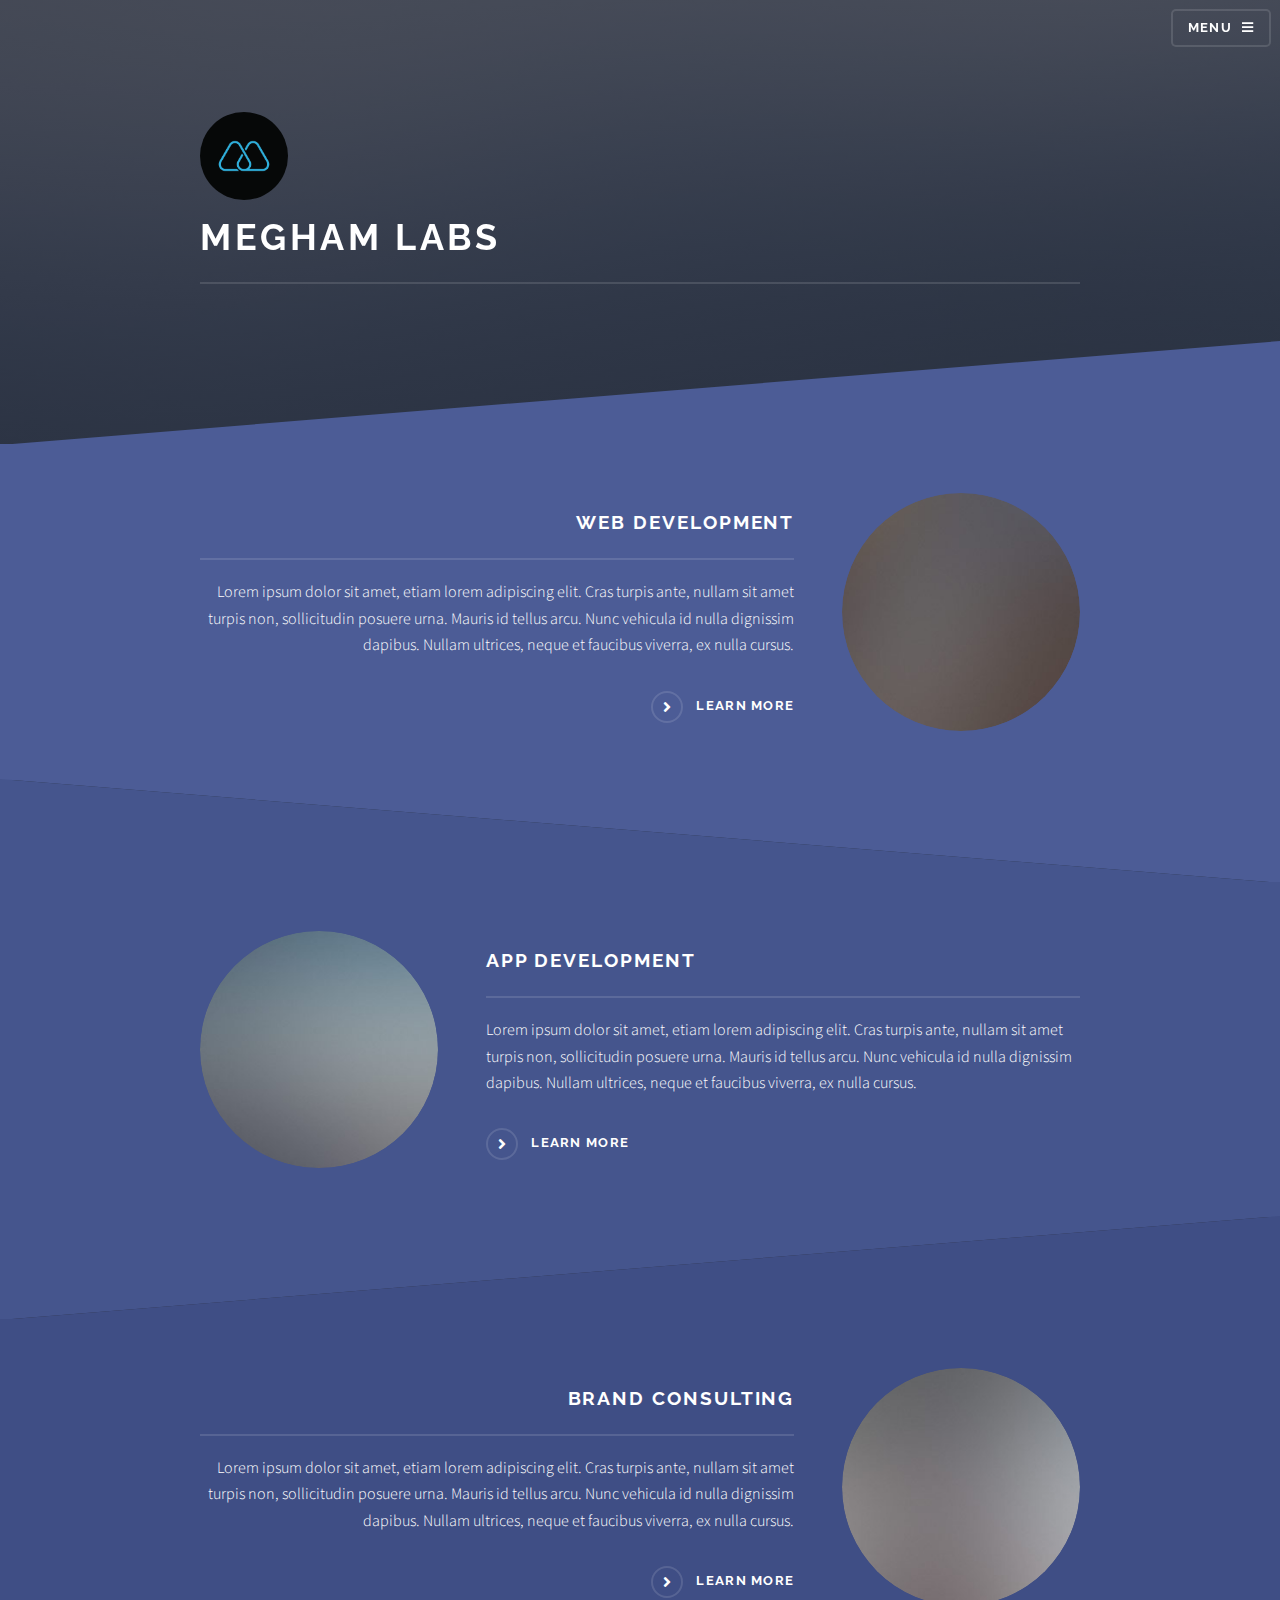
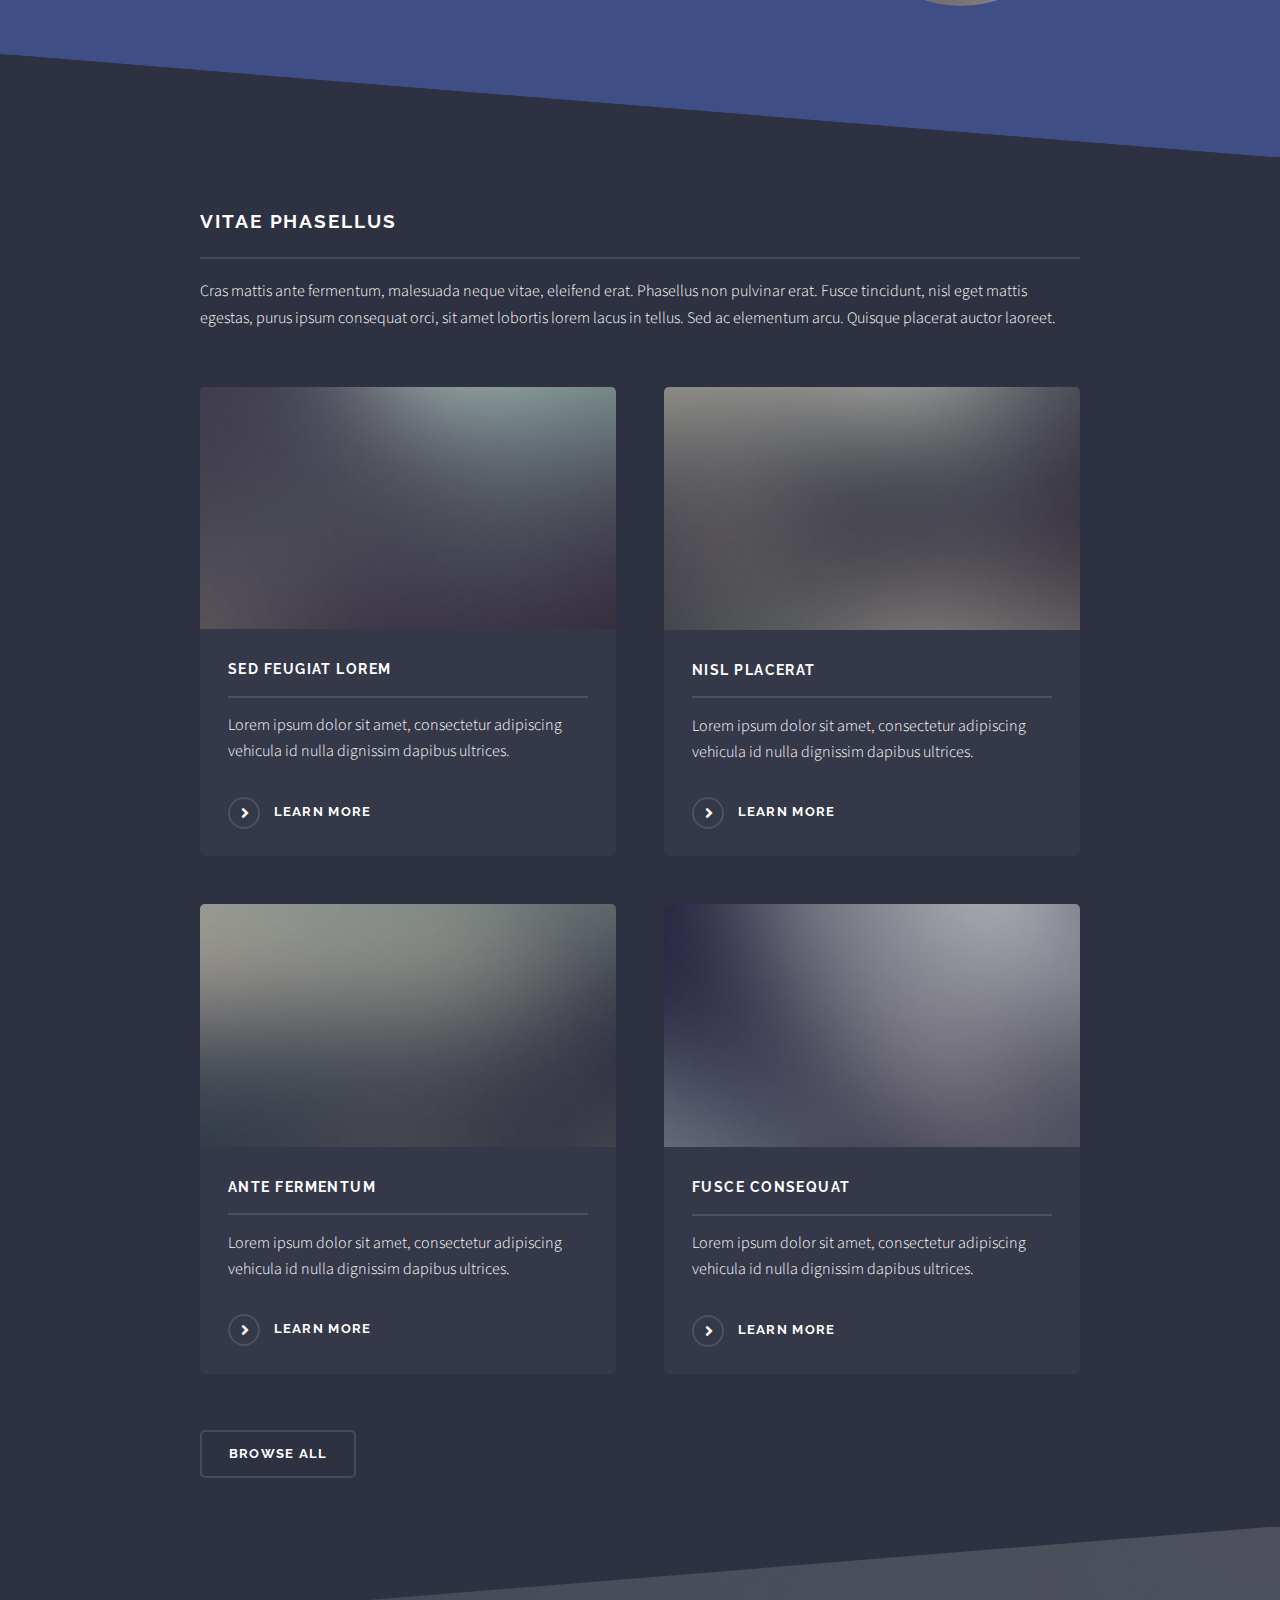
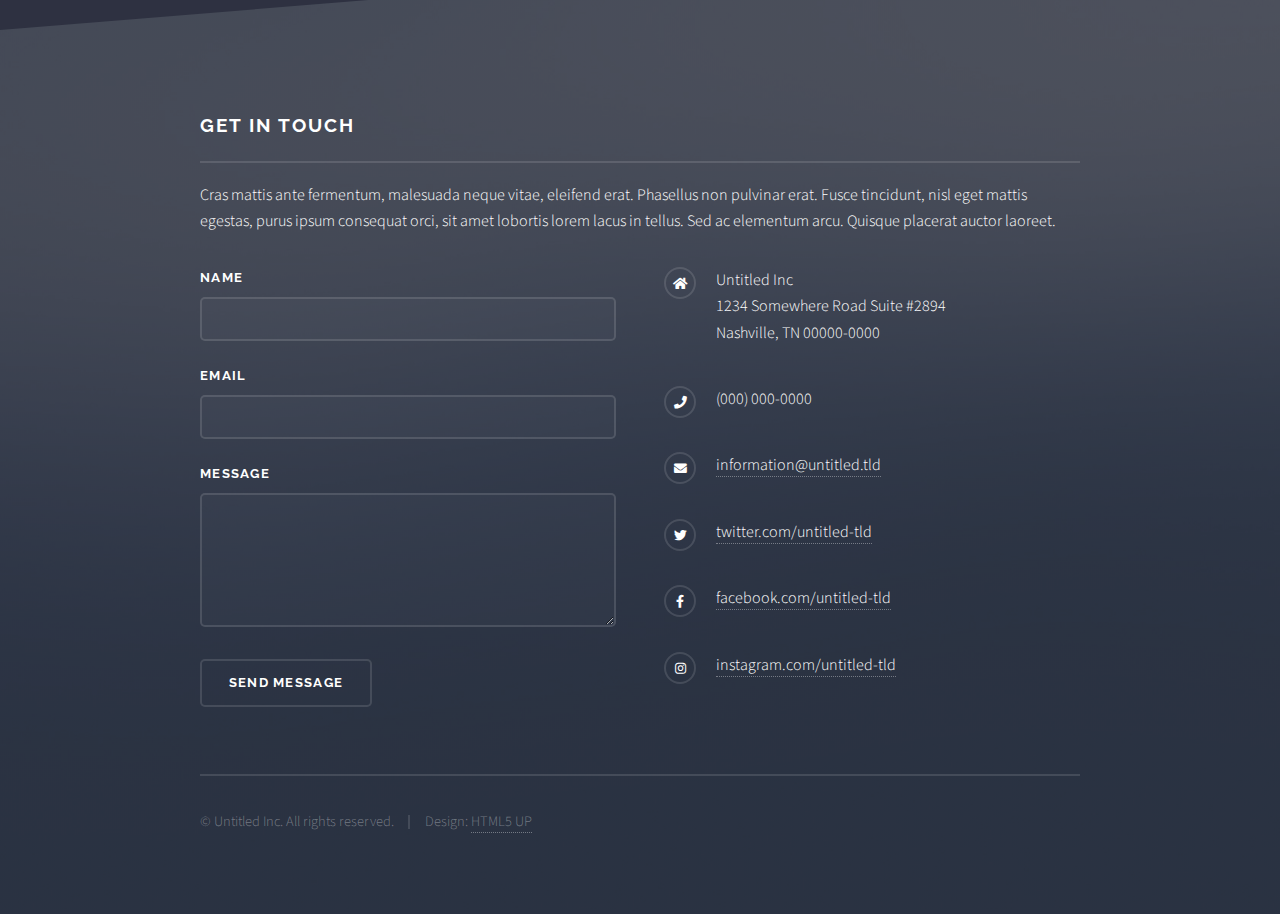
<file: index.html>
<!DOCTYPE HTML>

<html>
	<head>
		<title>MEGHAM LABS</title>
		<meta charset="utf-8" />
		<meta name="viewport" content="width=device-width, initial-scale=1, user-scalable=no" />
		<link rel="stylesheet" href="assets/css/main.css" />
		<noscript><link rel="stylesheet" href="assets/css/noscript.css" /></noscript>
	</head>
	<body class="is-preload">

		<!-- Page Wrapper -->
			<div id="page-wrapper">

				<!-- Header -->
					<header id="header" class="alt">
						<h1><a href="index.html">Solid State</a></h1>
						<nav>
							<a href="#menu">Menu</a>
						</nav>
					</header>

				<!-- Menu -->
					<nav id="menu">
						<div class="inner">
							<h2>Menu</h2>
							<ul class="links">
								<li><a href="index.html">Home</a></li>
								<li><a href="generic.html">Generic</a></li>
								<li><a href="elements.html">Elements</a></li>
								<li><a href="#">Log In</a></li>
								<li><a href="#">Sign Up</a></li>
							</ul>
							<a href="#" class="close">Close</a>
						</div>
					</nav>

				<!-- Banner -->
					<section id="banner">

						<div class="inner">
							<div class="image round">
								<img src="images/mlogo.jpg">
							</div>
							<h2>MEGHAM LABS</h2>
						</div>
					</section>

				<!-- Wrapper -->
					<section id="wrapper">

						<!-- One -->
							<section id="one" class="wrapper spotlight style1">
								<div class="inner">
									<a href="web.html" class="image"><img src="images/pic01.jpg" alt="" /></a>
									<div class="content">
										<h2 class="major">WEB DEVELOPMENT</h2>
										<p>Lorem ipsum dolor sit amet, etiam lorem adipiscing elit. Cras turpis ante, nullam sit amet turpis non, sollicitudin posuere urna. Mauris id tellus arcu. Nunc vehicula id nulla dignissim dapibus. Nullam ultrices, neque et faucibus viverra, ex nulla cursus.</p>
										<a href="web.html" class="special">Learn more</a>
									</div>
								</div>
							</section>

						<!-- Two -->
							<section id="two" class="wrapper alt spotlight style2">
								<div class="inner">
									<a href="app.html" class="image"><img src="images/pic02.jpg" alt="" /></a>
									<div class="content">
										<h2 class="major">APP DEVELOPMENT</h2>
										<p>Lorem ipsum dolor sit amet, etiam lorem adipiscing elit. Cras turpis ante, nullam sit amet turpis non, sollicitudin posuere urna. Mauris id tellus arcu. Nunc vehicula id nulla dignissim dapibus. Nullam ultrices, neque et faucibus viverra, ex nulla cursus.</p>
										<a href="app.html" class="special">Learn more</a>
									</div>
								</div>
							</section>

						<!-- Three -->
							<section id="three" class="wrapper spotlight style3">
								<div class="inner">
									<a href="brand.html" class="image"><img src="images/pic03.jpg" alt="" /></a>
									<div class="content">
										<h2 class="major">BRAND CONSULTING</h2>
										<p>Lorem ipsum dolor sit amet, etiam lorem adipiscing elit. Cras turpis ante, nullam sit amet turpis non, sollicitudin posuere urna. Mauris id tellus arcu. Nunc vehicula id nulla dignissim dapibus. Nullam ultrices, neque et faucibus viverra, ex nulla cursus.</p>
										<a href="brand.html" class="special">Learn more</a>
									</div>
								</div>
							</section>

						<!-- Four -->
							<section id="four" class="wrapper alt style1">
								<div class="inner">
									<h2 class="major">Vitae phasellus</h2>
									<p>Cras mattis ante fermentum, malesuada neque vitae, eleifend erat. Phasellus non pulvinar erat. Fusce tincidunt, nisl eget mattis egestas, purus ipsum consequat orci, sit amet lobortis lorem lacus in tellus. Sed ac elementum arcu. Quisque placerat auctor laoreet.</p>
									<section class="features">
										<article>
											<a href="#" class="image"><img src="images/pic04.jpg" alt="" /></a>
											<h3 class="major">Sed feugiat lorem</h3>
											<p>Lorem ipsum dolor sit amet, consectetur adipiscing vehicula id nulla dignissim dapibus ultrices.</p>
											<a href="#" class="special">Learn more</a>
										</article>
										<article>
											<a href="#" class="image"><img src="images/pic05.jpg" alt="" /></a>
											<h3 class="major">Nisl placerat</h3>
											<p>Lorem ipsum dolor sit amet, consectetur adipiscing vehicula id nulla dignissim dapibus ultrices.</p>
											<a href="#" class="special">Learn more</a>
										</article>
										<article>
											<a href="#" class="image"><img src="images/pic06.jpg" alt="" /></a>
											<h3 class="major">Ante fermentum</h3>
											<p>Lorem ipsum dolor sit amet, consectetur adipiscing vehicula id nulla dignissim dapibus ultrices.</p>
											<a href="#" class="special">Learn more</a>
										</article>
										<article>
											<a href="#" class="image"><img src="images/pic07.jpg" alt="" /></a>
											<h3 class="major">Fusce consequat</h3>
											<p>Lorem ipsum dolor sit amet, consectetur adipiscing vehicula id nulla dignissim dapibus ultrices.</p>
											<a href="#" class="special">Learn more</a>
										</article>
									</section>
									<ul class="actions">
										<li><a href="#" class="button">Browse All</a></li>
									</ul>
								</div>
							</section>

					</section>

				<!-- Footer -->
					<section id="footer">
						<div class="inner">
							<h2 class="major">Get in touch</h2>
							<p>Cras mattis ante fermentum, malesuada neque vitae, eleifend erat. Phasellus non pulvinar erat. Fusce tincidunt, nisl eget mattis egestas, purus ipsum consequat orci, sit amet lobortis lorem lacus in tellus. Sed ac elementum arcu. Quisque placerat auctor laoreet.</p>
							<form method="post" action="#">
								<div class="fields">
									<div class="field">
										<label for="name">Name</label>
										<input type="text" name="name" id="name" />
									</div>
									<div class="field">
										<label for="email">Email</label>
										<input type="email" name="email" id="email" />
									</div>
									<div class="field">
										<label for="message">Message</label>
										<textarea name="message" id="message" rows="4"></textarea>
									</div>
								</div>
								<ul class="actions">
									<li><input type="submit" value="Send Message" /></li>
								</ul>
							</form>
							<ul class="contact">
								<li class="icon solid fa-home">
									Untitled Inc<br />
									1234 Somewhere Road Suite #2894<br />
									Nashville, TN 00000-0000
								</li>
								<li class="icon solid fa-phone">(000) 000-0000</li>
								<li class="icon solid fa-envelope"><a href="#">information@untitled.tld</a></li>
								<li class="icon brands fa-twitter"><a href="#">twitter.com/untitled-tld</a></li>
								<li class="icon brands fa-facebook-f"><a href="#">facebook.com/untitled-tld</a></li>
								<li class="icon brands fa-instagram"><a href="#">instagram.com/untitled-tld</a></li>
							</ul>
							<ul class="copyright">
								<li>&copy; Untitled Inc. All rights reserved.</li><li>Design: <a href="http://html5up.net">HTML5 UP</a></li>
							</ul>
						</div>
					</section>

			</div>

		<!-- Scripts -->
			<script src="assets/js/jquery.min.js"></script>
			<script src="assets/js/jquery.scrollex.min.js"></script>
			<script src="assets/js/browser.min.js"></script>
			<script src="assets/js/breakpoints.min.js"></script>
			<script src="assets/js/util.js"></script>
			<script src="assets/js/main.js"></script>

	</body>
</html>
</file>
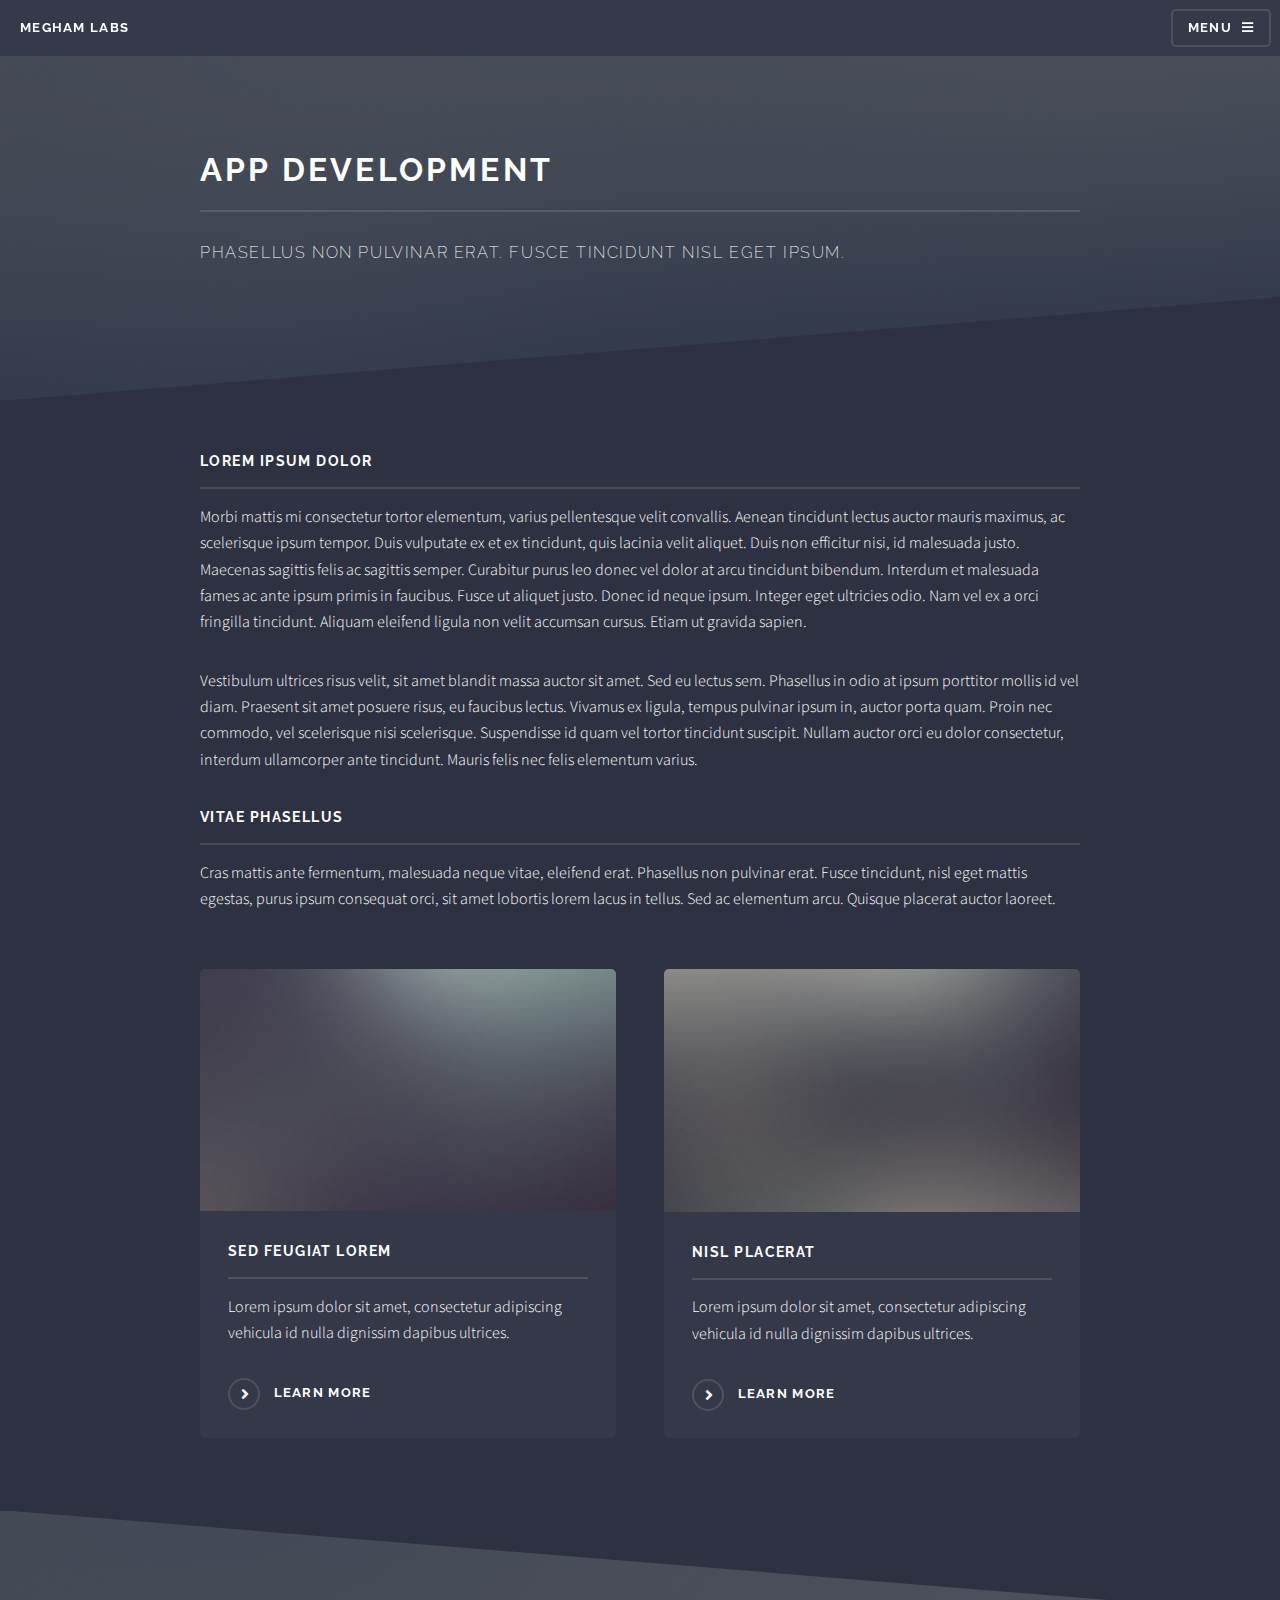
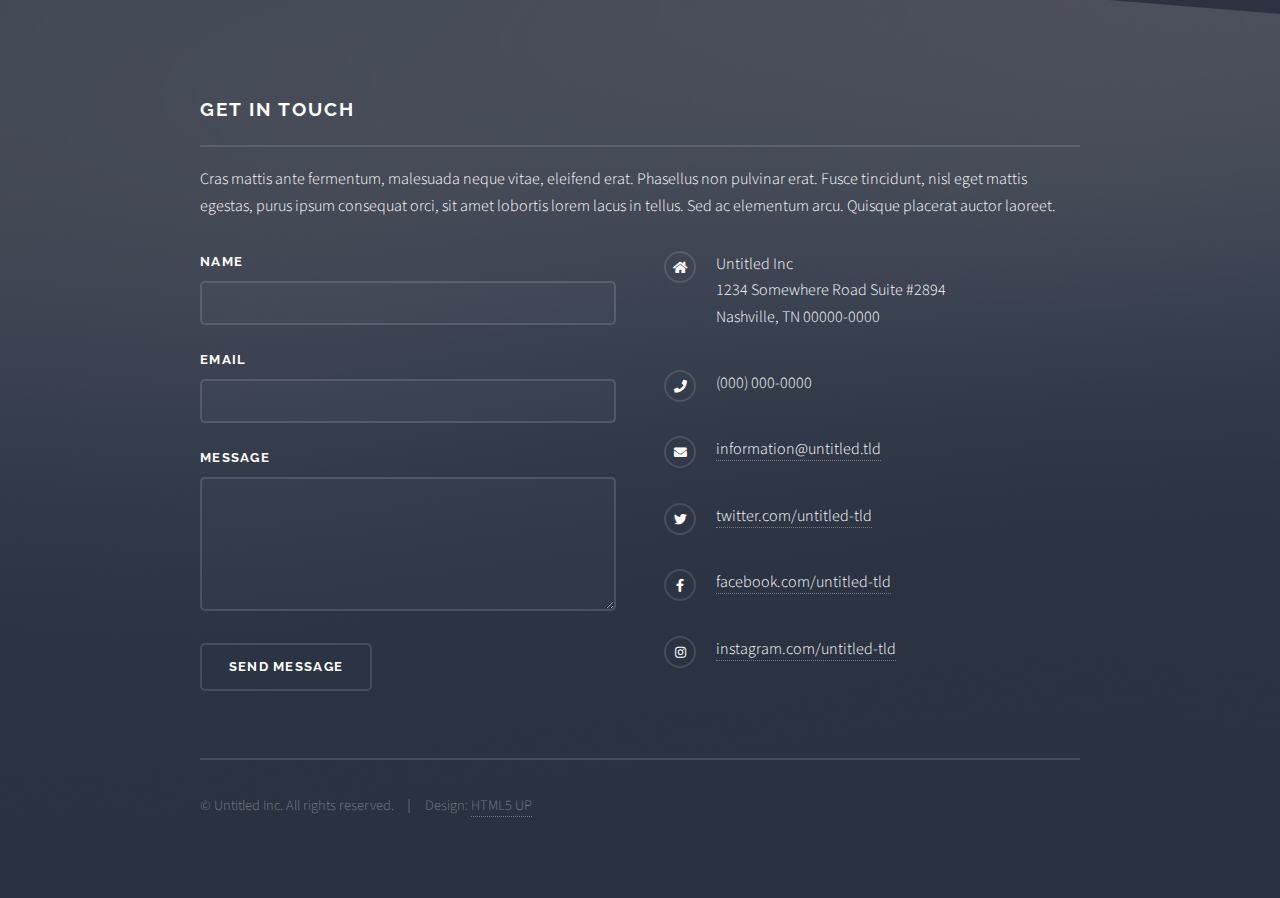
<file: app.html>
<!DOCTYPE HTML>
<!--
	Solid State by HTML5 UP
	html5up.net | @ajlkn
	Free for personal and commercial use under the CCA 3.0 license (html5up.net/license)
-->
<html>
	<head>
		<title>MEGHAM LABS</title>
		<meta charset="utf-8" />
		<meta name="viewport" content="width=device-width, initial-scale=1, user-scalable=no" />
		<link rel="stylesheet" href="assets/css/main.css" />
		<noscript><link rel="stylesheet" href="assets/css/noscript.css" /></noscript>
	</head>
	<body class="is-preload">

		<!-- Page Wrapper -->
			<div id="page-wrapper">

				<!-- Header -->
					<header id="header">
						<h1><a href="index.html">MEGHAM LABS</a></h1>
						<nav>
							<a href="#menu">Menu</a>
						</nav>
					</header>

				<!-- Menu -->
					<nav id="menu">
						<div class="inner">
							<h2>Menu</h2>
							<ul class="links">
								<li><a href="index.html">Home</a></li>
								<li><a href="generic.html">Generic</a></li>
								<li><a href="elements.html">Elements</a></li>
								<li><a href="#">Log In</a></li>
								<li><a href="#">Sign Up</a></li>
							</ul>
							<a href="#" class="close">Close</a>
						</div>
					</nav>

				<!-- Wrapper -->
					<section id="wrapper">
						<header>
							<div class="inner">
								<h2>APP DEVELOPMENT</h2>
								<p>Phasellus non pulvinar erat. Fusce tincidunt nisl eget ipsum.</p>
							</div>
						</header>

						<!-- Content -->
							<div class="wrapper">
								<div class="inner">

									<h3 class="major">Lorem ipsum dolor</h3>
									<p>Morbi mattis mi consectetur tortor elementum, varius pellentesque velit convallis. Aenean tincidunt lectus auctor mauris maximus, ac scelerisque ipsum tempor. Duis vulputate ex et ex tincidunt, quis lacinia velit aliquet. Duis non efficitur nisi, id malesuada justo. Maecenas sagittis felis ac sagittis semper. Curabitur purus leo donec vel dolor at arcu tincidunt bibendum. Interdum et malesuada fames ac ante ipsum primis in faucibus. Fusce ut aliquet justo. Donec id neque ipsum. Integer eget ultricies odio. Nam vel ex a orci fringilla tincidunt. Aliquam eleifend ligula non velit accumsan cursus. Etiam ut gravida sapien.</p>

									<p>Vestibulum ultrices risus velit, sit amet blandit massa auctor sit amet. Sed eu lectus sem. Phasellus in odio at ipsum porttitor mollis id vel diam. Praesent sit amet posuere risus, eu faucibus lectus. Vivamus ex ligula, tempus pulvinar ipsum in, auctor porta quam. Proin nec commodo, vel scelerisque nisi scelerisque. Suspendisse id quam vel tortor tincidunt suscipit. Nullam auctor orci eu dolor consectetur, interdum ullamcorper ante tincidunt. Mauris felis nec felis elementum varius.</p>

									<h3 class="major">Vitae phasellus</h3>
									<p>Cras mattis ante fermentum, malesuada neque vitae, eleifend erat. Phasellus non pulvinar erat. Fusce tincidunt, nisl eget mattis egestas, purus ipsum consequat orci, sit amet lobortis lorem lacus in tellus. Sed ac elementum arcu. Quisque placerat auctor laoreet.</p>

									<section class="features">
										<article>
											<a href="#" class="image"><img src="images/pic04.jpg" alt="" /></a>
											<h3 class="major">Sed feugiat lorem</h3>
											<p>Lorem ipsum dolor sit amet, consectetur adipiscing vehicula id nulla dignissim dapibus ultrices.</p>
											<a href="#" class="special">Learn more</a>
										</article>
										<article>
											<a href="#" class="image"><img src="images/pic05.jpg" alt="" /></a>
											<h3 class="major">Nisl placerat</h3>
											<p>Lorem ipsum dolor sit amet, consectetur adipiscing vehicula id nulla dignissim dapibus ultrices.</p>
											<a href="#" class="special">Learn more</a>
										</article>
									</section>

								</div>
							</div>

					</section>

				<!-- Footer -->
					<section id="footer">
						<div class="inner">
							<h2 class="major">Get in touch</h2>
							<p>Cras mattis ante fermentum, malesuada neque vitae, eleifend erat. Phasellus non pulvinar erat. Fusce tincidunt, nisl eget mattis egestas, purus ipsum consequat orci, sit amet lobortis lorem lacus in tellus. Sed ac elementum arcu. Quisque placerat auctor laoreet.</p>
							<form method="post" action="#">
								<div class="fields">
									<div class="field">
										<label for="name">Name</label>
										<input type="text" name="name" id="name" />
									</div>
									<div class="field">
										<label for="email">Email</label>
										<input type="email" name="email" id="email" />
									</div>
									<div class="field">
										<label for="message">Message</label>
										<textarea name="message" id="message" rows="4"></textarea>
									</div>
								</div>
								<ul class="actions">
									<li><input type="submit" value="Send Message" /></li>
								</ul>
							</form>
							<ul class="contact">
								<li class="icon solid fa-home">
									Untitled Inc<br />
									1234 Somewhere Road Suite #2894<br />
									Nashville, TN 00000-0000
								</li>
								<li class="icon solid fa-phone">(000) 000-0000</li>
								<li class="icon solid fa-envelope"><a href="#">information@untitled.tld</a></li>
								<li class="icon brands fa-twitter"><a href="#">twitter.com/untitled-tld</a></li>
								<li class="icon brands fa-facebook-f"><a href="#">facebook.com/untitled-tld</a></li>
								<li class="icon brands fa-instagram"><a href="#">instagram.com/untitled-tld</a></li>
							</ul>
							<ul class="copyright">
								<li>&copy; Untitled Inc. All rights reserved.</li><li>Design: <a href="http://html5up.net">HTML5 UP</a></li>
							</ul>
						</div>
					</section>

			</div>

		<!-- Scripts -->
			<script src="assets/js/jquery.min.js"></script>
			<script src="assets/js/jquery.scrollex.min.js"></script>
			<script src="assets/js/browser.min.js"></script>
			<script src="assets/js/breakpoints.min.js"></script>
			<script src="assets/js/util.js"></script>
			<script src="assets/js/main.js"></script>

	</body>
</html>
</file>
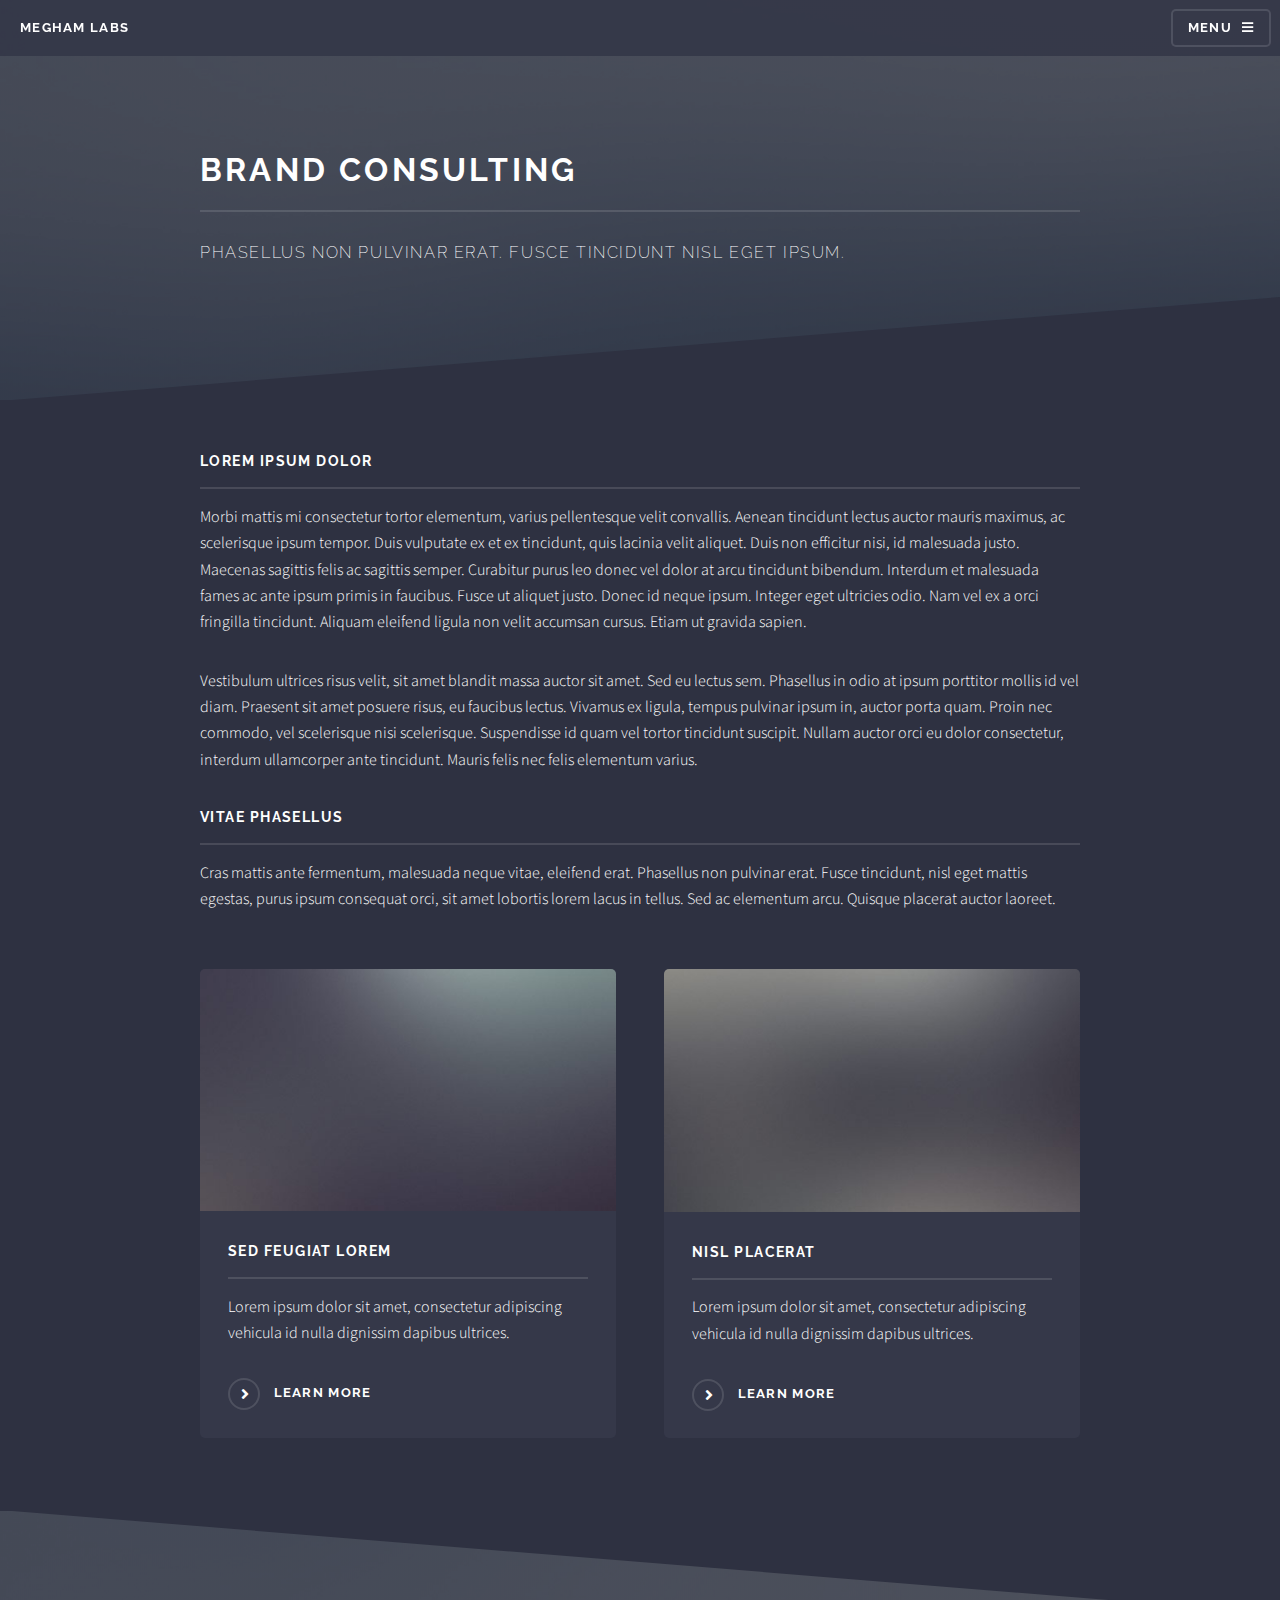
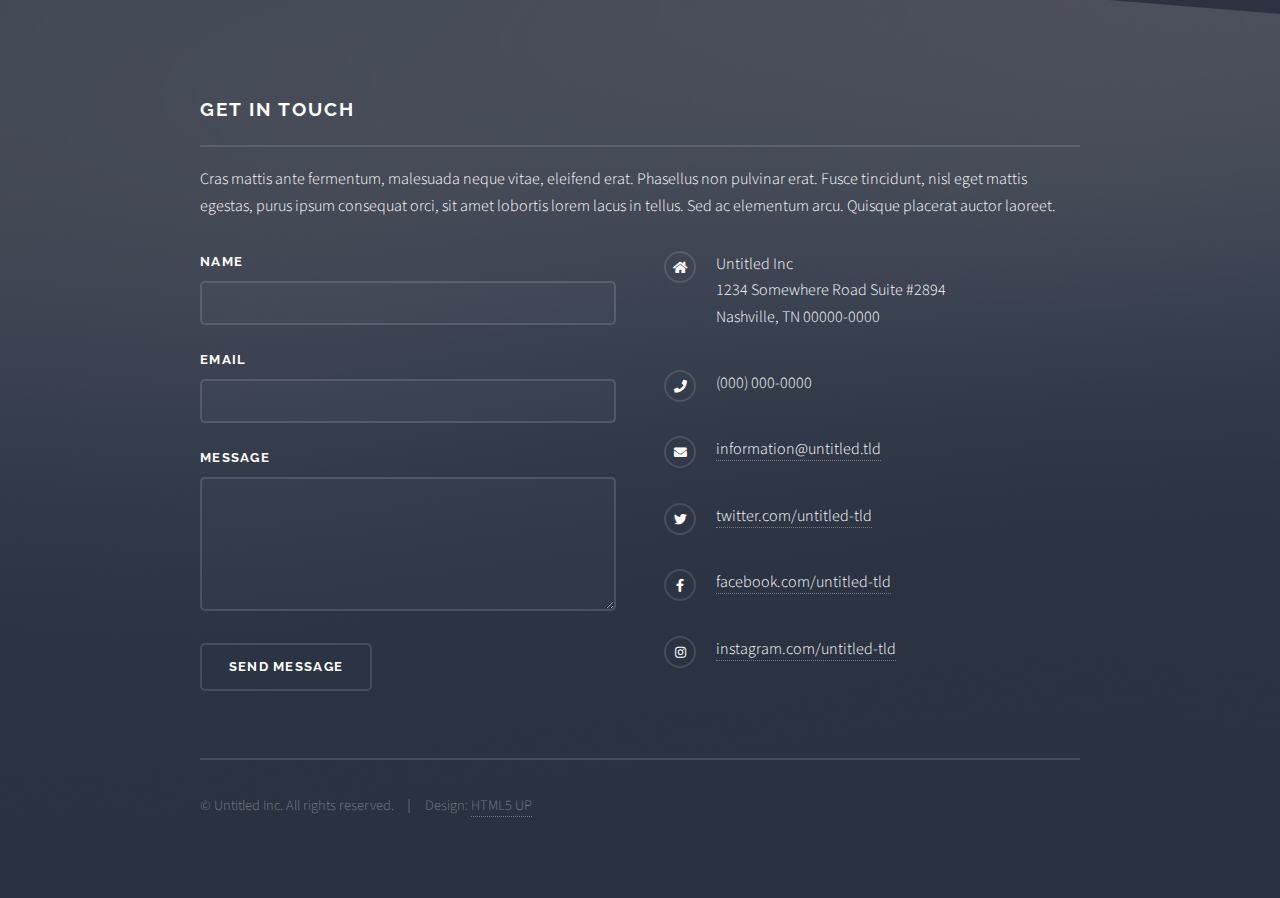
<file: brand.html>
<!DOCTYPE HTML>
<!--
	Solid State by HTML5 UP
	html5up.net | @ajlkn
	Free for personal and commercial use under the CCA 3.0 license (html5up.net/license)
-->
<html>
	<head>
		<title>MEGHAM LABS</title>
		<meta charset="utf-8" />
		<meta name="viewport" content="width=device-width, initial-scale=1, user-scalable=no" />
		<link rel="stylesheet" href="assets/css/main.css" />
		<noscript><link rel="stylesheet" href="assets/css/noscript.css" /></noscript>
	</head>
	<body class="is-preload">

		<!-- Page Wrapper -->
			<div id="page-wrapper">

				<!-- Header -->
					<header id="header">
						<h1><a href="index.html">MEGHAM LABS</a></h1>
						<nav>
							<a href="#menu">Menu</a>
						</nav>
					</header>

				<!-- Menu -->
					<nav id="menu">
						<div class="inner">
							<h2>Menu</h2>
							<ul class="links">
								<li><a href="index.html">Home</a></li>
								<li><a href="generic.html">Generic</a></li>
								<li><a href="elements.html">Elements</a></li>
								<li><a href="#">Log In</a></li>
								<li><a href="#">Sign Up</a></li>
							</ul>
							<a href="#" class="close">Close</a>
						</div>
					</nav>

				<!-- Wrapper -->
					<section id="wrapper">
						<header>
							<div class="inner">
								<h2>BRAND CONSULTING</h2>
								<p>Phasellus non pulvinar erat. Fusce tincidunt nisl eget ipsum.</p>
							</div>
						</header>

						<!-- Content -->
							<div class="wrapper">
								<div class="inner">

									<h3 class="major">Lorem ipsum dolor</h3>
									<p>Morbi mattis mi consectetur tortor elementum, varius pellentesque velit convallis. Aenean tincidunt lectus auctor mauris maximus, ac scelerisque ipsum tempor. Duis vulputate ex et ex tincidunt, quis lacinia velit aliquet. Duis non efficitur nisi, id malesuada justo. Maecenas sagittis felis ac sagittis semper. Curabitur purus leo donec vel dolor at arcu tincidunt bibendum. Interdum et malesuada fames ac ante ipsum primis in faucibus. Fusce ut aliquet justo. Donec id neque ipsum. Integer eget ultricies odio. Nam vel ex a orci fringilla tincidunt. Aliquam eleifend ligula non velit accumsan cursus. Etiam ut gravida sapien.</p>

									<p>Vestibulum ultrices risus velit, sit amet blandit massa auctor sit amet. Sed eu lectus sem. Phasellus in odio at ipsum porttitor mollis id vel diam. Praesent sit amet posuere risus, eu faucibus lectus. Vivamus ex ligula, tempus pulvinar ipsum in, auctor porta quam. Proin nec commodo, vel scelerisque nisi scelerisque. Suspendisse id quam vel tortor tincidunt suscipit. Nullam auctor orci eu dolor consectetur, interdum ullamcorper ante tincidunt. Mauris felis nec felis elementum varius.</p>

									<h3 class="major">Vitae phasellus</h3>
									<p>Cras mattis ante fermentum, malesuada neque vitae, eleifend erat. Phasellus non pulvinar erat. Fusce tincidunt, nisl eget mattis egestas, purus ipsum consequat orci, sit amet lobortis lorem lacus in tellus. Sed ac elementum arcu. Quisque placerat auctor laoreet.</p>

									<section class="features">
										<article>
											<a href="#" class="image"><img src="images/pic04.jpg" alt="" /></a>
											<h3 class="major">Sed feugiat lorem</h3>
											<p>Lorem ipsum dolor sit amet, consectetur adipiscing vehicula id nulla dignissim dapibus ultrices.</p>
											<a href="#" class="special">Learn more</a>
										</article>
										<article>
											<a href="#" class="image"><img src="images/pic05.jpg" alt="" /></a>
											<h3 class="major">Nisl placerat</h3>
											<p>Lorem ipsum dolor sit amet, consectetur adipiscing vehicula id nulla dignissim dapibus ultrices.</p>
											<a href="#" class="special">Learn more</a>
										</article>
									</section>

								</div>
							</div>

					</section>

				<!-- Footer -->
					<section id="footer">
						<div class="inner">
							<h2 class="major">Get in touch</h2>
							<p>Cras mattis ante fermentum, malesuada neque vitae, eleifend erat. Phasellus non pulvinar erat. Fusce tincidunt, nisl eget mattis egestas, purus ipsum consequat orci, sit amet lobortis lorem lacus in tellus. Sed ac elementum arcu. Quisque placerat auctor laoreet.</p>
							<form method="post" action="#">
								<div class="fields">
									<div class="field">
										<label for="name">Name</label>
										<input type="text" name="name" id="name" />
									</div>
									<div class="field">
										<label for="email">Email</label>
										<input type="email" name="email" id="email" />
									</div>
									<div class="field">
										<label for="message">Message</label>
										<textarea name="message" id="message" rows="4"></textarea>
									</div>
								</div>
								<ul class="actions">
									<li><input type="submit" value="Send Message" /></li>
								</ul>
							</form>
							<ul class="contact">
								<li class="icon solid fa-home">
									Untitled Inc<br />
									1234 Somewhere Road Suite #2894<br />
									Nashville, TN 00000-0000
								</li>
								<li class="icon solid fa-phone">(000) 000-0000</li>
								<li class="icon solid fa-envelope"><a href="#">information@untitled.tld</a></li>
								<li class="icon brands fa-twitter"><a href="#">twitter.com/untitled-tld</a></li>
								<li class="icon brands fa-facebook-f"><a href="#">facebook.com/untitled-tld</a></li>
								<li class="icon brands fa-instagram"><a href="#">instagram.com/untitled-tld</a></li>
							</ul>
							<ul class="copyright">
								<li>&copy; Untitled Inc. All rights reserved.</li><li>Design: <a href="http://html5up.net">HTML5 UP</a></li>
							</ul>
						</div>
					</section>

			</div>

		<!-- Scripts -->
			<script src="assets/js/jquery.min.js"></script>
			<script src="assets/js/jquery.scrollex.min.js"></script>
			<script src="assets/js/browser.min.js"></script>
			<script src="assets/js/breakpoints.min.js"></script>
			<script src="assets/js/util.js"></script>
			<script src="assets/js/main.js"></script>

	</body>
</html>
</file>
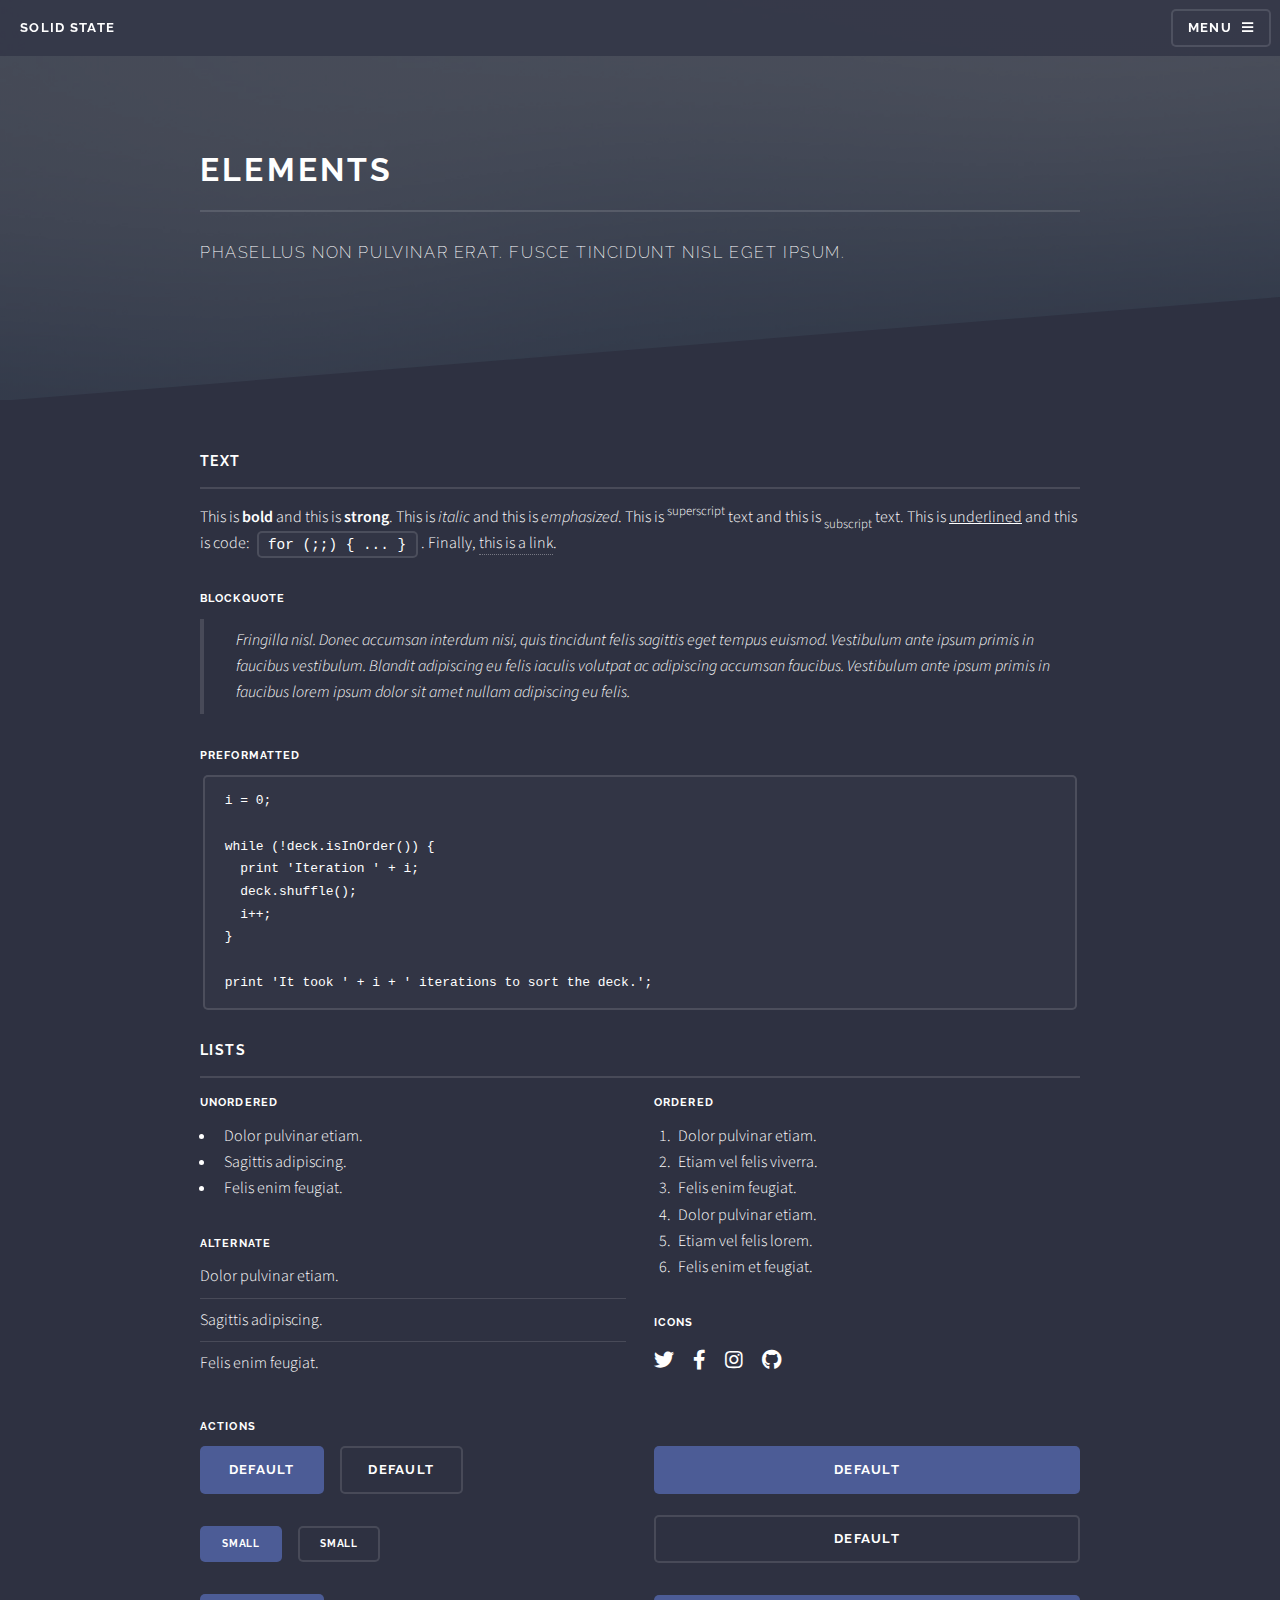
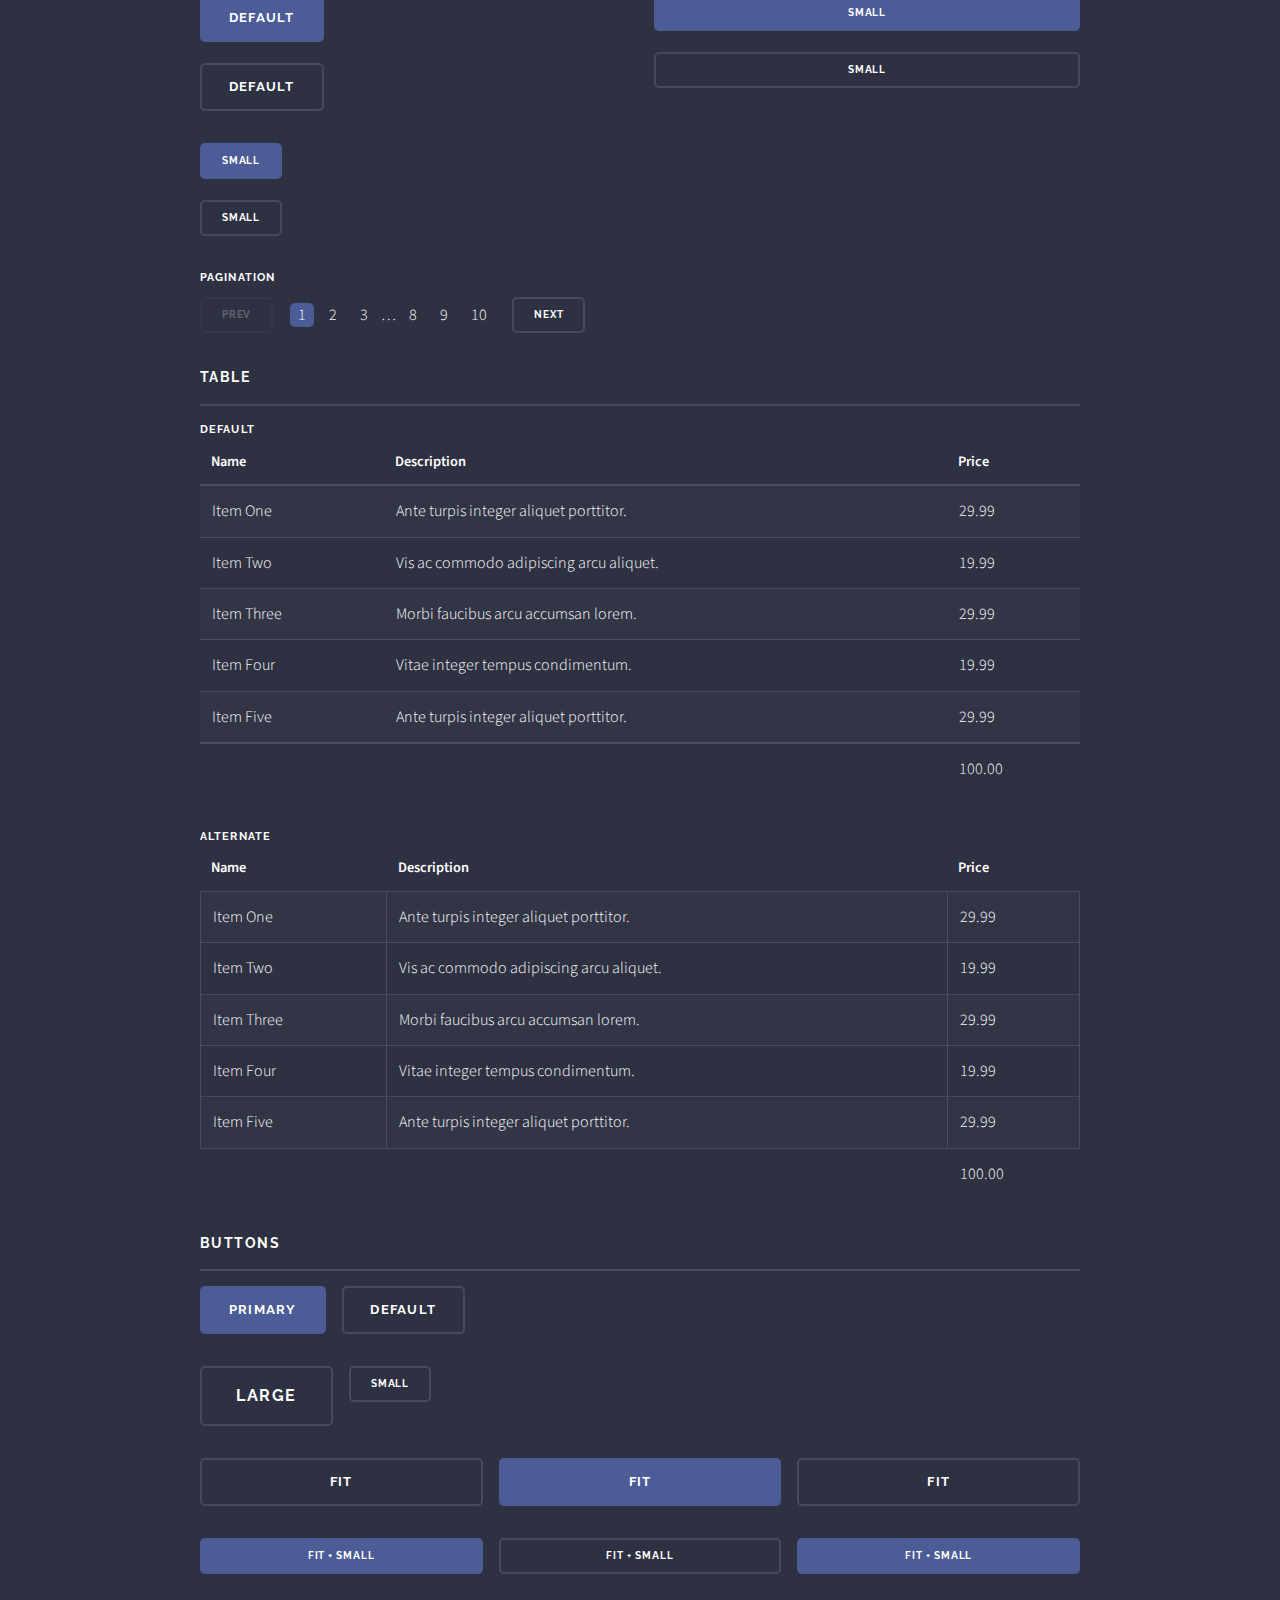
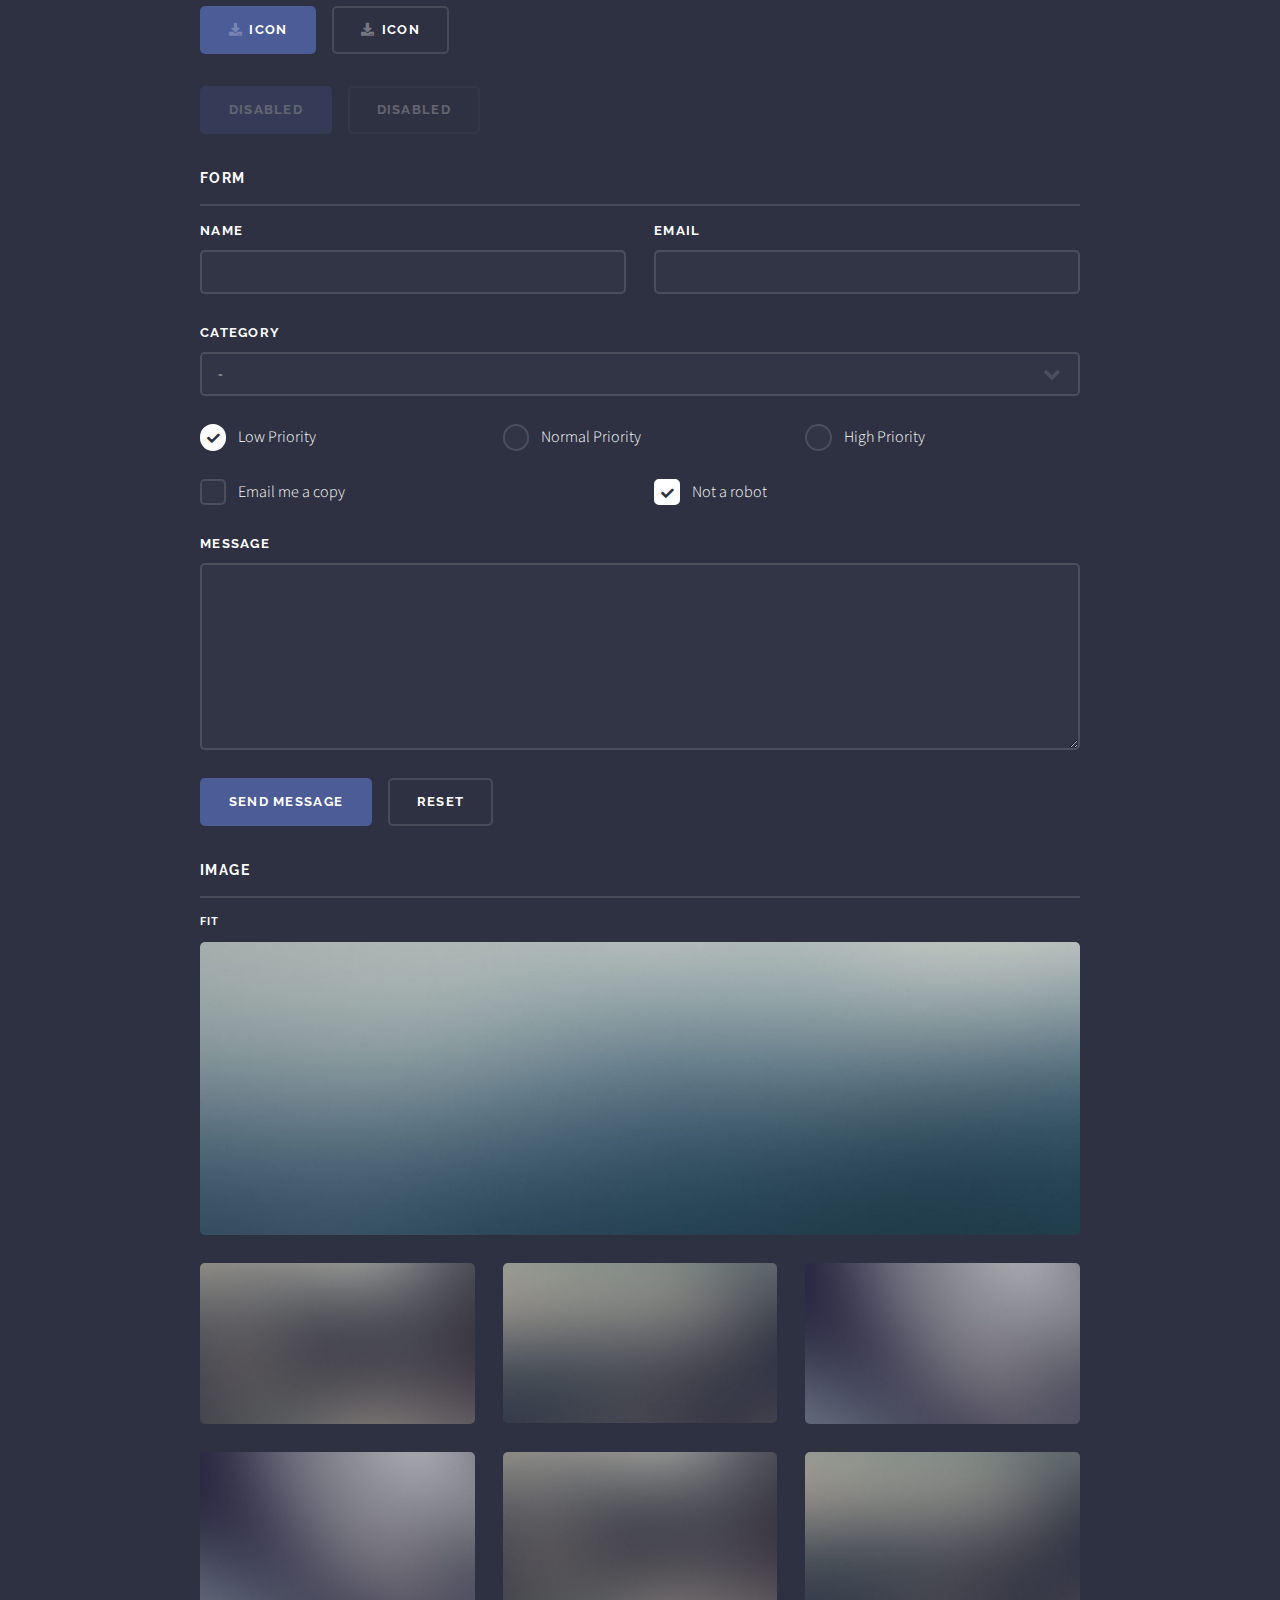
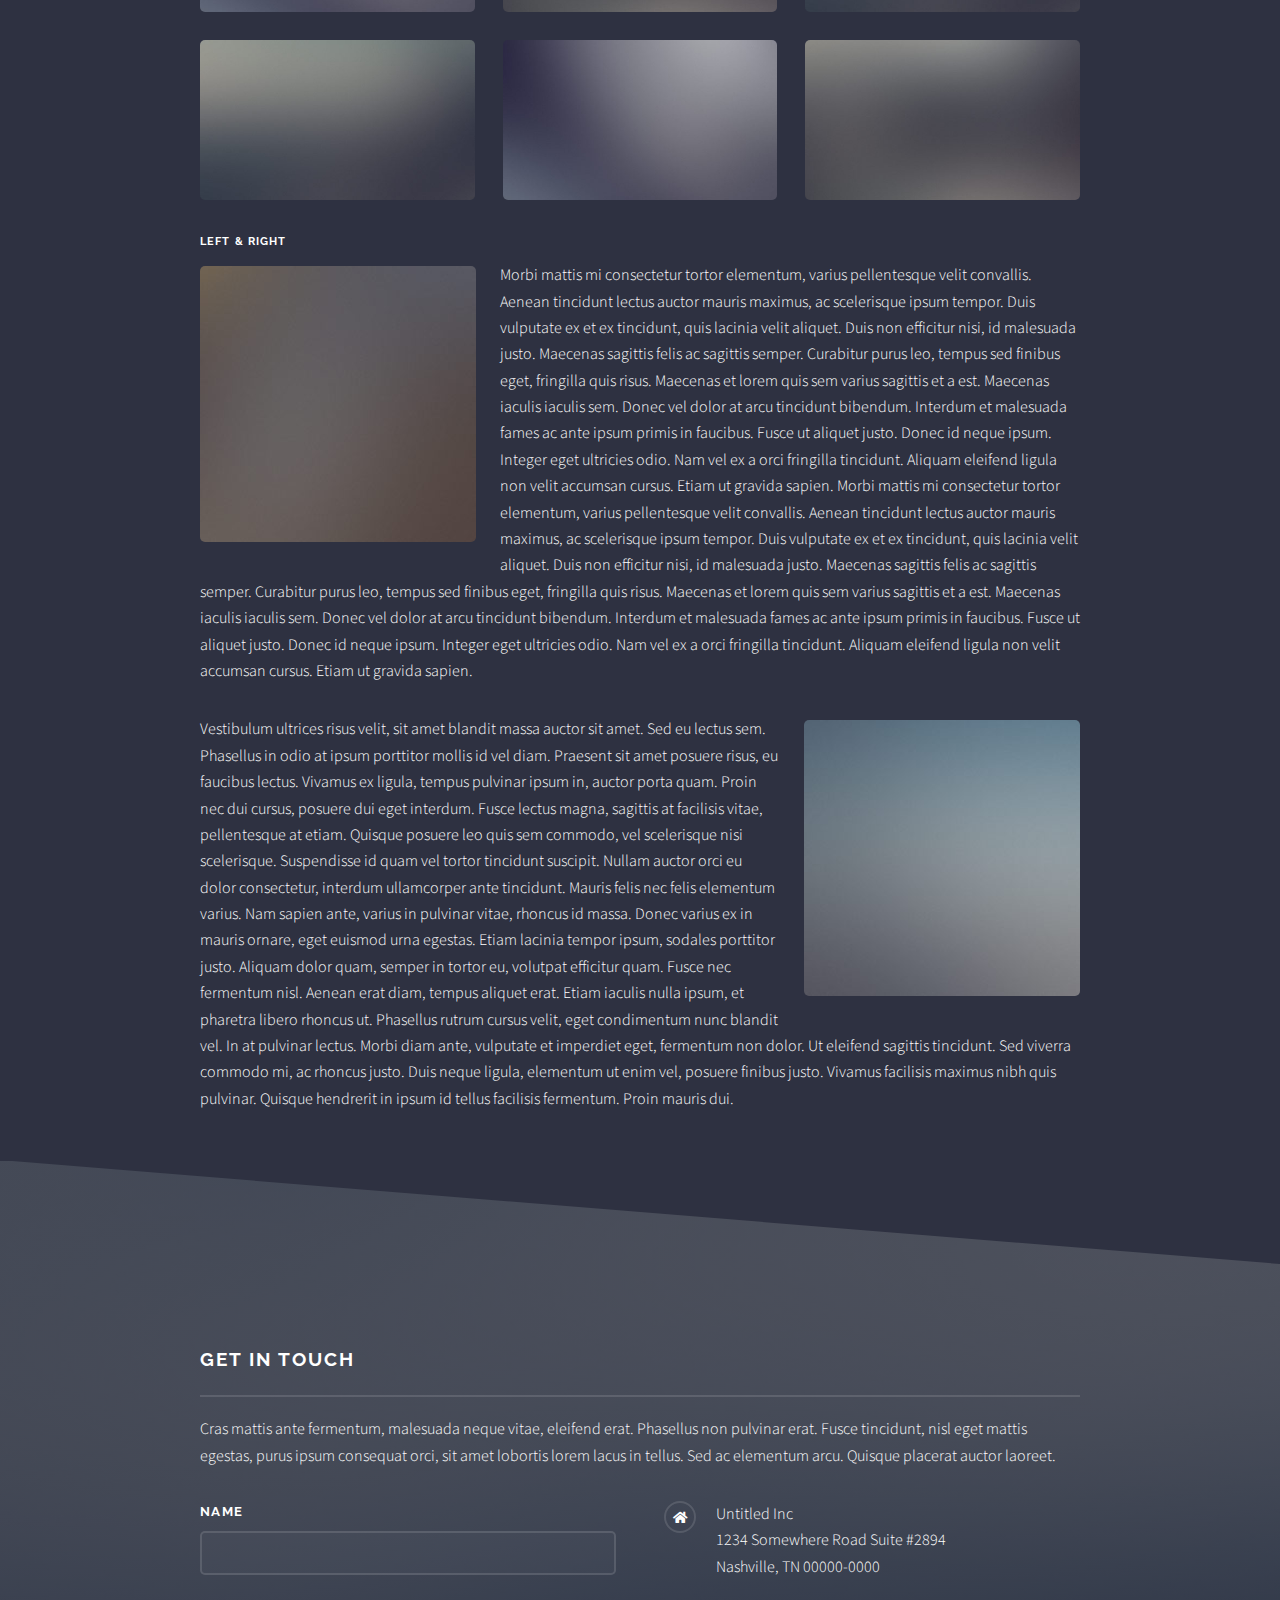
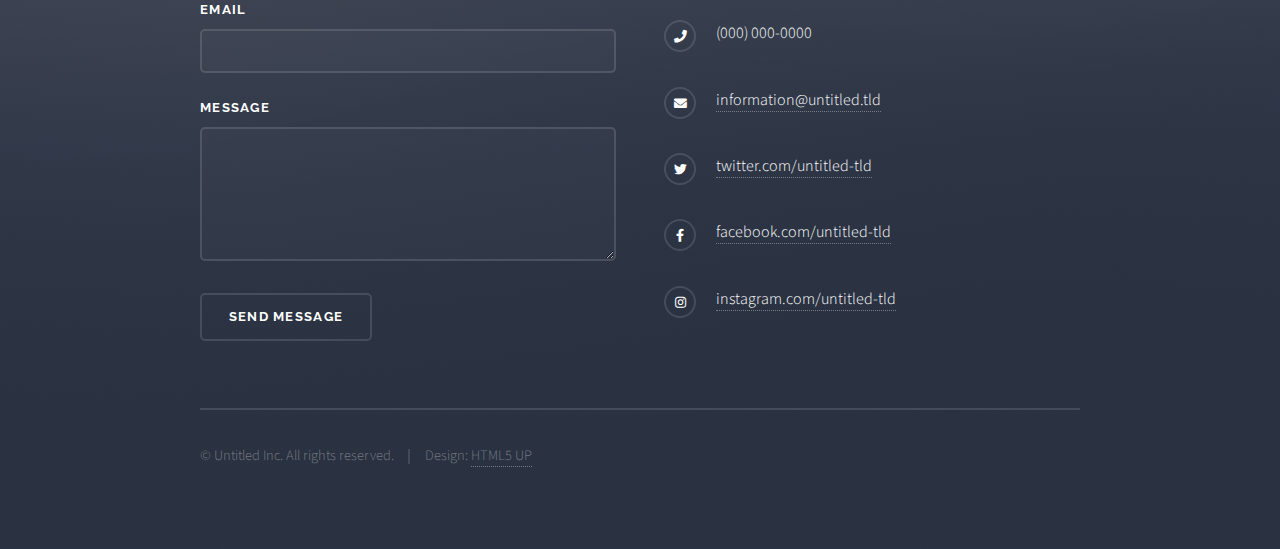
<file: elements.html>
<!DOCTYPE HTML>
<!--
	Solid State by HTML5 UP
	html5up.net | @ajlkn
	Free for personal and commercial use under the CCA 3.0 license (html5up.net/license)
-->
<html>
	<head>
		<title>Elements - Solid State by HTML5 UP</title>
		<meta charset="utf-8" />
		<meta name="viewport" content="width=device-width, initial-scale=1, user-scalable=no" />
		<link rel="stylesheet" href="assets/css/main.css" />
		<noscript><link rel="stylesheet" href="assets/css/noscript.css" /></noscript>
	</head>
	<body class="is-preload">

		<!-- Page Wrapper -->
			<div id="page-wrapper">

				<!-- Header -->
					<header id="header">
						<h1><a href="index.html">Solid State</a></h1>
						<nav>
							<a href="#menu">Menu</a>
						</nav>
					</header>

				<!-- Menu -->
					<nav id="menu">
						<div class="inner">
							<h2>Menu</h2>
							<ul class="links">
								<li><a href="index.html">Home</a></li>
								<li><a href="generic.html">Generic</a></li>
								<li><a href="elements.html">Elements</a></li>
								<li><a href="#">Log In</a></li>
								<li><a href="#">Sign Up</a></li>
							</ul>
							<a href="#" class="close">Close</a>
						</div>
					</nav>

				<!-- Wrapper -->
					<section id="wrapper">
						<header>
							<div class="inner">
								<h2>Elements</h2>
								<p>Phasellus non pulvinar erat. Fusce tincidunt nisl eget ipsum.</p>
							</div>
						</header>

						<!-- Content -->
							<div class="wrapper">
								<div class="inner">

									<section>
										<h3 class="major">Text</h3>
										<p>This is <b>bold</b> and this is <strong>strong</strong>. This is <i>italic</i> and this is <em>emphasized</em>.
										This is <sup>superscript</sup> text and this is <sub>subscript</sub> text.
										This is <u>underlined</u> and this is code: <code>for (;;) { ... }</code>. Finally, <a href="#">this is a link</a>.</p>
										<h4>Blockquote</h4>
										<blockquote>Fringilla nisl. Donec accumsan interdum nisi, quis tincidunt felis sagittis eget tempus euismod. Vestibulum ante ipsum primis in faucibus vestibulum. Blandit adipiscing eu felis iaculis volutpat ac adipiscing accumsan faucibus. Vestibulum ante ipsum primis in faucibus lorem ipsum dolor sit amet nullam adipiscing eu felis.</blockquote>
										<h4>Preformatted</h4>
										<pre><code>i = 0;

while (!deck.isInOrder()) {
  print 'Iteration ' + i;
  deck.shuffle();
  i++;
}

print 'It took ' + i + ' iterations to sort the deck.';</code></pre>
									</section>

									<section>
										<h3 class="major">Lists</h3>
										<div class="row">
											<div class="col-6 col-12-medium">
												<h4>Unordered</h4>
												<ul>
													<li>Dolor pulvinar etiam.</li>
													<li>Sagittis adipiscing.</li>
													<li>Felis enim feugiat.</li>
												</ul>
												<h4>Alternate</h4>
												<ul class="alt">
													<li>Dolor pulvinar etiam.</li>
													<li>Sagittis adipiscing.</li>
													<li>Felis enim feugiat.</li>
												</ul>
											</div>
											<div class="col-6 col-12-medium">
												<h4>Ordered</h4>
												<ol>
													<li>Dolor pulvinar etiam.</li>
													<li>Etiam vel felis viverra.</li>
													<li>Felis enim feugiat.</li>
													<li>Dolor pulvinar etiam.</li>
													<li>Etiam vel felis lorem.</li>
													<li>Felis enim et feugiat.</li>
												</ol>
												<h4>Icons</h4>
												<ul class="icons">
													<li><a href="#" class="icon brands fa-twitter"><span class="label">Twitter</span></a></li>
													<li><a href="#" class="icon brands fa-facebook-f"><span class="label">Facebook</span></a></li>
													<li><a href="#" class="icon brands fa-instagram"><span class="label">Instagram</span></a></li>
													<li><a href="#" class="icon brands fa-github"><span class="label">Github</span></a></li>
												</ul>
											</div>
										</div>
										<h4>Actions</h4>
										<div class="row">
											<div class="col-6 col-12-medium">
												<ul class="actions">
													<li><a href="#" class="button primary">Default</a></li>
													<li><a href="#" class="button">Default</a></li>
												</ul>
												<ul class="actions small">
													<li><a href="#" class="button primary small">Small</a></li>
													<li><a href="#" class="button small">Small</a></li>
												</ul>
												<ul class="actions stacked">
													<li><a href="#" class="button primary">Default</a></li>
													<li><a href="#" class="button">Default</a></li>
												</ul>
												<ul class="actions stacked small">
													<li><a href="#" class="button primary small">Small</a></li>
													<li><a href="#" class="button small">Small</a></li>
												</ul>
											</div>
											<div class="col-6 col-12-medium">
												<ul class="actions stacked">
													<li><a href="#" class="button primary fit">Default</a></li>
													<li><a href="#" class="button fit">Default</a></li>
												</ul>
												<ul class="actions stacked small">
													<li><a href="#" class="button primary small fit">Small</a></li>
													<li><a href="#" class="button small fit">Small</a></li>
												</ul>
											</div>
										</div>
										<h4>Pagination</h4>
										<ul class="pagination">
											<li><span class="button small disabled">Prev</span></li>
											<li><a href="#" class="page active">1</a></li>
											<li><a href="#" class="page">2</a></li>
											<li><a href="#" class="page">3</a></li>
											<li><span>&hellip;</span></li>
											<li><a href="#" class="page">8</a></li>
											<li><a href="#" class="page">9</a></li>
											<li><a href="#" class="page">10</a></li>
											<li><a href="#" class="button small">Next</a></li>
										</ul>
									</section>

									<section>
										<h3 class="major">Table</h3>
										<h4>Default</h4>
										<div class="table-wrapper">
											<table>
												<thead>
													<tr>
														<th>Name</th>
														<th>Description</th>
														<th>Price</th>
													</tr>
												</thead>
												<tbody>
													<tr>
														<td>Item One</td>
														<td>Ante turpis integer aliquet porttitor.</td>
														<td>29.99</td>
													</tr>
													<tr>
														<td>Item Two</td>
														<td>Vis ac commodo adipiscing arcu aliquet.</td>
														<td>19.99</td>
													</tr>
													<tr>
														<td>Item Three</td>
														<td> Morbi faucibus arcu accumsan lorem.</td>
														<td>29.99</td>
													</tr>
													<tr>
														<td>Item Four</td>
														<td>Vitae integer tempus condimentum.</td>
														<td>19.99</td>
													</tr>
													<tr>
														<td>Item Five</td>
														<td>Ante turpis integer aliquet porttitor.</td>
														<td>29.99</td>
													</tr>
												</tbody>
												<tfoot>
													<tr>
														<td colspan="2"></td>
														<td>100.00</td>
													</tr>
												</tfoot>
											</table>
										</div>

										<h4>Alternate</h4>
										<div class="table-wrapper">
											<table class="alt">
												<thead>
													<tr>
														<th>Name</th>
														<th>Description</th>
														<th>Price</th>
													</tr>
												</thead>
												<tbody>
													<tr>
														<td>Item One</td>
														<td>Ante turpis integer aliquet porttitor.</td>
														<td>29.99</td>
													</tr>
													<tr>
														<td>Item Two</td>
														<td>Vis ac commodo adipiscing arcu aliquet.</td>
														<td>19.99</td>
													</tr>
													<tr>
														<td>Item Three</td>
														<td> Morbi faucibus arcu accumsan lorem.</td>
														<td>29.99</td>
													</tr>
													<tr>
														<td>Item Four</td>
														<td>Vitae integer tempus condimentum.</td>
														<td>19.99</td>
													</tr>
													<tr>
														<td>Item Five</td>
														<td>Ante turpis integer aliquet porttitor.</td>
														<td>29.99</td>
													</tr>
												</tbody>
												<tfoot>
													<tr>
														<td colspan="2"></td>
														<td>100.00</td>
													</tr>
												</tfoot>
											</table>
										</div>
									</section>

									<section>
										<h3 class="major">Buttons</h3>
										<ul class="actions">
											<li><a href="#" class="button primary">Primary</a></li>
											<li><a href="#" class="button">Default</a></li>
										</ul>
										<ul class="actions">
											<li><a href="#" class="button large">Large</a></li>
											<li><a href="#" class="button small">Small</a></li>
										</ul>
										<ul class="actions fit">
											<li><a href="#" class="button fit">Fit</a></li>
											<li><a href="#" class="button primary fit">Fit</a></li>
											<li><a href="#" class="button fit">Fit</a></li>
										</ul>
										<ul class="actions fit small">
											<li><a href="#" class="button primary fit small">Fit + Small</a></li>
											<li><a href="#" class="button fit small">Fit + Small</a></li>
											<li><a href="#" class="button primary fit small">Fit + Small</a></li>
										</ul>
										<ul class="actions">
											<li><a href="#" class="button primary icon solid fa-download">Icon</a></li>
											<li><a href="#" class="button icon solid fa-download">Icon</a></li>
										</ul>
										<ul class="actions">
											<li><span class="button primary disabled">Disabled</span></li>
											<li><span class="button disabled">Disabled</span></li>
										</ul>
									</section>

									<section>
										<h3 class="major">Form</h3>
										<form method="post" action="#">
											<div class="row gtr-uniform">
												<div class="col-6 col-12-xsmall">
													<label for="demo-name">Name</label>
													<input type="text" name="demo-name" id="demo-name" value="" />
												</div>
												<div class="col-6 col-12-xsmall">
													<label for="demo-email">Email</label>
													<input type="email" name="demo-email" id="demo-email" value="" />
												</div>
												<div class="col-12">
													<label for="demo-category">Category</label>
													<select name="demo-category" id="demo-category">
														<option value="">-</option>
														<option value="1">Manufacturing</option>
														<option value="1">Shipping</option>
														<option value="1">Administration</option>
														<option value="1">Human Resources</option>
													</select>
												</div>
												<div class="col-4 col-12-small">
													<input type="radio" id="demo-priority-low" name="demo-priority" checked>
													<label for="demo-priority-low">Low Priority</label>
												</div>
												<div class="col-4 col-12-small">
													<input type="radio" id="demo-priority-normal" name="demo-priority">
													<label for="demo-priority-normal">Normal Priority</label>
												</div>
												<div class="col-4 col-12-small">
													<input type="radio" id="demo-priority-high" name="demo-priority">
													<label for="demo-priority-high">High Priority</label>
												</div>
												<div class="col-6 col-12-small">
													<input type="checkbox" id="demo-copy" name="demo-copy">
													<label for="demo-copy">Email me a copy</label>
												</div>
												<div class="col-6 col-12-small">
													<input type="checkbox" id="demo-human" name="demo-human" checked>
													<label for="demo-human">Not a robot</label>
												</div>
												<div class="col-12">
													<label for="demo-message">Message</label>
													<textarea name="demo-message" id="demo-message" rows="6"></textarea>
												</div>
												<div class="col-12">
													<ul class="actions">
														<li><input type="submit" value="Send Message" class="primary" /></li>
														<li><input type="reset" value="Reset" /></li>
													</ul>
												</div>
											</div>
										</form>
									</section>

									<section>
										<h3 class="major">Image</h3>
										<h4>Fit</h4>
										<div class="box alt">
											<div class="row gtr-uniform">
												<div class="col-12"><span class="image fit"><img src="images/pic08.jpg" alt="" /></span></div>
												<div class="col-4"><span class="image fit"><img src="images/pic05.jpg" alt="" /></span></div>
												<div class="col-4"><span class="image fit"><img src="images/pic06.jpg" alt="" /></span></div>
												<div class="col-4"><span class="image fit"><img src="images/pic07.jpg" alt="" /></span></div>
												<div class="col-4"><span class="image fit"><img src="images/pic07.jpg" alt="" /></span></div>
												<div class="col-4"><span class="image fit"><img src="images/pic05.jpg" alt="" /></span></div>
												<div class="col-4"><span class="image fit"><img src="images/pic06.jpg" alt="" /></span></div>
												<div class="col-4"><span class="image fit"><img src="images/pic06.jpg" alt="" /></span></div>
												<div class="col-4"><span class="image fit"><img src="images/pic07.jpg" alt="" /></span></div>
												<div class="col-4"><span class="image fit"><img src="images/pic05.jpg" alt="" /></span></div>
											</div>
										</div>
										<h4>Left &amp; Right</h4>
										<p><span class="image left"><img src="images/pic01.jpg" alt="" /></span>Morbi mattis mi consectetur tortor elementum, varius pellentesque velit convallis. Aenean tincidunt lectus auctor mauris maximus, ac scelerisque ipsum tempor. Duis vulputate ex et ex tincidunt, quis lacinia velit aliquet. Duis non efficitur nisi, id malesuada justo. Maecenas sagittis felis ac sagittis semper. Curabitur purus leo, tempus sed finibus eget, fringilla quis risus. Maecenas et lorem quis sem varius sagittis et a est. Maecenas iaculis iaculis sem. Donec vel dolor at arcu tincidunt bibendum. Interdum et malesuada fames ac ante ipsum primis in faucibus. Fusce ut aliquet justo. Donec id neque ipsum. Integer eget ultricies odio. Nam vel ex a orci fringilla tincidunt. Aliquam eleifend ligula non velit accumsan cursus. Etiam ut gravida sapien. Morbi mattis mi consectetur tortor elementum, varius pellentesque velit convallis. Aenean tincidunt lectus auctor mauris maximus, ac scelerisque ipsum tempor. Duis vulputate ex et ex tincidunt, quis lacinia velit aliquet. Duis non efficitur nisi, id malesuada justo. Maecenas sagittis felis ac sagittis semper. Curabitur purus leo, tempus sed finibus eget, fringilla quis risus. Maecenas et lorem quis sem varius sagittis et a est. Maecenas iaculis iaculis sem. Donec vel dolor at arcu tincidunt bibendum. Interdum et malesuada fames ac ante ipsum primis in faucibus. Fusce ut aliquet justo. Donec id neque ipsum. Integer eget ultricies odio. Nam vel ex a orci fringilla tincidunt. Aliquam eleifend ligula non velit accumsan cursus. Etiam ut gravida sapien.</p>
										<p><span class="image right"><img src="images/pic02.jpg" alt="" /></span>Vestibulum ultrices risus velit, sit amet blandit massa auctor sit amet. Sed eu lectus sem. Phasellus in odio at ipsum porttitor mollis id vel diam. Praesent sit amet posuere risus, eu faucibus lectus. Vivamus ex ligula, tempus pulvinar ipsum in, auctor porta quam. Proin nec dui cursus, posuere dui eget interdum. Fusce lectus magna, sagittis at facilisis vitae, pellentesque at etiam. Quisque posuere leo quis sem commodo, vel scelerisque nisi scelerisque. Suspendisse id quam vel tortor tincidunt suscipit. Nullam auctor orci eu dolor consectetur, interdum ullamcorper ante tincidunt. Mauris felis nec felis elementum varius. Nam sapien ante, varius in pulvinar vitae, rhoncus id massa. Donec varius ex in mauris ornare, eget euismod urna egestas. Etiam lacinia tempor ipsum, sodales porttitor justo. Aliquam dolor quam, semper in tortor eu, volutpat efficitur quam. Fusce nec fermentum nisl. Aenean erat diam, tempus aliquet erat. Etiam iaculis nulla ipsum, et pharetra libero rhoncus ut. Phasellus rutrum cursus velit, eget condimentum nunc blandit vel. In at pulvinar lectus. Morbi diam ante, vulputate et imperdiet eget, fermentum non dolor. Ut eleifend sagittis tincidunt. Sed viverra commodo mi, ac rhoncus justo. Duis neque ligula, elementum ut enim vel, posuere finibus justo. Vivamus facilisis maximus nibh quis pulvinar. Quisque hendrerit in ipsum id tellus facilisis fermentum. Proin mauris dui.</p>
									</section>

								</div>
							</div>

					</section>

				<!-- Footer -->
					<section id="footer">
						<div class="inner">
							<h2 class="major">Get in touch</h2>
							<p>Cras mattis ante fermentum, malesuada neque vitae, eleifend erat. Phasellus non pulvinar erat. Fusce tincidunt, nisl eget mattis egestas, purus ipsum consequat orci, sit amet lobortis lorem lacus in tellus. Sed ac elementum arcu. Quisque placerat auctor laoreet.</p>
							<form method="post" action="#">
								<div class="fields">
									<div class="field">
										<label for="name">Name</label>
										<input type="text" name="name" id="name" />
									</div>
									<div class="field">
										<label for="email">Email</label>
										<input type="email" name="email" id="email" />
									</div>
									<div class="field">
										<label for="message">Message</label>
										<textarea name="message" id="message" rows="4"></textarea>
									</div>
								</div>
								<ul class="actions">
									<li><input type="submit" value="Send Message" /></li>
								</ul>
							</form>
							<ul class="contact">
								<li class="icon solid fa-home">
									Untitled Inc<br />
									1234 Somewhere Road Suite #2894<br />
									Nashville, TN 00000-0000
								</li>
								<li class="icon solid fa-phone">(000) 000-0000</li>
								<li class="icon solid fa-envelope"><a href="#">information@untitled.tld</a></li>
								<li class="icon brands fa-twitter"><a href="#">twitter.com/untitled-tld</a></li>
								<li class="icon brands fa-facebook-f"><a href="#">facebook.com/untitled-tld</a></li>
								<li class="icon brands fa-instagram"><a href="#">instagram.com/untitled-tld</a></li>
							</ul>
							<ul class="copyright">
								<li>&copy; Untitled Inc. All rights reserved.</li><li>Design: <a href="http://html5up.net">HTML5 UP</a></li>
							</ul>
						</div>
					</section>

			</div>

		<!-- Scripts -->
			<script src="assets/js/jquery.min.js"></script>
			<script src="assets/js/jquery.scrollex.min.js"></script>
			<script src="assets/js/browser.min.js"></script>
			<script src="assets/js/breakpoints.min.js"></script>
			<script src="assets/js/util.js"></script>
			<script src="assets/js/main.js"></script>

	</body>
</html>
</file>
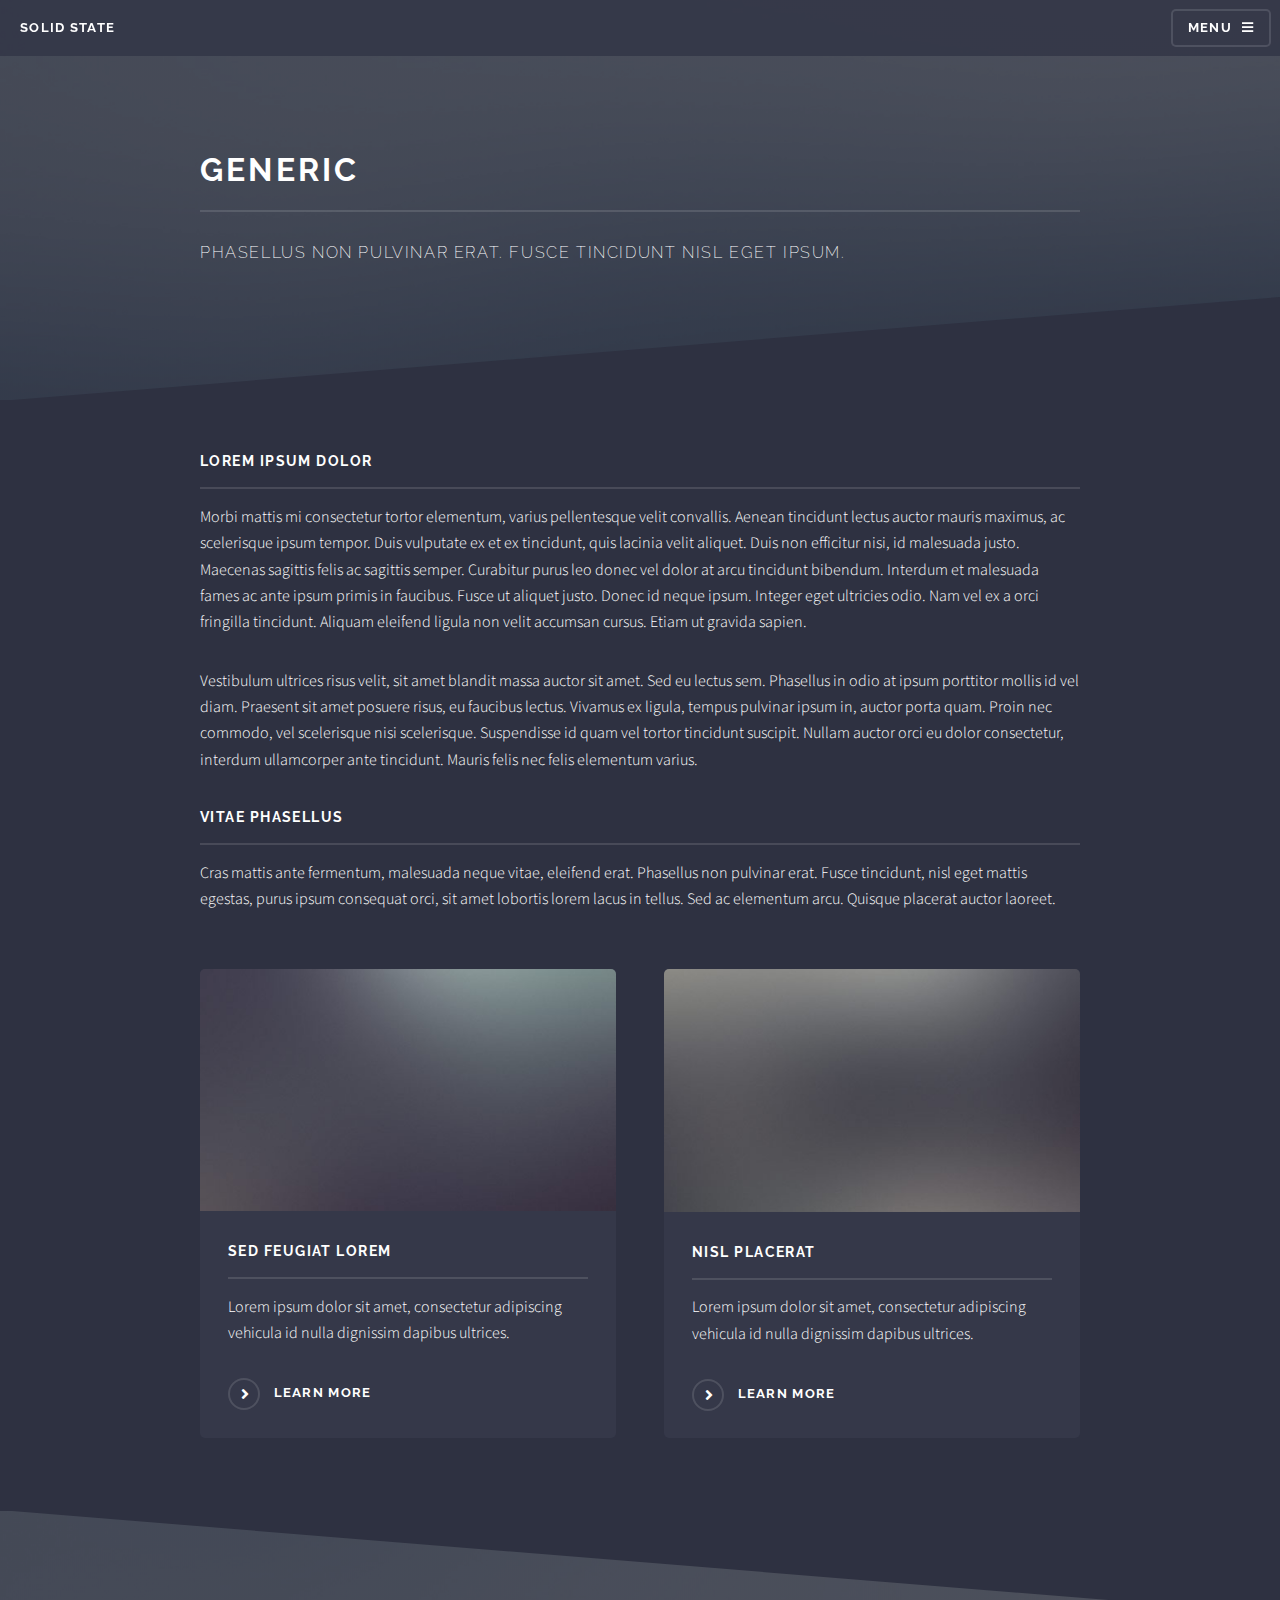
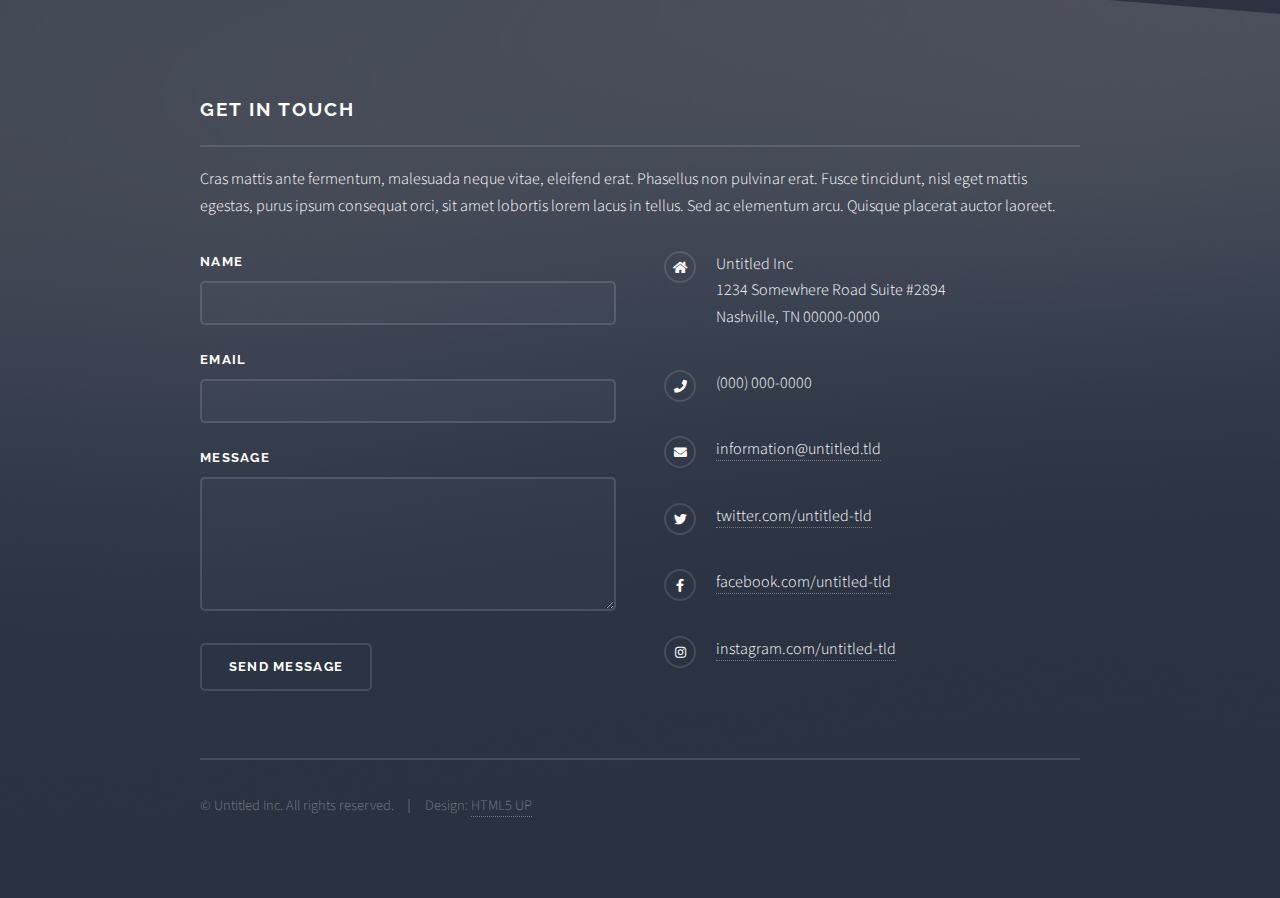
<file: generic.html>
<!DOCTYPE HTML>
<!--
	Solid State by HTML5 UP
	html5up.net | @ajlkn
	Free for personal and commercial use under the CCA 3.0 license (html5up.net/license)
-->
<html>
	<head>
		<title>Generic - Solid State by HTML5 UP</title>
		<meta charset="utf-8" />
		<meta name="viewport" content="width=device-width, initial-scale=1, user-scalable=no" />
		<link rel="stylesheet" href="assets/css/main.css" />
		<noscript><link rel="stylesheet" href="assets/css/noscript.css" /></noscript>
	</head>
	<body class="is-preload">

		<!-- Page Wrapper -->
			<div id="page-wrapper">

				<!-- Header -->
					<header id="header">
						<h1><a href="index.html">Solid State</a></h1>
						<nav>
							<a href="#menu">Menu</a>
						</nav>
					</header>

				<!-- Menu -->
					<nav id="menu">
						<div class="inner">
							<h2>Menu</h2>
							<ul class="links">
								<li><a href="index.html">Home</a></li>
								<li><a href="generic.html">Generic</a></li>
								<li><a href="elements.html">Elements</a></li>
								<li><a href="#">Log In</a></li>
								<li><a href="#">Sign Up</a></li>
							</ul>
							<a href="#" class="close">Close</a>
						</div>
					</nav>

				<!-- Wrapper -->
					<section id="wrapper">
						<header>
							<div class="inner">
								<h2>Generic</h2>
								<p>Phasellus non pulvinar erat. Fusce tincidunt nisl eget ipsum.</p>
							</div>
						</header>

						<!-- Content -->
							<div class="wrapper">
								<div class="inner">

									<h3 class="major">Lorem ipsum dolor</h3>
									<p>Morbi mattis mi consectetur tortor elementum, varius pellentesque velit convallis. Aenean tincidunt lectus auctor mauris maximus, ac scelerisque ipsum tempor. Duis vulputate ex et ex tincidunt, quis lacinia velit aliquet. Duis non efficitur nisi, id malesuada justo. Maecenas sagittis felis ac sagittis semper. Curabitur purus leo donec vel dolor at arcu tincidunt bibendum. Interdum et malesuada fames ac ante ipsum primis in faucibus. Fusce ut aliquet justo. Donec id neque ipsum. Integer eget ultricies odio. Nam vel ex a orci fringilla tincidunt. Aliquam eleifend ligula non velit accumsan cursus. Etiam ut gravida sapien.</p>

									<p>Vestibulum ultrices risus velit, sit amet blandit massa auctor sit amet. Sed eu lectus sem. Phasellus in odio at ipsum porttitor mollis id vel diam. Praesent sit amet posuere risus, eu faucibus lectus. Vivamus ex ligula, tempus pulvinar ipsum in, auctor porta quam. Proin nec commodo, vel scelerisque nisi scelerisque. Suspendisse id quam vel tortor tincidunt suscipit. Nullam auctor orci eu dolor consectetur, interdum ullamcorper ante tincidunt. Mauris felis nec felis elementum varius.</p>

									<h3 class="major">Vitae phasellus</h3>
									<p>Cras mattis ante fermentum, malesuada neque vitae, eleifend erat. Phasellus non pulvinar erat. Fusce tincidunt, nisl eget mattis egestas, purus ipsum consequat orci, sit amet lobortis lorem lacus in tellus. Sed ac elementum arcu. Quisque placerat auctor laoreet.</p>

									<section class="features">
										<article>
											<a href="#" class="image"><img src="images/pic04.jpg" alt="" /></a>
											<h3 class="major">Sed feugiat lorem</h3>
											<p>Lorem ipsum dolor sit amet, consectetur adipiscing vehicula id nulla dignissim dapibus ultrices.</p>
											<a href="#" class="special">Learn more</a>
										</article>
										<article>
											<a href="#" class="image"><img src="images/pic05.jpg" alt="" /></a>
											<h3 class="major">Nisl placerat</h3>
											<p>Lorem ipsum dolor sit amet, consectetur adipiscing vehicula id nulla dignissim dapibus ultrices.</p>
											<a href="#" class="special">Learn more</a>
										</article>
									</section>

								</div>
							</div>

					</section>

				<!-- Footer -->
					<section id="footer">
						<div class="inner">
							<h2 class="major">Get in touch</h2>
							<p>Cras mattis ante fermentum, malesuada neque vitae, eleifend erat. Phasellus non pulvinar erat. Fusce tincidunt, nisl eget mattis egestas, purus ipsum consequat orci, sit amet lobortis lorem lacus in tellus. Sed ac elementum arcu. Quisque placerat auctor laoreet.</p>
							<form method="post" action="#">
								<div class="fields">
									<div class="field">
										<label for="name">Name</label>
										<input type="text" name="name" id="name" />
									</div>
									<div class="field">
										<label for="email">Email</label>
										<input type="email" name="email" id="email" />
									</div>
									<div class="field">
										<label for="message">Message</label>
										<textarea name="message" id="message" rows="4"></textarea>
									</div>
								</div>
								<ul class="actions">
									<li><input type="submit" value="Send Message" /></li>
								</ul>
							</form>
							<ul class="contact">
								<li class="icon solid fa-home">
									Untitled Inc<br />
									1234 Somewhere Road Suite #2894<br />
									Nashville, TN 00000-0000
								</li>
								<li class="icon solid fa-phone">(000) 000-0000</li>
								<li class="icon solid fa-envelope"><a href="#">information@untitled.tld</a></li>
								<li class="icon brands fa-twitter"><a href="#">twitter.com/untitled-tld</a></li>
								<li class="icon brands fa-facebook-f"><a href="#">facebook.com/untitled-tld</a></li>
								<li class="icon brands fa-instagram"><a href="#">instagram.com/untitled-tld</a></li>
							</ul>
							<ul class="copyright">
								<li>&copy; Untitled Inc. All rights reserved.</li><li>Design: <a href="http://html5up.net">HTML5 UP</a></li>
							</ul>
						</div>
					</section>

			</div>

		<!-- Scripts -->
			<script src="assets/js/jquery.min.js"></script>
			<script src="assets/js/jquery.scrollex.min.js"></script>
			<script src="assets/js/browser.min.js"></script>
			<script src="assets/js/breakpoints.min.js"></script>
			<script src="assets/js/util.js"></script>
			<script src="assets/js/main.js"></script>

	</body>
</html>
</file>
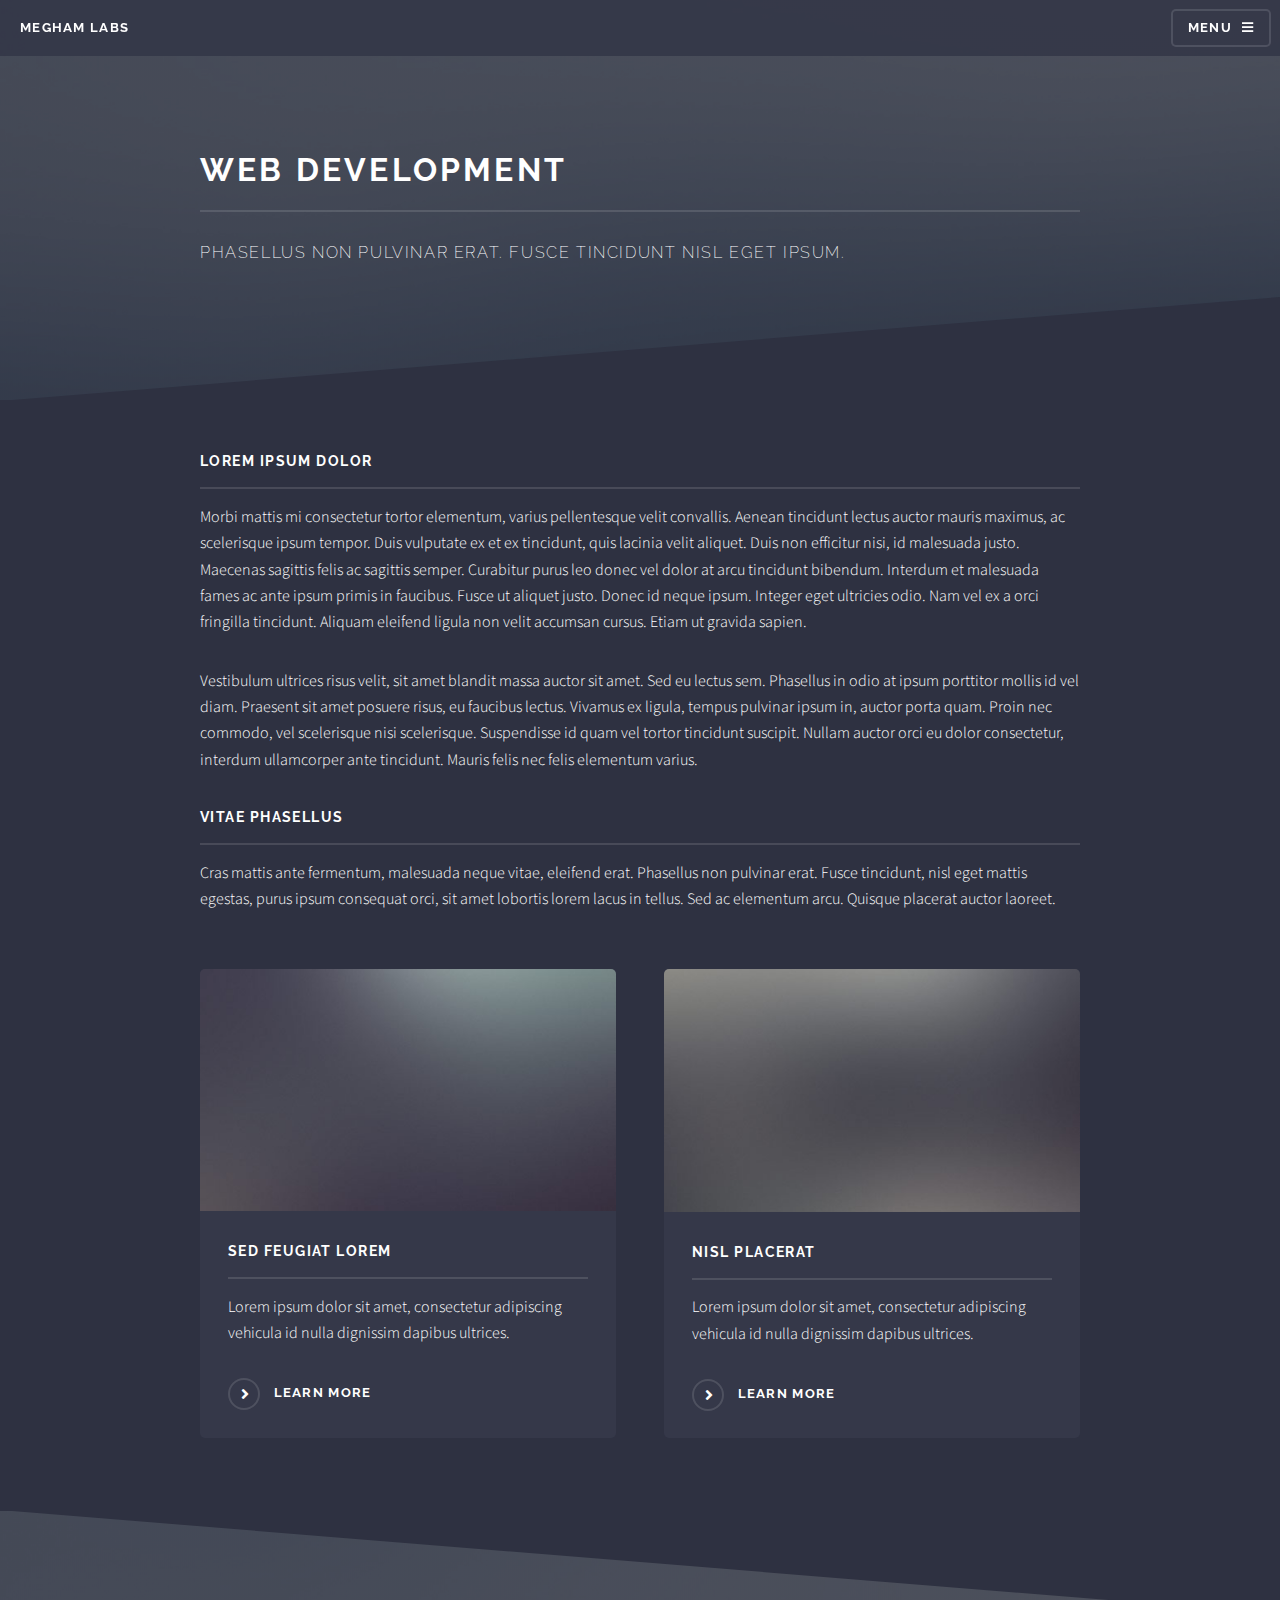
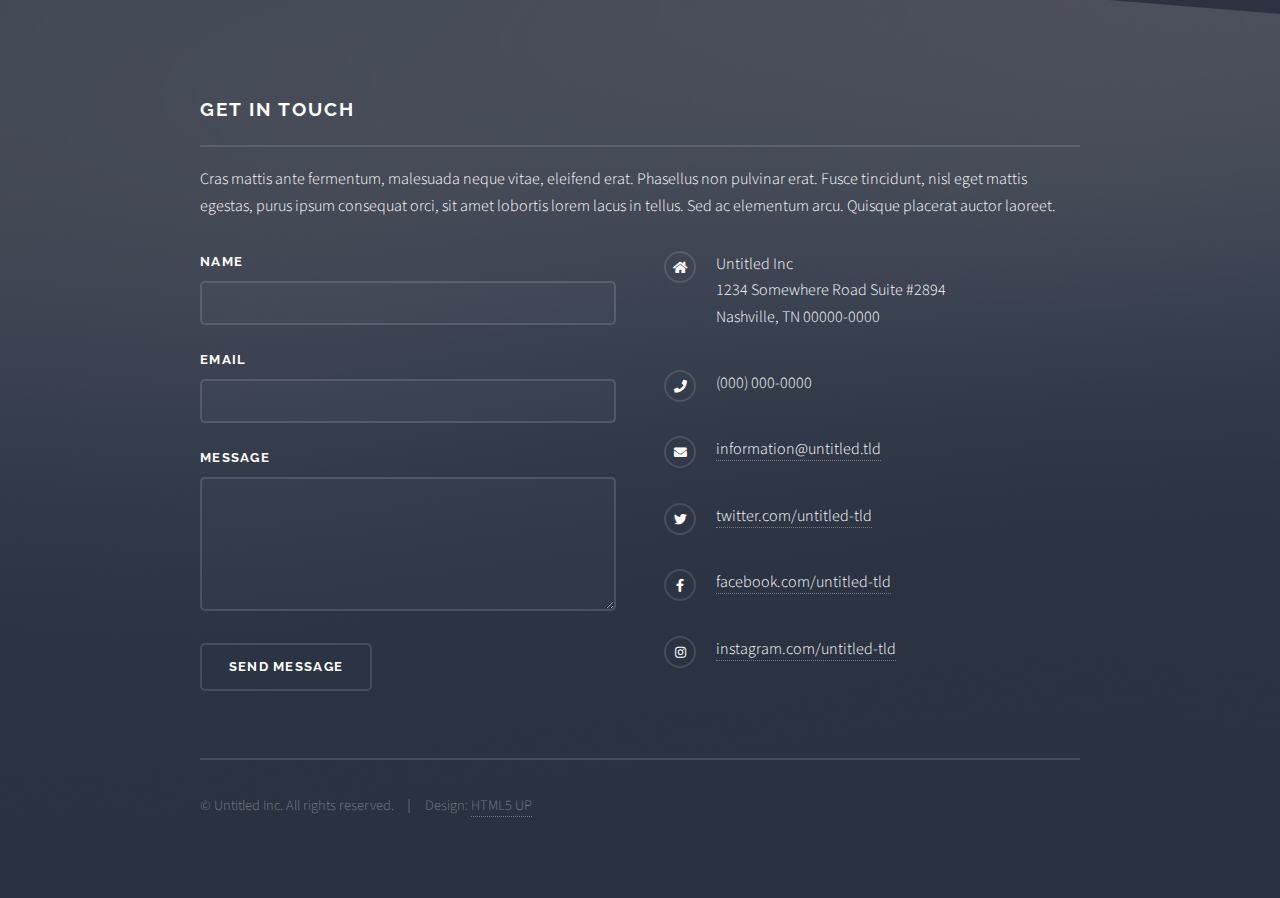
<file: web.html>
<!DOCTYPE HTML>

<html>
	<head>
		<title>MEGHAM LABS</title>
		<meta charset="utf-8" />
		<meta name="viewport" content="width=device-width, initial-scale=1, user-scalable=no" />
		<link rel="stylesheet" href="assets/css/main.css" />
		<noscript><link rel="stylesheet" href="assets/css/noscript.css" /></noscript>
	</head>
	<body class="is-preload">

		<!-- Page Wrapper -->
			<div id="page-wrapper">

				<!-- Header -->
					<header id="header">
						<h1><a href="index.html">MEGHAM LABS</a></h1>
						<nav>
							<a href="#menu">Menu</a>
						</nav>
					</header>

				<!-- Menu -->
					<nav id="menu">
						<div class="inner">
							<h2>Menu</h2>
							<ul class="links">
								<li><a href="index.html">Home</a></li>
								<li><a href="generic.html">Generic</a></li>
								<li><a href="elements.html">Elements</a></li>
								<li><a href="#">Log In</a></li>
								<li><a href="#">Sign Up</a></li>
							</ul>
							<a href="#" class="close">Close</a>
						</div>
					</nav>

				<!-- Wrapper -->
					<section id="wrapper">
						<header>
							<div class="inner">
								<h2>WEB DEVELOPMENT</h2>
								<p>Phasellus non pulvinar erat. Fusce tincidunt nisl eget ipsum.</p>
							</div>
						</header>

						<!-- Content -->
							<div class="wrapper">
								<div class="inner">

									<h3 class="major">Lorem ipsum dolor</h3>
									<p>Morbi mattis mi consectetur tortor elementum, varius pellentesque velit convallis. Aenean tincidunt lectus auctor mauris maximus, ac scelerisque ipsum tempor. Duis vulputate ex et ex tincidunt, quis lacinia velit aliquet. Duis non efficitur nisi, id malesuada justo. Maecenas sagittis felis ac sagittis semper. Curabitur purus leo donec vel dolor at arcu tincidunt bibendum. Interdum et malesuada fames ac ante ipsum primis in faucibus. Fusce ut aliquet justo. Donec id neque ipsum. Integer eget ultricies odio. Nam vel ex a orci fringilla tincidunt. Aliquam eleifend ligula non velit accumsan cursus. Etiam ut gravida sapien.</p>

									<p>Vestibulum ultrices risus velit, sit amet blandit massa auctor sit amet. Sed eu lectus sem. Phasellus in odio at ipsum porttitor mollis id vel diam. Praesent sit amet posuere risus, eu faucibus lectus. Vivamus ex ligula, tempus pulvinar ipsum in, auctor porta quam. Proin nec commodo, vel scelerisque nisi scelerisque. Suspendisse id quam vel tortor tincidunt suscipit. Nullam auctor orci eu dolor consectetur, interdum ullamcorper ante tincidunt. Mauris felis nec felis elementum varius.</p>

									<h3 class="major">Vitae phasellus</h3>
									<p>Cras mattis ante fermentum, malesuada neque vitae, eleifend erat. Phasellus non pulvinar erat. Fusce tincidunt, nisl eget mattis egestas, purus ipsum consequat orci, sit amet lobortis lorem lacus in tellus. Sed ac elementum arcu. Quisque placerat auctor laoreet.</p>

									<section class="features">
										<article>
											<a href="#" class="image"><img src="images/pic04.jpg" alt="" /></a>
											<h3 class="major">Sed feugiat lorem</h3>
											<p>Lorem ipsum dolor sit amet, consectetur adipiscing vehicula id nulla dignissim dapibus ultrices.</p>
											<a href="#" class="special">Learn more</a>
										</article>
										<article>
											<a href="#" class="image"><img src="images/pic05.jpg" alt="" /></a>
											<h3 class="major">Nisl placerat</h3>
											<p>Lorem ipsum dolor sit amet, consectetur adipiscing vehicula id nulla dignissim dapibus ultrices.</p>
											<a href="#" class="special">Learn more</a>
										</article>
									</section>

								</div>
							</div>

					</section>

				<!-- Footer -->
					<section id="footer">
						<div class="inner">
							<h2 class="major">Get in touch</h2>
							<p>Cras mattis ante fermentum, malesuada neque vitae, eleifend erat. Phasellus non pulvinar erat. Fusce tincidunt, nisl eget mattis egestas, purus ipsum consequat orci, sit amet lobortis lorem lacus in tellus. Sed ac elementum arcu. Quisque placerat auctor laoreet.</p>
							<form method="post" action="#">
								<div class="fields">
									<div class="field">
										<label for="name">Name</label>
										<input type="text" name="name" id="name" />
									</div>
									<div class="field">
										<label for="email">Email</label>
										<input type="email" name="email" id="email" />
									</div>
									<div class="field">
										<label for="message">Message</label>
										<textarea name="message" id="message" rows="4"></textarea>
									</div>
								</div>
								<ul class="actions">
									<li><input type="submit" value="Send Message" /></li>
								</ul>
							</form>
							<ul class="contact">
								<li class="icon solid fa-home">
									Untitled Inc<br />
									1234 Somewhere Road Suite #2894<br />
									Nashville, TN 00000-0000
								</li>
								<li class="icon solid fa-phone">(000) 000-0000</li>
								<li class="icon solid fa-envelope"><a href="#">information@untitled.tld</a></li>
								<li class="icon brands fa-twitter"><a href="#">twitter.com/untitled-tld</a></li>
								<li class="icon brands fa-facebook-f"><a href="#">facebook.com/untitled-tld</a></li>
								<li class="icon brands fa-instagram"><a href="#">instagram.com/untitled-tld</a></li>
							</ul>
							<ul class="copyright">
								<li>&copy; Untitled Inc. All rights reserved.</li><li>Design: <a href="http://html5up.net">HTML5 UP</a></li>
							</ul>
						</div>
					</section>

			</div>

		<!-- Scripts -->
			<script src="assets/js/jquery.min.js"></script>
			<script src="assets/js/jquery.scrollex.min.js"></script>
			<script src="assets/js/browser.min.js"></script>
			<script src="assets/js/breakpoints.min.js"></script>
			<script src="assets/js/util.js"></script>
			<script src="assets/js/main.js"></script>

	</body>
</html>
</file>
<file: assets/css/noscript.css>
/*
	Solid State by HTML5 UP
	html5up.net | @ajlkn
	Free for personal and commercial use under the CCA 3.0 license (html5up.net/license)
*/

/* Banner */

	body.is-preload #banner .logo {
		-moz-transform: none;
		-webkit-transform: none;
		-ms-transform: none;
		transform: none;
		opacity: 1;
	}

	body.is-preload #banner h2 {
		opacity: 1;
		-moz-transform: none;
		-webkit-transform: none;
		-ms-transform: none;
		transform: none;
		-moz-filter: none;
		-webkit-filter: none;
		-ms-filter: none;
		filter: none;
	}

	body.is-preload #banner p {
		opacity: 01;
		-moz-transform: none;
		-webkit-transform: none;
		-ms-transform: none;
		transform: none;
		-moz-filter: none;
		-webkit-filter: none;
		-ms-filter: none;
		filter: none;
	}
</file>
<file: assets/css/main.css>
@import url(fontawesome-all.min.css);
@import url("https://fonts.googleapis.com/css?family=Raleway:200,700|Source+Sans+Pro:300,600,300italic,600italic");


html, body, div, span, applet, object,
iframe, h1, h2, h3, h4, h5, h6, p, blockquote,
pre, a, abbr, acronym, address, big, cite,
code, del, dfn, em, img, ins, kbd, q, s, samp,
small, strike, strong, sub, sup, tt, var, b,
u, i, center, dl, dt, dd, ol, ul, li, fieldset,
form, label, legend, table, caption, tbody,
tfoot, thead, tr, th, td, article, aside,
canvas, details, embed, figure, figcaption,
footer, header, hgroup, menu, nav, output, ruby,
section, summary, time, mark, audio, video {
	margin: 0;
	padding: 0;
	border: 0;
	font-size: 100%;
	font: inherit;
	vertical-align: baseline;}

article, aside, details, figcaption, figure,
footer, header, hgroup, menu, nav, section {
	display: block;}

body {
	line-height: 1;
}

ol, ul {
	list-style: none;
}

blockquote, q {
	quotes: none;
}

	blockquote:before, blockquote:after, q:before, q:after {
		content: '';
		content: none;
	}

table {
	border-collapse: collapse;
	border-spacing: 0;
}

body {
	-webkit-text-size-adjust: none;
}

mark {
	background-color: transparent;
	color: inherit;
}

input::-moz-focus-inner {
	border: 0;
	padding: 0;
}

input, select, textarea {
	-moz-appearance: none;
	-webkit-appearance: none;
	-ms-appearance: none;
	appearance: none;
}

/* Basic */

	@-ms-viewport {
		width: device-width;
	}

	body {
		-ms-overflow-style: scrollbar;
	}

	@media screen and (max-width: 480px) {

		html, body {
			min-width: 320px;
		}

	}

	html {
		box-sizing: border-box;
	}

	*, *:before, *:after {
		box-sizing: inherit;
	}

	body {
		background-color: #2e3141;
		background-image: linear-gradient(to top, rgba(46, 49, 65, 0.8), rgba(46, 49, 65, 0.8)), url("../../images/bg.jpg");
		background-size: auto, cover;
		background-attachment: fixed, fixed;
		background-position: center, center;
	}

		body.is-preload *, body.is-preload *:before, body.is-preload *:after {
			-moz-animation: none !important;
			-webkit-animation: none !important;
			-ms-animation: none !important;
			animation: none !important;
			-moz-transition: none !important;
			-webkit-transition: none !important;
			-ms-transition: none !important;
			transition: none !important;
		}

		/*MLogo*/

		.image.round img {
		  border-radius: 100%;
			max-width:10%;
		}

/* Type */

	body, input, select, textarea {
		color: #ffffff;
		font-family: "Source Sans Pro", Helvetica, sans-serif;
		font-size: 16.5pt;
		font-weight: 300;
		line-height: 1.65;
	}

		@media screen and (max-width: 1680px) {

			body, input, select, textarea {
				font-size: 13pt;
			}

		}

		@media screen and (max-width: 1280px) {

			body, input, select, textarea {
				font-size: 12pt;
			}

		}

		@media screen and (max-width: 980px) {

			body, input, select, textarea {
				font-size: 12pt;
			}

		}

		@media screen and (max-width: 736px) {

			body, input, select, textarea {
				font-size: 12pt;
			}

		}

		@media screen and (max-width: 480px) {

			body, input, select, textarea {
				font-size: 12pt;
			}

		}

	a {
		-moz-transition: color 0.2s ease-in-out, border-bottom-color 0.2s ease-in-out;
		-webkit-transition: color 0.2s ease-in-out, border-bottom-color 0.2s ease-in-out;
		-ms-transition: color 0.2s ease-in-out, border-bottom-color 0.2s ease-in-out;
		transition: color 0.2s ease-in-out, border-bottom-color 0.2s ease-in-out;
		border-bottom: dotted 1px rgba(255, 255, 255, 0.35);
		color: #ffffff;
		text-decoration: none;
	}

		a:hover {
			border-bottom-color: transparent;
			color: #ffffff !important;
		}

		a.special:not(.button) {
			text-decoration: none;
			border-bottom: 0;
			display: block;
			font-family: Raleway, Helvetica, sans-serif;
			font-size: 0.8em;
			font-weight: 700;
			letter-spacing: 0.1em;
			margin: 0 0 2em 0;
			text-transform: uppercase;
		}

			a.special:not(.button):before {
				-moz-osx-font-smoothing: grayscale;
				-webkit-font-smoothing: antialiased;
				display: inline-block;
				font-style: normal;
				font-variant: normal;
				text-rendering: auto;
				line-height: 1;
				text-transform: none !important;
				font-family: 'Font Awesome 5 Free';
				font-weight: 900;
			}

			a.special:not(.button):before {
				-moz-transition: background-color 0.2s ease-in-out;
				-webkit-transition: background-color 0.2s ease-in-out;
				-ms-transition: background-color 0.2s ease-in-out;
				transition: background-color 0.2s ease-in-out;
				border-radius: 100%;
				border: solid 2px rgba(255, 255, 255, 0.125);
				content: '\f105';
				display: inline-block;
				font-size: 1.25em;
				height: 2em;
				line-height: 1.75em;
				margin-right: 0.85em;
				text-align: center;
				text-indent: 0.15em;
				vertical-align: middle;
				width: 2em;
			}

			a.special:not(.button):hover:before {
				background-color: rgba(255, 255, 255, 0.025);
			}

			a.special:not(.button):active:before {
				background-color: rgba(255, 255, 255, 0.075);
			}

	strong, b {
		color: #ffffff;
		font-weight: 600;
	}

	em, i {
		font-style: italic;
	}

	p {
		margin: 0 0 2em 0;
	}

	h1, h2, h3, h4, h5, h6 {
		color: #ffffff;
		font-family: Raleway, Helvetica, sans-serif;
		font-weight: 700;
		letter-spacing: 0.1em;
		margin: 0 0 1em 0;
		text-transform: uppercase;
	}

		h1 a, h2 a, h3 a, h4 a, h5 a, h6 a {
			color: inherit;
			text-decoration: none;
			border-bottom: 0;
		}

		h1 span, h2 span, h3 span, h4 span, h5 span, h6 span {
			font-weight: 200;
		}

		h1.major, h2.major, h3.major, h4.major, h5.major, h6.major {
			padding-bottom: 1em;
			border-bottom: solid 2px rgba(255, 255, 255, 0.125);
		}

	h2 {
		font-size: 1.2em;
	}

	h3 {
		font-size: 0.9em;
	}

	h4 {
		font-size: 0.7em;
	}

	h5 {
		font-size: 0.7em;
	}

	h6 {
		font-size: 0.7em;
	}

	@media screen and (max-width: 736px) {

		h2 {
			font-size: 1em;
		}

		h3 {
			font-size: 0.8em;
		}

	}

	sub {
		font-size: 0.8em;
		position: relative;
		top: 0.5em;
	}

	sup {
		font-size: 0.8em;
		position: relative;
		top: -0.5em;
	}

	blockquote {
		border-left: solid 4px rgba(255, 255, 255, 0.125);
		font-style: italic;
		margin: 0 0 2em 0;
		padding: 0.5em 0 0.5em 2em;
	}

	code {
		background: rgba(255, 255, 255, 0.025);
		border-radius: 5px;
		border: solid 2px rgba(255, 255, 255, 0.125);
		font-family: "Courier New", monospace;
		font-size: 0.9em;
		margin: 0 0.25em;
		padding: 0.25em 0.65em;
	}

	pre {
		-webkit-overflow-scrolling: touch;
		font-family: "Courier New", monospace;
		font-size: 0.9em;
		margin: 0 0 2em 0;
	}

		pre code {
			display: block;
			line-height: 1.75em;
			padding: 1em 1.5em;
			overflow-x: auto;
		}

	hr {
		border: 0;
		border-bottom: solid 2px rgba(255, 255, 255, 0.125);
		margin: 2.5em 0;
	}

		hr.major {
			margin: 4em 0;
		}

	.align-left {
		text-align: left;
	}

	.align-center {
		text-align: center;
	}

	.align-right {
		text-align: right;
	}

/* Row */

	.row {
		display: flex;
		flex-wrap: wrap;
		box-sizing: border-box;
		align-items: stretch;
	}

		.row > * {
			box-sizing: border-box;
		}

		.row.gtr-uniform > * > :last-child {
			margin-bottom: 0;
		}

		.row.aln-left {
			justify-content: flex-start;
		}

		.row.aln-center {
			justify-content: center;
		}

		.row.aln-right {
			justify-content: flex-end;
		}

		.row.aln-top {
			align-items: flex-start;
		}

		.row.aln-middle {
			align-items: center;
		}

		.row.aln-bottom {
			align-items: flex-end;
		}

		.row > .imp {
			order: -1;
		}

		.row > .col-1 {
			width: 8.33333%;
		}

		.row > .off-1 {
			margin-left: 8.33333%;
		}

		.row > .col-2 {
			width: 16.66667%;
		}

		.row > .off-2 {
			margin-left: 16.66667%;
		}

		.row > .col-3 {
			width: 25%;
		}

		.row > .off-3 {
			margin-left: 25%;
		}

		.row > .col-4 {
			width: 33.33333%;
		}

		.row > .off-4 {
			margin-left: 33.33333%;
		}

		.row > .col-5 {
			width: 41.66667%;
		}

		.row > .off-5 {
			margin-left: 41.66667%;
		}

		.row > .col-6 {
			width: 50%;
		}

		.row > .off-6 {
			margin-left: 50%;
		}

		.row > .col-7 {
			width: 58.33333%;
		}

		.row > .off-7 {
			margin-left: 58.33333%;
		}

		.row > .col-8 {
			width: 66.66667%;
		}

		.row > .off-8 {
			margin-left: 66.66667%;
		}

		.row > .col-9 {
			width: 75%;
		}

		.row > .off-9 {
			margin-left: 75%;
		}

		.row > .col-10 {
			width: 83.33333%;
		}

		.row > .off-10 {
			margin-left: 83.33333%;
		}

		.row > .col-11 {
			width: 91.66667%;
		}

		.row > .off-11 {
			margin-left: 91.66667%;
		}

		.row > .col-12 {
			width: 100%;
		}

		.row > .off-12 {
			margin-left: 100%;
		}

		.row.gtr-0 {
			margin-top: 0;
			margin-left: 0em;
		}

			.row.gtr-0 > * {
				padding: 0 0 0 0em;
			}

			.row.gtr-0.gtr-uniform {
				margin-top: 0em;
			}

				.row.gtr-0.gtr-uniform > * {
					padding-top: 0em;
				}

		.row.gtr-25 {
			margin-top: 0;
			margin-left: -0.4375em;
		}

			.row.gtr-25 > * {
				padding: 0 0 0 0.4375em;
			}

			.row.gtr-25.gtr-uniform {
				margin-top: -0.4375em;
			}

				.row.gtr-25.gtr-uniform > * {
					padding-top: 0.4375em;
				}

		.row.gtr-50 {
			margin-top: 0;
			margin-left: -0.875em;
		}

			.row.gtr-50 > * {
				padding: 0 0 0 0.875em;
			}

			.row.gtr-50.gtr-uniform {
				margin-top: -0.875em;
			}

				.row.gtr-50.gtr-uniform > * {
					padding-top: 0.875em;
				}

		.row {
			margin-top: 0;
			margin-left: -1.75em;
		}

			.row > * {
				padding: 0 0 0 1.75em;
			}

			.row.gtr-uniform {
				margin-top: -1.75em;
			}

				.row.gtr-uniform > * {
					padding-top: 1.75em;
				}

		.row.gtr-150 {
			margin-top: 0;
			margin-left: -2.625em;
		}

			.row.gtr-150 > * {
				padding: 0 0 0 2.625em;
			}

			.row.gtr-150.gtr-uniform {
				margin-top: -2.625em;
			}

				.row.gtr-150.gtr-uniform > * {
					padding-top: 2.625em;
				}

		.row.gtr-200 {
			margin-top: 0;
			margin-left: -3.5em;
		}

			.row.gtr-200 > * {
				padding: 0 0 0 3.5em;
			}

			.row.gtr-200.gtr-uniform {
				margin-top: -3.5em;
			}

				.row.gtr-200.gtr-uniform > * {
					padding-top: 3.5em;
				}

		@media screen and (max-width: 1680px) {

			.row {
				display: flex;
				flex-wrap: wrap;
				box-sizing: border-box;
				align-items: stretch;
			}

				.row > * {
					box-sizing: border-box;
				}

				.row.gtr-uniform > * > :last-child {
					margin-bottom: 0;
				}

				.row.aln-left {
					justify-content: flex-start;
				}

				.row.aln-center {
					justify-content: center;
				}

				.row.aln-right {
					justify-content: flex-end;
				}

				.row.aln-top {
					align-items: flex-start;
				}

				.row.aln-middle {
					align-items: center;
				}

				.row.aln-bottom {
					align-items: flex-end;
				}

				.row > .imp-xlarge {
					order: -1;
				}

				.row > .col-1-xlarge {
					width: 8.33333%;
				}

				.row > .off-1-xlarge {
					margin-left: 8.33333%;
				}

				.row > .col-2-xlarge {
					width: 16.66667%;
				}

				.row > .off-2-xlarge {
					margin-left: 16.66667%;
				}

				.row > .col-3-xlarge {
					width: 25%;
				}

				.row > .off-3-xlarge {
					margin-left: 25%;
				}

				.row > .col-4-xlarge {
					width: 33.33333%;
				}

				.row > .off-4-xlarge {
					margin-left: 33.33333%;
				}

				.row > .col-5-xlarge {
					width: 41.66667%;
				}

				.row > .off-5-xlarge {
					margin-left: 41.66667%;
				}

				.row > .col-6-xlarge {
					width: 50%;
				}

				.row > .off-6-xlarge {
					margin-left: 50%;
				}

				.row > .col-7-xlarge {
					width: 58.33333%;
				}

				.row > .off-7-xlarge {
					margin-left: 58.33333%;
				}

				.row > .col-8-xlarge {
					width: 66.66667%;
				}

				.row > .off-8-xlarge {
					margin-left: 66.66667%;
				}

				.row > .col-9-xlarge {
					width: 75%;
				}

				.row > .off-9-xlarge {
					margin-left: 75%;
				}

				.row > .col-10-xlarge {
					width: 83.33333%;
				}

				.row > .off-10-xlarge {
					margin-left: 83.33333%;
				}

				.row > .col-11-xlarge {
					width: 91.66667%;
				}

				.row > .off-11-xlarge {
					margin-left: 91.66667%;
				}

				.row > .col-12-xlarge {
					width: 100%;
				}

				.row > .off-12-xlarge {
					margin-left: 100%;
				}

				.row.gtr-0 {
					margin-top: 0;
					margin-left: 0em;
				}

					.row.gtr-0 > * {
						padding: 0 0 0 0em;
					}

					.row.gtr-0.gtr-uniform {
						margin-top: 0em;
					}

						.row.gtr-0.gtr-uniform > * {
							padding-top: 0em;
						}

				.row.gtr-25 {
					margin-top: 0;
					margin-left: -0.4375em;
				}

					.row.gtr-25 > * {
						padding: 0 0 0 0.4375em;
					}

					.row.gtr-25.gtr-uniform {
						margin-top: -0.4375em;
					}

						.row.gtr-25.gtr-uniform > * {
							padding-top: 0.4375em;
						}

				.row.gtr-50 {
					margin-top: 0;
					margin-left: -0.875em;
				}

					.row.gtr-50 > * {
						padding: 0 0 0 0.875em;
					}

					.row.gtr-50.gtr-uniform {
						margin-top: -0.875em;
					}

						.row.gtr-50.gtr-uniform > * {
							padding-top: 0.875em;
						}

				.row {
					margin-top: 0;
					margin-left: -1.75em;
				}

					.row > * {
						padding: 0 0 0 1.75em;
					}

					.row.gtr-uniform {
						margin-top: -1.75em;
					}

						.row.gtr-uniform > * {
							padding-top: 1.75em;
						}

				.row.gtr-150 {
					margin-top: 0;
					margin-left: -2.625em;
				}

					.row.gtr-150 > * {
						padding: 0 0 0 2.625em;
					}

					.row.gtr-150.gtr-uniform {
						margin-top: -2.625em;
					}

						.row.gtr-150.gtr-uniform > * {
							padding-top: 2.625em;
						}

				.row.gtr-200 {
					margin-top: 0;
					margin-left: -3.5em;
				}

					.row.gtr-200 > * {
						padding: 0 0 0 3.5em;
					}

					.row.gtr-200.gtr-uniform {
						margin-top: -3.5em;
					}

						.row.gtr-200.gtr-uniform > * {
							padding-top: 3.5em;
						}

		}

		@media screen and (max-width: 1280px) {

			.row {
				display: flex;
				flex-wrap: wrap;
				box-sizing: border-box;
				align-items: stretch;
			}

				.row > * {
					box-sizing: border-box;
				}

				.row.gtr-uniform > * > :last-child {
					margin-bottom: 0;
				}

				.row.aln-left {
					justify-content: flex-start;
				}

				.row.aln-center {
					justify-content: center;
				}

				.row.aln-right {
					justify-content: flex-end;
				}

				.row.aln-top {
					align-items: flex-start;
				}

				.row.aln-middle {
					align-items: center;
				}

				.row.aln-bottom {
					align-items: flex-end;
				}

				.row > .imp-large {
					order: -1;
				}

				.row > .col-1-large {
					width: 8.33333%;
				}

				.row > .off-1-large {
					margin-left: 8.33333%;
				}

				.row > .col-2-large {
					width: 16.66667%;
				}

				.row > .off-2-large {
					margin-left: 16.66667%;
				}

				.row > .col-3-large {
					width: 25%;
				}

				.row > .off-3-large {
					margin-left: 25%;
				}

				.row > .col-4-large {
					width: 33.33333%;
				}

				.row > .off-4-large {
					margin-left: 33.33333%;
				}

				.row > .col-5-large {
					width: 41.66667%;
				}

				.row > .off-5-large {
					margin-left: 41.66667%;
				}

				.row > .col-6-large {
					width: 50%;
				}

				.row > .off-6-large {
					margin-left: 50%;
				}

				.row > .col-7-large {
					width: 58.33333%;
				}

				.row > .off-7-large {
					margin-left: 58.33333%;
				}

				.row > .col-8-large {
					width: 66.66667%;
				}

				.row > .off-8-large {
					margin-left: 66.66667%;
				}

				.row > .col-9-large {
					width: 75%;
				}

				.row > .off-9-large {
					margin-left: 75%;
				}

				.row > .col-10-large {
					width: 83.33333%;
				}

				.row > .off-10-large {
					margin-left: 83.33333%;
				}

				.row > .col-11-large {
					width: 91.66667%;
				}

				.row > .off-11-large {
					margin-left: 91.66667%;
				}

				.row > .col-12-large {
					width: 100%;
				}

				.row > .off-12-large {
					margin-left: 100%;
				}

				.row.gtr-0 {
					margin-top: 0;
					margin-left: 0em;
				}

					.row.gtr-0 > * {
						padding: 0 0 0 0em;
					}

					.row.gtr-0.gtr-uniform {
						margin-top: 0em;
					}

						.row.gtr-0.gtr-uniform > * {
							padding-top: 0em;
						}

				.row.gtr-25 {
					margin-top: 0;
					margin-left: -0.4375em;
				}

					.row.gtr-25 > * {
						padding: 0 0 0 0.4375em;
					}

					.row.gtr-25.gtr-uniform {
						margin-top: -0.4375em;
					}

						.row.gtr-25.gtr-uniform > * {
							padding-top: 0.4375em;
						}

				.row.gtr-50 {
					margin-top: 0;
					margin-left: -0.875em;
				}

					.row.gtr-50 > * {
						padding: 0 0 0 0.875em;
					}

					.row.gtr-50.gtr-uniform {
						margin-top: -0.875em;
					}

						.row.gtr-50.gtr-uniform > * {
							padding-top: 0.875em;
						}

				.row {
					margin-top: 0;
					margin-left: -1.75em;
				}

					.row > * {
						padding: 0 0 0 1.75em;
					}

					.row.gtr-uniform {
						margin-top: -1.75em;
					}

						.row.gtr-uniform > * {
							padding-top: 1.75em;
						}

				.row.gtr-150 {
					margin-top: 0;
					margin-left: -2.625em;
				}

					.row.gtr-150 > * {
						padding: 0 0 0 2.625em;
					}

					.row.gtr-150.gtr-uniform {
						margin-top: -2.625em;
					}

						.row.gtr-150.gtr-uniform > * {
							padding-top: 2.625em;
						}

				.row.gtr-200 {
					margin-top: 0;
					margin-left: -3.5em;
				}

					.row.gtr-200 > * {
						padding: 0 0 0 3.5em;
					}

					.row.gtr-200.gtr-uniform {
						margin-top: -3.5em;
					}

						.row.gtr-200.gtr-uniform > * {
							padding-top: 3.5em;
						}

		}

		@media screen and (max-width: 980px) {

			.row {
				display: flex;
				flex-wrap: wrap;
				box-sizing: border-box;
				align-items: stretch;
			}

				.row > * {
					box-sizing: border-box;
				}

				.row.gtr-uniform > * > :last-child {
					margin-bottom: 0;
				}

				.row.aln-left {
					justify-content: flex-start;
				}

				.row.aln-center {
					justify-content: center;
				}

				.row.aln-right {
					justify-content: flex-end;
				}

				.row.aln-top {
					align-items: flex-start;
				}

				.row.aln-middle {
					align-items: center;
				}

				.row.aln-bottom {
					align-items: flex-end;
				}

				.row > .imp-medium {
					order: -1;
				}

				.row > .col-1-medium {
					width: 8.33333%;
				}

				.row > .off-1-medium {
					margin-left: 8.33333%;
				}

				.row > .col-2-medium {
					width: 16.66667%;
				}

				.row > .off-2-medium {
					margin-left: 16.66667%;
				}

				.row > .col-3-medium {
					width: 25%;
				}

				.row > .off-3-medium {
					margin-left: 25%;
				}

				.row > .col-4-medium {
					width: 33.33333%;
				}

				.row > .off-4-medium {
					margin-left: 33.33333%;
				}

				.row > .col-5-medium {
					width: 41.66667%;
				}

				.row > .off-5-medium {
					margin-left: 41.66667%;
				}

				.row > .col-6-medium {
					width: 50%;
				}

				.row > .off-6-medium {
					margin-left: 50%;
				}

				.row > .col-7-medium {
					width: 58.33333%;
				}

				.row > .off-7-medium {
					margin-left: 58.33333%;
				}

				.row > .col-8-medium {
					width: 66.66667%;
				}

				.row > .off-8-medium {
					margin-left: 66.66667%;
				}

				.row > .col-9-medium {
					width: 75%;
				}

				.row > .off-9-medium {
					margin-left: 75%;
				}

				.row > .col-10-medium {
					width: 83.33333%;
				}

				.row > .off-10-medium {
					margin-left: 83.33333%;
				}

				.row > .col-11-medium {
					width: 91.66667%;
				}

				.row > .off-11-medium {
					margin-left: 91.66667%;
				}

				.row > .col-12-medium {
					width: 100%;
				}

				.row > .off-12-medium {
					margin-left: 100%;
				}

				.row.gtr-0 {
					margin-top: 0;
					margin-left: 0em;
				}

					.row.gtr-0 > * {
						padding: 0 0 0 0em;
					}

					.row.gtr-0.gtr-uniform {
						margin-top: 0em;
					}

						.row.gtr-0.gtr-uniform > * {
							padding-top: 0em;
						}

				.row.gtr-25 {
					margin-top: 0;
					margin-left: -0.4375em;
				}

					.row.gtr-25 > * {
						padding: 0 0 0 0.4375em;
					}

					.row.gtr-25.gtr-uniform {
						margin-top: -0.4375em;
					}

						.row.gtr-25.gtr-uniform > * {
							padding-top: 0.4375em;
						}

				.row.gtr-50 {
					margin-top: 0;
					margin-left: -0.875em;
				}

					.row.gtr-50 > * {
						padding: 0 0 0 0.875em;
					}

					.row.gtr-50.gtr-uniform {
						margin-top: -0.875em;
					}

						.row.gtr-50.gtr-uniform > * {
							padding-top: 0.875em;
						}

				.row {
					margin-top: 0;
					margin-left: -1.75em;
				}

					.row > * {
						padding: 0 0 0 1.75em;
					}

					.row.gtr-uniform {
						margin-top: -1.75em;
					}

						.row.gtr-uniform > * {
							padding-top: 1.75em;
						}

				.row.gtr-150 {
					margin-top: 0;
					margin-left: -2.625em;
				}

					.row.gtr-150 > * {
						padding: 0 0 0 2.625em;
					}

					.row.gtr-150.gtr-uniform {
						margin-top: -2.625em;
					}

						.row.gtr-150.gtr-uniform > * {
							padding-top: 2.625em;
						}

				.row.gtr-200 {
					margin-top: 0;
					margin-left: -3.5em;
				}

					.row.gtr-200 > * {
						padding: 0 0 0 3.5em;
					}

					.row.gtr-200.gtr-uniform {
						margin-top: -3.5em;
					}

						.row.gtr-200.gtr-uniform > * {
							padding-top: 3.5em;
						}

		}

		@media screen and (max-width: 736px) {

			.row {
				display: flex;
				flex-wrap: wrap;
				box-sizing: border-box;
				align-items: stretch;
			}

				.row > * {
					box-sizing: border-box;
				}

				.row.gtr-uniform > * > :last-child {
					margin-bottom: 0;
				}

				.row.aln-left {
					justify-content: flex-start;
				}

				.row.aln-center {
					justify-content: center;
				}

				.row.aln-right {
					justify-content: flex-end;
				}

				.row.aln-top {
					align-items: flex-start;
				}

				.row.aln-middle {
					align-items: center;
				}

				.row.aln-bottom {
					align-items: flex-end;
				}

				.row > .imp-small {
					order: -1;
				}

				.row > .col-1-small {
					width: 8.33333%;
				}

				.row > .off-1-small {
					margin-left: 8.33333%;
				}

				.row > .col-2-small {
					width: 16.66667%;
				}

				.row > .off-2-small {
					margin-left: 16.66667%;
				}

				.row > .col-3-small {
					width: 25%;
				}

				.row > .off-3-small {
					margin-left: 25%;
				}

				.row > .col-4-small {
					width: 33.33333%;
				}

				.row > .off-4-small {
					margin-left: 33.33333%;
				}

				.row > .col-5-small {
					width: 41.66667%;
				}

				.row > .off-5-small {
					margin-left: 41.66667%;
				}

				.row > .col-6-small {
					width: 50%;
				}

				.row > .off-6-small {
					margin-left: 50%;
				}

				.row > .col-7-small {
					width: 58.33333%;
				}

				.row > .off-7-small {
					margin-left: 58.33333%;
				}

				.row > .col-8-small {
					width: 66.66667%;
				}

				.row > .off-8-small {
					margin-left: 66.66667%;
				}

				.row > .col-9-small {
					width: 75%;
				}

				.row > .off-9-small {
					margin-left: 75%;
				}

				.row > .col-10-small {
					width: 83.33333%;
				}

				.row > .off-10-small {
					margin-left: 83.33333%;
				}

				.row > .col-11-small {
					width: 91.66667%;
				}

				.row > .off-11-small {
					margin-left: 91.66667%;
				}

				.row > .col-12-small {
					width: 100%;
				}

				.row > .off-12-small {
					margin-left: 100%;
				}

				.row.gtr-0 {
					margin-top: 0;
					margin-left: 0em;
				}

					.row.gtr-0 > * {
						padding: 0 0 0 0em;
					}

					.row.gtr-0.gtr-uniform {
						margin-top: 0em;
					}

						.row.gtr-0.gtr-uniform > * {
							padding-top: 0em;
						}

				.row.gtr-25 {
					margin-top: 0;
					margin-left: -0.3125em;
				}

					.row.gtr-25 > * {
						padding: 0 0 0 0.3125em;
					}

					.row.gtr-25.gtr-uniform {
						margin-top: -0.3125em;
					}

						.row.gtr-25.gtr-uniform > * {
							padding-top: 0.3125em;
						}

				.row.gtr-50 {
					margin-top: 0;
					margin-left: -0.625em;
				}

					.row.gtr-50 > * {
						padding: 0 0 0 0.625em;
					}

					.row.gtr-50.gtr-uniform {
						margin-top: -0.625em;
					}

						.row.gtr-50.gtr-uniform > * {
							padding-top: 0.625em;
						}

				.row {
					margin-top: 0;
					margin-left: -1.25em;
				}

					.row > * {
						padding: 0 0 0 1.25em;
					}

					.row.gtr-uniform {
						margin-top: -1.25em;
					}

						.row.gtr-uniform > * {
							padding-top: 1.25em;
						}

				.row.gtr-150 {
					margin-top: 0;
					margin-left: -1.875em;
				}

					.row.gtr-150 > * {
						padding: 0 0 0 1.875em;
					}

					.row.gtr-150.gtr-uniform {
						margin-top: -1.875em;
					}

						.row.gtr-150.gtr-uniform > * {
							padding-top: 1.875em;
						}

				.row.gtr-200 {
					margin-top: 0;
					margin-left: -2.5em;
				}

					.row.gtr-200 > * {
						padding: 0 0 0 2.5em;
					}

					.row.gtr-200.gtr-uniform {
						margin-top: -2.5em;
					}

						.row.gtr-200.gtr-uniform > * {
							padding-top: 2.5em;
						}

		}

		@media screen and (max-width: 480px) {

			.row {
				display: flex;
				flex-wrap: wrap;
				box-sizing: border-box;
				align-items: stretch;
			}

				.row > * {
					box-sizing: border-box;
				}

				.row.gtr-uniform > * > :last-child {
					margin-bottom: 0;
				}

				.row.aln-left {
					justify-content: flex-start;
				}

				.row.aln-center {
					justify-content: center;
				}

				.row.aln-right {
					justify-content: flex-end;
				}

				.row.aln-top {
					align-items: flex-start;
				}

				.row.aln-middle {
					align-items: center;
				}

				.row.aln-bottom {
					align-items: flex-end;
				}

				.row > .imp-xsmall {
					order: -1;
				}

				.row > .col-1-xsmall {
					width: 8.33333%;
				}

				.row > .off-1-xsmall {
					margin-left: 8.33333%;
				}

				.row > .col-2-xsmall {
					width: 16.66667%;
				}

				.row > .off-2-xsmall {
					margin-left: 16.66667%;
				}

				.row > .col-3-xsmall {
					width: 25%;
				}

				.row > .off-3-xsmall {
					margin-left: 25%;
				}

				.row > .col-4-xsmall {
					width: 33.33333%;
				}

				.row > .off-4-xsmall {
					margin-left: 33.33333%;
				}

				.row > .col-5-xsmall {
					width: 41.66667%;
				}

				.row > .off-5-xsmall {
					margin-left: 41.66667%;
				}

				.row > .col-6-xsmall {
					width: 50%;
				}

				.row > .off-6-xsmall {
					margin-left: 50%;
				}

				.row > .col-7-xsmall {
					width: 58.33333%;
				}

				.row > .off-7-xsmall {
					margin-left: 58.33333%;
				}

				.row > .col-8-xsmall {
					width: 66.66667%;
				}

				.row > .off-8-xsmall {
					margin-left: 66.66667%;
				}

				.row > .col-9-xsmall {
					width: 75%;
				}

				.row > .off-9-xsmall {
					margin-left: 75%;
				}

				.row > .col-10-xsmall {
					width: 83.33333%;
				}

				.row > .off-10-xsmall {
					margin-left: 83.33333%;
				}

				.row > .col-11-xsmall {
					width: 91.66667%;
				}

				.row > .off-11-xsmall {
					margin-left: 91.66667%;
				}

				.row > .col-12-xsmall {
					width: 100%;
				}

				.row > .off-12-xsmall {
					margin-left: 100%;
				}

				.row.gtr-0 {
					margin-top: 0;
					margin-left: 0em;
				}

					.row.gtr-0 > * {
						padding: 0 0 0 0em;
					}

					.row.gtr-0.gtr-uniform {
						margin-top: 0em;
					}

						.row.gtr-0.gtr-uniform > * {
							padding-top: 0em;
						}

				.row.gtr-25 {
					margin-top: 0;
					margin-left: -0.3125em;
				}

					.row.gtr-25 > * {
						padding: 0 0 0 0.3125em;
					}

					.row.gtr-25.gtr-uniform {
						margin-top: -0.3125em;
					}

						.row.gtr-25.gtr-uniform > * {
							padding-top: 0.3125em;
						}

				.row.gtr-50 {
					margin-top: 0;
					margin-left: -0.625em;
				}

					.row.gtr-50 > * {
						padding: 0 0 0 0.625em;
					}

					.row.gtr-50.gtr-uniform {
						margin-top: -0.625em;
					}

						.row.gtr-50.gtr-uniform > * {
							padding-top: 0.625em;
						}

				.row {
					margin-top: 0;
					margin-left: -1.25em;
				}

					.row > * {
						padding: 0 0 0 1.25em;
					}

					.row.gtr-uniform {
						margin-top: -1.25em;
					}

						.row.gtr-uniform > * {
							padding-top: 1.25em;
						}

				.row.gtr-150 {
					margin-top: 0;
					margin-left: -1.875em;
				}

					.row.gtr-150 > * {
						padding: 0 0 0 1.875em;
					}

					.row.gtr-150.gtr-uniform {
						margin-top: -1.875em;
					}

						.row.gtr-150.gtr-uniform > * {
							padding-top: 1.875em;
						}

				.row.gtr-200 {
					margin-top: 0;
					margin-left: -2.5em;
				}

					.row.gtr-200 > * {
						padding: 0 0 0 2.5em;
					}

					.row.gtr-200.gtr-uniform {
						margin-top: -2.5em;
					}

						.row.gtr-200.gtr-uniform > * {
							padding-top: 2.5em;
						}

		}

		@media screen and (max-width: 360px) {

			.row {
				display: flex;
				flex-wrap: wrap;
				box-sizing: border-box;
				align-items: stretch;
			}

				.row > * {
					box-sizing: border-box;
				}

				.row.gtr-uniform > * > :last-child {
					margin-bottom: 0;
				}

				.row.aln-left {
					justify-content: flex-start;
				}

				.row.aln-center {
					justify-content: center;
				}

				.row.aln-right {
					justify-content: flex-end;
				}

				.row.aln-top {
					align-items: flex-start;
				}

				.row.aln-middle {
					align-items: center;
				}

				.row.aln-bottom {
					align-items: flex-end;
				}

				.row > .imp-xxsmall {
					order: -1;
				}

				.row > .col-1-xxsmall {
					width: 8.33333%;
				}

				.row > .off-1-xxsmall {
					margin-left: 8.33333%;
				}

				.row > .col-2-xxsmall {
					width: 16.66667%;
				}

				.row > .off-2-xxsmall {
					margin-left: 16.66667%;
				}

				.row > .col-3-xxsmall {
					width: 25%;
				}

				.row > .off-3-xxsmall {
					margin-left: 25%;
				}

				.row > .col-4-xxsmall {
					width: 33.33333%;
				}

				.row > .off-4-xxsmall {
					margin-left: 33.33333%;
				}

				.row > .col-5-xxsmall {
					width: 41.66667%;
				}

				.row > .off-5-xxsmall {
					margin-left: 41.66667%;
				}

				.row > .col-6-xxsmall {
					width: 50%;
				}

				.row > .off-6-xxsmall {
					margin-left: 50%;
				}

				.row > .col-7-xxsmall {
					width: 58.33333%;
				}

				.row > .off-7-xxsmall {
					margin-left: 58.33333%;
				}

				.row > .col-8-xxsmall {
					width: 66.66667%;
				}

				.row > .off-8-xxsmall {
					margin-left: 66.66667%;
				}

				.row > .col-9-xxsmall {
					width: 75%;
				}

				.row > .off-9-xxsmall {
					margin-left: 75%;
				}

				.row > .col-10-xxsmall {
					width: 83.33333%;
				}

				.row > .off-10-xxsmall {
					margin-left: 83.33333%;
				}

				.row > .col-11-xxsmall {
					width: 91.66667%;
				}

				.row > .off-11-xxsmall {
					margin-left: 91.66667%;
				}

				.row > .col-12-xxsmall {
					width: 100%;
				}

				.row > .off-12-xxsmall {
					margin-left: 100%;
				}

				.row.gtr-0 {
					margin-top: 0;
					margin-left: 0em;
				}

					.row.gtr-0 > * {
						padding: 0 0 0 0em;
					}

					.row.gtr-0.gtr-uniform {
						margin-top: 0em;
					}

						.row.gtr-0.gtr-uniform > * {
							padding-top: 0em;
						}

				.row.gtr-25 {
					margin-top: 0;
					margin-left: -0.3125em;
				}

					.row.gtr-25 > * {
						padding: 0 0 0 0.3125em;
					}

					.row.gtr-25.gtr-uniform {
						margin-top: -0.3125em;
					}

						.row.gtr-25.gtr-uniform > * {
							padding-top: 0.3125em;
						}

				.row.gtr-50 {
					margin-top: 0;
					margin-left: -0.625em;
				}

					.row.gtr-50 > * {
						padding: 0 0 0 0.625em;
					}

					.row.gtr-50.gtr-uniform {
						margin-top: -0.625em;
					}

						.row.gtr-50.gtr-uniform > * {
							padding-top: 0.625em;
						}

				.row {
					margin-top: 0;
					margin-left: -1.25em;
				}

					.row > * {
						padding: 0 0 0 1.25em;
					}

					.row.gtr-uniform {
						margin-top: -1.25em;
					}

						.row.gtr-uniform > * {
							padding-top: 1.25em;
						}

				.row.gtr-150 {
					margin-top: 0;
					margin-left: -1.875em;
				}

					.row.gtr-150 > * {
						padding: 0 0 0 1.875em;
					}

					.row.gtr-150.gtr-uniform {
						margin-top: -1.875em;
					}

						.row.gtr-150.gtr-uniform > * {
							padding-top: 1.875em;
						}

				.row.gtr-200 {
					margin-top: 0;
					margin-left: -2.5em;
				}

					.row.gtr-200 > * {
						padding: 0 0 0 2.5em;
					}

					.row.gtr-200.gtr-uniform {
						margin-top: -2.5em;
					}

						.row.gtr-200.gtr-uniform > * {
							padding-top: 2.5em;
						}

		}

/* Section/Article */

	section.special, article.special {
		text-align: center;
	}

/* Form */

	form {
		margin: 0 0 2em 0;
	}

		form > :last-child {
			margin-bottom: 0;
		}

		form > .fields {
			display: -moz-flex;
			display: -webkit-flex;
			display: -ms-flex;
			display: flex;
			-moz-flex-wrap: wrap;
			-webkit-flex-wrap: wrap;
			-ms-flex-wrap: wrap;
			flex-wrap: wrap;
			width: calc(100% + 3em);
			margin: -1.5em 0 2em -1.5em;
		}

			form > .fields > .field {
				-moz-flex-grow: 0;
				-webkit-flex-grow: 0;
				-ms-flex-grow: 0;
				flex-grow: 0;
				-moz-flex-shrink: 0;
				-webkit-flex-shrink: 0;
				-ms-flex-shrink: 0;
				flex-shrink: 0;
				padding: 1.5em 0 0 1.5em;
				width: calc(100% - 1.5em);
			}

				form > .fields > .field.half {
					width: calc(50% - 0.75em);
				}

				form > .fields > .field.third {
					width: calc(100%/3 - 0.5em);
				}

				form > .fields > .field.quarter {
					width: calc(25% - 0.375em);
				}

		@media screen and (max-width: 480px) {

			form > .fields {
				width: calc(100% + 3em);
				margin: -1.5em 0 2em -1.5em;
			}

				form > .fields > .field {
					padding: 1.5em 0 0 1.5em;
					width: calc(100% - 1.5em);
				}

					form > .fields > .field.half {
						width: calc(100% - 1.5em);
					}

					form > .fields > .field.third {
						width: calc(100% - 1.5em);
					}

					form > .fields > .field.quarter {
						width: calc(100% - 1.5em);
					}

		}

	label {
		color: #ffffff;
		display: block;
		font-family: Raleway, Helvetica, sans-serif;
		font-size: 0.8em;
		font-weight: 700;
		letter-spacing: 0.1em;
		margin: 0 0 0.7em 0;
		text-transform: uppercase;
	}

	input[type="text"],
	input[type="password"],
	input[type="email"],
	input[type="tel"],
	select,
	textarea {
		-moz-appearance: none;
		-webkit-appearance: none;
		-ms-appearance: none;
		appearance: none;
		background: rgba(255, 255, 255, 0.025);
		border-radius: 5px;
		border: none;
		border: solid 2px rgba(255, 255, 255, 0.125);
		color: inherit;
		display: block;
		outline: 0;
		padding: 0 1em;
		text-decoration: none;
		width: 100%;
	}

		input[type="text"]:invalid,
		input[type="password"]:invalid,
		input[type="email"]:invalid,
		input[type="tel"]:invalid,
		select:invalid,
		textarea:invalid {
			box-shadow: none;
		}

		input[type="text"]:focus,
		input[type="password"]:focus,
		input[type="email"]:focus,
		input[type="tel"]:focus,
		select:focus,
		textarea:focus {
			border-color: #5b6ba6;
		}

	select {
		background-image: url("data:image/svg+xml;charset=utf8,%3Csvg xmlns='http://www.w3.org/2000/svg' width='40' height='40' preserveAspectRatio='none' viewBox='0 0 40 40'%3E%3Cpath d='M9.4,12.3l10.4,10.4l10.4-10.4c0.2-0.2,0.5-0.4,0.9-0.4c0.3,0,0.6,0.1,0.9,0.4l3.3,3.3c0.2,0.2,0.4,0.5,0.4,0.9 c0,0.4-0.1,0.6-0.4,0.9L20.7,31.9c-0.2,0.2-0.5,0.4-0.9,0.4c-0.3,0-0.6-0.1-0.9-0.4L4.3,17.3c-0.2-0.2-0.4-0.5-0.4-0.9 c0-0.4,0.1-0.6,0.4-0.9l3.3-3.3c0.2-0.2,0.5-0.4,0.9-0.4S9.1,12.1,9.4,12.3z' fill='rgba(255, 255, 255, 0.125)' /%3E%3C/svg%3E");
		background-size: 1.25rem;
		background-repeat: no-repeat;
		background-position: calc(100% - 1rem) center;
		height: 2.75em;
		padding-right: 2.75em;
		text-overflow: ellipsis;
	}

		select option {
			color: #ffffff;
			background: #2e3141;
		}

		select:focus::-ms-value {
			background-color: transparent;
		}

		select::-ms-expand {
			display: none;
		}

	input[type="text"],
	input[type="password"],
	input[type="email"],
	select {
		height: 2.75em;
	}

	textarea {
		padding: 0.75em 1em;
	}

	input[type="checkbox"],
	input[type="radio"] {
		-moz-appearance: none;
		-webkit-appearance: none;
		-ms-appearance: none;
		appearance: none;
		display: block;
		float: left;
		margin-right: -2em;
		opacity: 0;
		width: 1em;
		z-index: -1;
	}

		input[type="checkbox"] + label,
		input[type="radio"] + label {
			text-decoration: none;
			color: #ffffff;
			cursor: pointer;
			display: inline-block;
			font-size: 1em;
			font-family: "Source Sans Pro", Helvetica, sans-serif;
			text-transform: none;
			letter-spacing: 0;
			font-weight: 300;
			padding-left: 2.4em;
			padding-right: 0.75em;
			position: relative;
		}

			input[type="checkbox"] + label:before,
			input[type="radio"] + label:before {
				-moz-osx-font-smoothing: grayscale;
				-webkit-font-smoothing: antialiased;
				display: inline-block;
				font-style: normal;
				font-variant: normal;
				text-rendering: auto;
				line-height: 1;
				text-transform: none !important;
				font-family: 'Font Awesome 5 Free';
				font-weight: 900;
			}

			input[type="checkbox"] + label:before,
			input[type="radio"] + label:before {
				background: rgba(255, 255, 255, 0.025);
				border-radius: 5px;
				border: solid 2px rgba(255, 255, 255, 0.125);
				content: '';
				display: inline-block;
				font-size: 0.8em;
				height: 2.0625em;
				left: 0;
				line-height: 2.0625em;
				position: absolute;
				text-align: center;
				top: 0;
				width: 2.0625em;
			}

		input[type="checkbox"]:checked + label:before,
		input[type="radio"]:checked + label:before {
			background: #ffffff;
			border-color: #ffffff;
			content: '\f00c';
			color: #2e3141;
		}

		input[type="checkbox"]:focus + label:before,
		input[type="radio"]:focus + label:before {
			border-color: #4c5c96;
		}

	input[type="checkbox"] + label:before {
		border-radius: 5px;
	}

	input[type="radio"] + label:before {
		border-radius: 100%;
	}

	::-webkit-input-placeholder {
		color: rgba(255, 255, 255, 0.35) !important;
		opacity: 1.0;
	}

	:-moz-placeholder {
		color: rgba(255, 255, 255, 0.35) !important;
		opacity: 1.0;
	}

	::-moz-placeholder {
		color: rgba(255, 255, 255, 0.35) !important;
		opacity: 1.0;
	}

	:-ms-input-placeholder {
		color: rgba(255, 255, 255, 0.35) !important;
		opacity: 1.0;
	}

/* Box */

	.box {
		border-radius: 5px;
		border: solid 2px rgba(255, 255, 255, 0.125);
		margin-bottom: 2em;
		padding: 1.5em;
	}

		.box > :last-child,
		.box > :last-child > :last-child,
		.box > :last-child > :last-child > :last-child {
			margin-bottom: 0;
		}

		.box.alt {
			border: 0;
			border-radius: 0;
			padding: 0;
		}

/* Icon */

	.icon {
		text-decoration: none;
		border-bottom: none;
		position: relative;
	}

		.icon:before {
			-moz-osx-font-smoothing: grayscale;
			-webkit-font-smoothing: antialiased;
			display: inline-block;
			font-style: normal;
			font-variant: normal;
			text-rendering: auto;
			line-height: 1;
			text-transform: none !important;
			font-family: 'Font Awesome 5 Free';
			font-weight: 400;
		}

		.icon > .label {
			display: none;
		}

		.icon:before {
			line-height: inherit;
		}

		.icon.solid:before {
			font-weight: 900;
		}

		.icon.brands:before {
			font-family: 'Font Awesome 5 Brands';
		}

/* Image */

	.image {
		border-radius: 5px;
		border: 0;
		display: inline-block;
		position: relative;
	}

		.image img {
			border-radius: 5px;
			display: block;
		}

		.image.left, .image.right {
			max-width: 40%;
		}

			.image.left img, .image.right img {
				width: 100%;
			}

		.image.left {
			float: left;
			padding: 0 1.5em 1em 0;
			top: 0.25em;
		}

		.image.right {
			float: right;
			padding: 0 0 1em 1.5em;
			top: 0.25em;
		}

		.image.fit {
			display: block;
			margin: 0 0 2em 0;
			width: 100%;
		}

			.image.fit img {
				width: 100%;
			}

		.image.main {
			display: block;
			margin: 0 0 3em 0;
			width: 100%;
		}

			.image.main img {
				width: 100%;
			}

/* List */

	ol {
		list-style: decimal;
		margin: 0 0 2em 0;
		padding-left: 1.25em;
	}

		ol li {
			padding-left: 0.25em;
		}

	ul {
		list-style: disc;
		margin: 0 0 2em 0;
		padding-left: 1em;
	}

		ul li {
			padding-left: 0.5em;
		}

		ul.alt {
			list-style: none;
			padding-left: 0;
		}

			ul.alt li {
				border-top: solid 1px rgba(255, 255, 255, 0.125);
				padding: 0.5em 0;
			}

				ul.alt li:first-child {
					border-top: 0;
					padding-top: 0;
				}

	dl {
		margin: 0 0 2em 0;
	}

		dl dt {
			display: block;
			font-weight: 600;
			margin: 0 0 1em 0;
		}

		dl dd {
			margin-left: 2em;
		}

/* Actions */

	ul.actions {
		display: -moz-flex;
		display: -webkit-flex;
		display: -ms-flex;
		display: flex;
		cursor: default;
		list-style: none;
		margin-left: -1em;
		padding-left: 0;
	}

		ul.actions li {
			padding: 0 0 0 1em;
			vertical-align: middle;
		}

		ul.actions.special {
			-moz-justify-content: center;
			-webkit-justify-content: center;
			-ms-justify-content: center;
			justify-content: center;
			width: 100%;
			margin-left: 0;
		}

			ul.actions.special li:first-child {
				padding-left: 0;
			}

		ul.actions.stacked {
			-moz-flex-direction: column;
			-webkit-flex-direction: column;
			-ms-flex-direction: column;
			flex-direction: column;
			margin-left: 0;
		}

			ul.actions.stacked li {
				padding: 1.3em 0 0 0;
			}

				ul.actions.stacked li:first-child {
					padding-top: 0;
				}

		ul.actions.fit {
			width: calc(100% + 1em);
		}

			ul.actions.fit li {
				-moz-flex-grow: 1;
				-webkit-flex-grow: 1;
				-ms-flex-grow: 1;
				flex-grow: 1;
				-moz-flex-shrink: 1;
				-webkit-flex-shrink: 1;
				-ms-flex-shrink: 1;
				flex-shrink: 1;
				width: 100%;
			}

				ul.actions.fit li > * {
					width: 100%;
				}

			ul.actions.fit.stacked {
				width: 100%;
			}

		@media screen and (max-width: 480px) {

			ul.actions:not(.fixed) {
				-moz-flex-direction: column;
				-webkit-flex-direction: column;
				-ms-flex-direction: column;
				flex-direction: column;
				margin-left: 0;
				width: 100% !important;
			}

				ul.actions:not(.fixed) li {
					-moz-flex-grow: 1;
					-webkit-flex-grow: 1;
					-ms-flex-grow: 1;
					flex-grow: 1;
					-moz-flex-shrink: 1;
					-webkit-flex-shrink: 1;
					-ms-flex-shrink: 1;
					flex-shrink: 1;
					padding: 1em 0 0 0;
					text-align: center;
					width: 100%;
				}

					ul.actions:not(.fixed) li > * {
						width: 100%;
					}

					ul.actions:not(.fixed) li:first-child {
						padding-top: 0;
					}

					ul.actions:not(.fixed) li input[type="submit"],
					ul.actions:not(.fixed) li input[type="reset"],
					ul.actions:not(.fixed) li input[type="button"],
					ul.actions:not(.fixed) li button,
					ul.actions:not(.fixed) li .button {
						width: 100%;
					}

						ul.actions:not(.fixed) li input[type="submit"].icon:before,
						ul.actions:not(.fixed) li input[type="reset"].icon:before,
						ul.actions:not(.fixed) li input[type="button"].icon:before,
						ul.actions:not(.fixed) li button.icon:before,
						ul.actions:not(.fixed) li .button.icon:before {
							margin-left: -0.5rem;
						}

		}

/* Icons */

	ul.icons {
		cursor: default;
		list-style: none;
		padding-left: 0;
	}

		ul.icons li {
			display: inline-block;
			padding: 0 1em 0 0;
		}

			ul.icons li:last-child {
				padding-right: 0;
			}

			ul.icons li .icon:before {
				font-size: 1.25em;
			}

/* Contact */

	ul.contact {
		list-style: none;
		padding: 0;
	}

		ul.contact li {
			text-decoration: none;
			margin: 2.5em 0 0 0;
			padding: 0 0 0 3.25em;
			position: relative;
		}

			ul.contact li:before {
				-moz-osx-font-smoothing: grayscale;
				-webkit-font-smoothing: antialiased;
				display: inline-block;
				font-style: normal;
				font-variant: normal;
				text-rendering: auto;
				line-height: 1;
				text-transform: none !important;
				font-family: 'Font Awesome 5 Free';
				font-weight: 400;
			}

			ul.contact li:before {
				border-radius: 100%;
				border: solid 2px rgba(255, 255, 255, 0.125);
				display: inline-block;
				font-size: 0.8em;
				height: 2.5em;
				left: 0;
				line-height: 2.35em;
				position: absolute;
				text-align: center;
				top: 0;
				width: 2.5em;
			}

			ul.contact li:first-child {
				margin-top: 0;
			}

		@media screen and (max-width: 736px) {

			ul.contact li {
				margin: 1.5em 0 0 0;
			}

		}

/* Pagination */

	ul.pagination {
		cursor: default;
		list-style: none;
		padding-left: 0;
	}

		ul.pagination li {
			display: inline-block;
			padding-left: 0;
			vertical-align: middle;
		}

			ul.pagination li > .page {
				-moz-transition: background-color 0.2s ease-in-out, color 0.2s ease-in-out;
				-webkit-transition: background-color 0.2s ease-in-out, color 0.2s ease-in-out;
				-ms-transition: background-color 0.2s ease-in-out, color 0.2s ease-in-out;
				transition: background-color 0.2s ease-in-out, color 0.2s ease-in-out;
				border-bottom: 0;
				border-radius: 5px;
				display: inline-block;
				height: 1.5em;
				line-height: 1.5em;
				margin: 0 0.125em;
				min-width: 1.5em;
				padding: 0 0.5em;
				text-align: center;
			}

				ul.pagination li > .page:hover {
					background-color: rgba(255, 255, 255, 0.025);
				}

				ul.pagination li > .page.active {
					background-color: #4c5c96;
				}

			ul.pagination li:first-child {
				padding-right: 0.75em;
			}

			ul.pagination li:last-child {
				padding-left: 0.75em;
			}

		@media screen and (max-width: 480px) {

			ul.pagination li:nth-child(n+2):nth-last-child(n+2) {
				display: none;
			}

			ul.pagination li .button {
				width: 100%;
			}

			ul.pagination li:first-child {
				width: calc(50% - 2px);
				text-align: left;
				padding-right: 0.325em;
			}

			ul.pagination li:last-child {
				width: calc(50% - 2px);
				text-align: right;
				padding-left: 0.325em;
			}

		}

/* Table */

	.table-wrapper {
		-webkit-overflow-scrolling: touch;
		overflow-x: auto;
	}

	table {
		margin: 0 0 2em 0;
		width: 100%;
	}

		table tbody tr {
			border: solid 1px rgba(255, 255, 255, 0.125);
			border-left: 0;
			border-right: 0;
		}

			table tbody tr:nth-child(2n + 1) {
				background-color: rgba(255, 255, 255, 0.025);
			}

		table td {
			padding: 0.75em 0.75em;
		}

		table th {
			color: #ffffff;
			font-size: 0.9em;
			font-weight: 600;
			padding: 0 0.75em 0.75em 0.75em;
			text-align: left;
		}

		table thead {
			border-bottom: solid 2px rgba(255, 255, 255, 0.125);
		}

		table tfoot {
			border-top: solid 2px rgba(255, 255, 255, 0.125);
		}

		table.alt {
			border-collapse: separate;
		}

			table.alt tbody tr td {
				border: solid 1px rgba(255, 255, 255, 0.125);
				border-left-width: 0;
				border-top-width: 0;
			}

				table.alt tbody tr td:first-child {
					border-left-width: 1px;
				}

			table.alt tbody tr:first-child td {
				border-top-width: 1px;
			}

			table.alt thead {
				border-bottom: 0;
			}

			table.alt tfoot {
				border-top: 0;
			}

/* Button */

	input[type="submit"],
	input[type="reset"],
	input[type="button"],
	button,
	.button {
		-moz-appearance: none;
		-webkit-appearance: none;
		-ms-appearance: none;
		appearance: none;
		-moz-transition: background-color 0.2s ease-in-out;
		-webkit-transition: background-color 0.2s ease-in-out;
		-ms-transition: background-color 0.2s ease-in-out;
		transition: background-color 0.2s ease-in-out;
		background-color: transparent;
		border-radius: 5px;
		border: 0;
		box-shadow: inset 0 0 0 2px rgba(255, 255, 255, 0.125);
		color: #ffffff !important;
		cursor: pointer;
		display: inline-block;
		font-family: Raleway, Helvetica, sans-serif;
		font-size: 0.8em;
		font-weight: 700;
		height: 3.75em;
		letter-spacing: 0.1em;
		line-height: 3.75em;
		padding: 0 2.25em;
		text-align: center;
		text-decoration: none;
		text-transform: uppercase;
		white-space: nowrap;
	}

		input[type="submit"]:hover,
		input[type="reset"]:hover,
		input[type="button"]:hover,
		button:hover,
		.button:hover {
			background-color: rgba(255, 255, 255, 0.025);
		}

		input[type="submit"]:active,
		input[type="reset"]:active,
		input[type="button"]:active,
		button:active,
		.button:active {
			background-color: rgba(255, 255, 255, 0.075);
		}

		input[type="submit"].icon:before,
		input[type="reset"].icon:before,
		input[type="button"].icon:before,
		button.icon:before,
		.button.icon:before {
			margin-right: 0.5em;
			color: rgba(255, 255, 255, 0.35);
		}

		input[type="submit"].primary,
		input[type="reset"].primary,
		input[type="button"].primary,
		button.primary,
		.button.primary {
			background-color: #4c5c96;
			box-shadow: none;
		}

			input[type="submit"].primary:hover,
			input[type="reset"].primary:hover,
			input[type="button"].primary:hover,
			button.primary:hover,
			.button.primary:hover {
				background-color: #53639e;
			}

			input[type="submit"].primary:active,
			input[type="reset"].primary:active,
			input[type="button"].primary:active,
			button.primary:active,
			.button.primary:active {
				background-color: #45558d;
			}

			input[type="submit"].primary.icon:before,
			input[type="reset"].primary.icon:before,
			input[type="button"].primary.icon:before,
			button.primary.icon:before,
			.button.primary.icon:before {
				color: #7985b0;
			}

		input[type="submit"].fit,
		input[type="reset"].fit,
		input[type="button"].fit,
		button.fit,
		.button.fit {
			width: 100%;
		}

		input[type="submit"].small,
		input[type="reset"].small,
		input[type="button"].small,
		button.small,
		.button.small {
			font-size: 0.6em;
		}

		input[type="submit"].large,
		input[type="reset"].large,
		input[type="button"].large,
		button.large,
		.button.large {
			font-size: 1em;
		}

		input[type="submit"].disabled, input[type="submit"]:disabled,
		input[type="reset"].disabled,
		input[type="reset"]:disabled,
		input[type="button"].disabled,
		input[type="button"]:disabled,
		button.disabled,
		button:disabled,
		.button.disabled,
		.button:disabled {
			opacity: 0.25;
		}

		@media screen and (max-width: 480px) {

			input[type="submit"],
			input[type="reset"],
			input[type="button"],
			button,
			.button {
				padding: 0;
			}

		}

/* Features */

	.features {
		display: -moz-flex;
		display: -webkit-flex;
		display: -ms-flex;
		display: flex;
		-moz-flex-wrap: wrap;
		-webkit-flex-wrap: wrap;
		-ms-flex-wrap: wrap;
		flex-wrap: wrap;
		margin: 0 0 2em 0;
	}

		.features article {
			padding: 1.75em 1.75em 0.1em 1.75em ;
			background-color: #353849;
			border-radius: 5px;
			margin: 1.5em 3em 1.5em 0;
			width: calc(50% - 1.5em);
		}

			.features article:nth-child(2n) {
				margin-right: 0;
			}

			.features article .image {
				border-radius: 5px 5px 0 0;
				display: block;
				margin-bottom: 1.75em;
				margin-left: -1.75em;
				margin-top: -1.75em;
				position: relative;
				width: calc(100% + 3.5em);
			}

				.features article .image img {
					border-radius: 5px 5px 0 0;
					width: 100%;
				}

		@media screen and (max-width: 980px) {

			.features article {
				margin: 1em 2em 1em 0;
				width: calc(50% - 1em);
			}

		}

		@media screen and (max-width: 736px) {

			.features article {
				padding: 1.5em 1.5em 0.1em 1.5em ;
				margin: 0.875em 1.75em 0.875em 0;
				width: calc(50% - 0.875em - 1px);
			}

				.features article .image {
					margin-bottom: 1.5em;
					margin-left: -1.5em;
					margin-top: -1.5em;
					width: calc(100% + 3em);
				}

		}

		@media screen and (max-width: 480px) {

			.features {
				display: block;
			}

				.features article {
					width: 100%;
					margin: 0 0 2em 0 !important;
				}

		}

/* Header */

	#header {
		-moz-transition: background-color 0.2s ease-in-out;
		-webkit-transition: background-color 0.2s ease-in-out;
		-ms-transition: background-color 0.2s ease-in-out;
		transition: background-color 0.2s ease-in-out;
		background-color: rgba(53, 56, 73, 0.95);
		height: 3.5em;
		left: 0;
		line-height: 3.5em;
		padding: 0 1.25em;
		position: fixed;
		top: 0;
		width: 100%;
		z-index: 10000;
	}

		#header h1 {
			-moz-transition: opacity 0.2s ease-in-out, visibility 0.2s;
			-webkit-transition: opacity 0.2s ease-in-out, visibility 0.2s;
			-ms-transition: opacity 0.2s ease-in-out, visibility 0.2s;
			transition: opacity 0.2s ease-in-out, visibility 0.2s;
			border-bottom: 0;
			font-size: 0.8em;
			margin-bottom: 0;
			opacity: 1;
			visibility: visible;
		}

			#header h1 a {
				border: 0;
			}

		#header nav {
			font-family: Raleway, Helvetica, sans-serif;
			font-size: 0.8em;
			font-weight: 700;
			height: 3em;
			letter-spacing: 0.1em;
			line-height: 3em;
			position: absolute;
			right: 0.7em;
			text-transform: uppercase;
			top: 0.7em;
		}

			#header nav a {
				border: 0;
				display: inline-block;
				padding: 0 1em;
			}

				#header nav a:before {
					float: right;
					margin-left: 0.75em;
				}

				#header nav a[href="#menu"] {
					text-decoration: none;
					-moz-transition: background-color 0.2s ease-in-out;
					-webkit-transition: background-color 0.2s ease-in-out;
					-ms-transition: background-color 0.2s ease-in-out;
					transition: background-color 0.2s ease-in-out;
					border-radius: 5px;
					box-shadow: inset 0 0 0 2px rgba(255, 255, 255, 0.125);
					padding: 0 1.35em;
				}

					#header nav a[href="#menu"]:before {
						-moz-osx-font-smoothing: grayscale;
						-webkit-font-smoothing: antialiased;
						display: inline-block;
						font-style: normal;
						font-variant: normal;
						text-rendering: auto;
						line-height: 1;
						text-transform: none !important;
						font-family: 'Font Awesome 5 Free';
						font-weight: 900;
					}

					#header nav a[href="#menu"]:before {
						content: '\f0c9';
						line-height: inherit;
					}

					#header nav a[href="#menu"]:hover {
						background-color: rgba(255, 255, 255, 0.025);
					}

					#header nav a[href="#menu"]:active {
						background-color: rgba(255, 255, 255, 0.075);
					}

		#header.alt {
			background-color: transparent;
		}

			#header.alt h1 {
				opacity: 0;
				visibility: hidden;
			}

		@media screen and (max-width: 736px) {

			#header {
				height: 2.75em;
				line-height: 2.75em;
			}

				#header nav {
					top: 0;
					right: 0;
					height: inherit;
					line-height: inherit;
				}

					#header nav a {
						height: inherit;
						line-height: inherit;
					}

						#header nav a[href="#menu"] {
							box-shadow: none;
							padding: 0 1em;
							border-radius: 0;
						}

							#header nav a[href="#menu"]:hover, #header nav a[href="#menu"]:active {
								background-color: inherit;
							}

		}

		@media screen and (max-width: 480px) {

			#header nav a[href="#menu"] {
				width: 4em;
				white-space: nowrap;
				text-indent: 4em;
				position: relative;
			}

				#header nav a[href="#menu"]:before {
					width: inherit;
					position: absolute;
					top: 0;
					left: 0;
					text-indent: 0;
					text-align: right;
					margin-left: 0;
					padding-right: 1.25em;
				}

		}

/* Menu */

	#page-wrapper {
		-moz-transition: -moz-filter 0.25s ease;
		-webkit-transition: -webkit-filter 0.25s ease;
		-ms-transition: -ms-filter 0.25s ease;
		transition: filter 0.25s ease;
	}

	#menu {
		-moz-align-items: center;
		-webkit-align-items: center;
		-ms-align-items: center;
		align-items: center;
		display: -moz-flex;
		display: -webkit-flex;
		display: -ms-flex;
		display: flex;
		-moz-justify-content: center;
		-webkit-justify-content: center;
		-ms-justify-content: center;
		justify-content: center;
		pointer-events: none;
		-moz-transition: opacity 0.35s ease, visibility 0.35s;
		-webkit-transition: opacity 0.35s ease, visibility 0.35s;
		-ms-transition: opacity 0.35s ease, visibility 0.35s;
		transition: opacity 0.35s ease, visibility 0.35s;
		-moz-user-select: none;
		-webkit-user-select: none;
		-ms-user-select: none;
		user-select: none;
		-webkit-tap-highlight-color: rgba(0, 0, 0, 0);
		background: rgba(46, 49, 65, 0.8);
		cursor: default;
		height: 100%;
		left: 0;
		opacity: 0;
		position: fixed;
		text-align: center;
		top: 0;
		visibility: hidden;
		width: 100%;
	}

		#menu .inner {
			padding: 2.5em 1.5em 0.5em 1.5em ;
			-moz-transform: translateY(0.5em);
			-webkit-transform: translateY(0.5em);
			-ms-transform: translateY(0.5em);
			transform: translateY(0.5em);
			-moz-transition: opacity 0.35s ease, -moz-transform 0.35s ease;
			-webkit-transition: opacity 0.35s ease, -webkit-transform 0.35s ease;
			-ms-transition: opacity 0.35s ease, -ms-transform 0.35s ease;
			transition: opacity 0.35s ease, transform 0.35s ease;
			-webkit-overflow-scrolling: touch;
			background: #4c5c96;
			border-radius: 5px;
			display: block;
			max-width: 100%;
			opacity: 0;
			position: relative;
			width: 18em;
		}

		#menu h2 {
			border-bottom: solid 2px rgba(255, 255, 255, 0.125);
			padding-bottom: 1em;
		}

		#menu .close {
			background-image: url("images/close.svg");
			background-position: 75% 25%;
			background-repeat: no-repeat;
			background-size: 2em 2em;
			border: 0;
			content: '';
			display: block;
			height: 4em;
			overflow: hidden;
			position: absolute;
			right: 0;
			text-align: center;
			text-indent: 4em;
			top: 0;
			width: 4em;
		}

		#menu .links {
			list-style: none;
			margin-bottom: 1.5em;
			padding: 0;
		}

			#menu .links li {
				padding: 0;
			}

				#menu .links li a {
					border-radius: 5px;
					border: 0;
					display: block;
					font-family: Raleway, Helvetica, sans-serif;
					font-size: 0.8em;
					font-weight: 200;
					letter-spacing: 0.1em;
					line-height: 1.85em;
					padding: 0.75em 0;
					text-transform: uppercase;
				}

					#menu .links li a:hover {
						background: #45558d;
					}

		@media screen and (max-width: 736px) {

			#menu .inner {
				max-height: 100%;
				overflow-y: auto;
				overflow-x: hidden;
			}

				#menu .inner .close {
					background-size: 1.5em 1.5em;
				}

		}

	body.is-menu-visible #page-wrapper {
		-moz-filter: blur(1.5px);
		-webkit-filter: blur(1.5px);
		-ms-filter: blur(1.5px);
		filter: blur(1.5px);
	}

	body.is-menu-visible #menu {
		pointer-events: auto;
		opacity: 1;
		visibility: visible;
	}

		body.is-menu-visible #menu .inner {
			-moz-transform: translateY(0);
			-webkit-transform: translateY(0);
			-ms-transform: translateY(0);
			transform: translateY(0);
			opacity: 1;
		}

/* Banner */

	#banner {
		padding: 10em 0 4.75em 0 ;
	}

		#banner .inner {
			margin: 0 auto;
			width: 55em;
		}

		#banner .logo {
			-moz-transition: opacity 2s ease, -moz-transform 1s ease;
			-webkit-transition: opacity 2s ease, -webkit-transform 1s ease;
			-ms-transition: opacity 2s ease, -ms-transform 1s ease;
			transition: opacity 2s ease, transform 1s ease;
			-moz-transform: translateY(0);
			-webkit-transform: translateY(0);
			-ms-transform: translateY(0);
			transform: translateY(0);
			opacity: 1;
			margin: 0 0 1.3em 0;
		}

			#banner .logo .icon {
				border-radius: 100%;
				border: solid 2px rgba(255, 255, 255, 0.125);
				cursor: default;
				display: inline-block;
				font-size: 2em;
				height: 2.25em;
				line-height: 2.25em;
				text-align: center;
				width: 2.25em;
			}

		#banner h2 {
			-moz-transition: opacity 0.5s ease, -moz-transform 0.5s ease, -moz-filter 0.25s ease;
			-webkit-transition: opacity 0.5s ease, -webkit-transform 0.5s ease, -webkit-filter 0.25s ease;
			-ms-transition: opacity 0.5s ease, -ms-transform 0.5s ease, -ms-filter 0.25s ease;
			transition: opacity 0.5s ease, transform 0.5s ease, filter 0.25s ease;
			-moz-transform: translateX(0);
			-webkit-transform: translateX(0);
			-ms-transform: translateX(0);
			transform: translateX(0);
			-moz-transition-delay: 0.65s;
			-webkit-transition-delay: 0.65s;
			-ms-transition-delay: 0.65s;
			transition-delay: 0.65s;
			-moz-filter: blur(0);
			-webkit-filter: blur(0);
			-ms-filter: blur(0);
			filter: blur(0);
			opacity: 1;
			border-bottom: solid 2px rgba(255, 255, 255, 0.125);
			font-size: 2.25em;
			margin-bottom: 0.8em;
			padding-bottom: 0.4em;
		}

		#banner p {
			-moz-transition: opacity 0.5s ease, -moz-transform 0.5s ease, -moz-filter 0.25s ease;
			-webkit-transition: opacity 0.5s ease, -webkit-transform 0.5s ease, -webkit-filter 0.25s ease;
			-ms-transition: opacity 0.5s ease, -ms-transform 0.5s ease, -ms-filter 0.25s ease;
			transition: opacity 0.5s ease, transform 0.5s ease, filter 0.25s ease;
			-moz-transform: translateX(0);
			-webkit-transform: translateX(0);
			-ms-transform: translateX(0);
			transform: translateX(0);
			-moz-transition-delay: 0.8s;
			-webkit-transition-delay: 0.8s;
			-ms-transition-delay: 0.8s;
			transition-delay: 0.8s;
			-moz-filter: blur(0);
			-webkit-filter: blur(0);
			-ms-filter: blur(0);
			filter: blur(0);
			opacity: 1;
			font-family: Raleway, Helvetica, sans-serif;
			font-size: 1em;
			font-weight: 200;
			letter-spacing: 0.1em;
			line-height: 2;
			text-transform: uppercase;
		}

		@media screen and (max-width: 1280px) {

			#banner {
				padding: 7em 0 8.25em 0 ;
				background-color: #2e3141;
				background-image: linear-gradient(to top, rgba(46, 49, 65, 0.8), rgba(46, 49, 65, 0.8)), url("../../images/bg.jpg");
				background-size: auto, cover;
				background-position: center, center;
				margin-bottom: -6.5em;
			}

		}

		@media screen and (max-width: 980px) {

			#banner {
				padding: 12em 3em 12.375em 3em ;
				margin-bottom: -4.75em;
			}

				#banner .inner {
					width: 100%;
				}

		}

		@media screen and (max-width: 736px) {

			#banner {
				padding: 5em 2em 4.25em 2em ;
				margin-bottom: -2.5em;
			}

				#banner .logo {
					margin: 0 0 1em 0;
				}

					#banner .logo .icon {
						font-size: 1.5em;
					}

				#banner h2 {
					font-size: 1.5em;
				}

				#banner p {
					font-size: 0.8em;
				}

		}

		body.is-preload #banner .logo {
			-moz-transform: translateY(0.5em);
			-webkit-transform: translateY(0.5em);
			-ms-transform: translateY(0.5em);
			transform: translateY(0.5em);
			opacity: 0;
		}

		body.is-preload #banner h2 {
			opacity: 0;
			-moz-transform: translateX(0.25em);
			-webkit-transform: translateX(0.25em);
			-ms-transform: translateX(0.25em);
			transform: translateX(0.25em);
			-moz-filter: blur(2px);
			-webkit-filter: blur(2px);
			-ms-filter: blur(2px);
			filter: blur(2px);
		}

		body.is-preload #banner p {
			opacity: 0;
			-moz-transform: translateX(0.5em);
			-webkit-transform: translateX(0.5em);
			-ms-transform: translateX(0.5em);
			transform: translateX(0.5em);
			-moz-filter: blur(2px);
			-webkit-filter: blur(2px);
			-ms-filter: blur(2px);
			filter: blur(2px);
		}

/* Wrapper */

	#wrapper > header {
		padding: 11em 0 2.25em 0 ;
	}

		#wrapper > header .inner {
			margin: 0 auto;
			width: 55em;
		}

		#wrapper > header h2 {
			border-bottom: solid 2px rgba(255, 255, 255, 0.125);
			font-size: 2em;
			margin-bottom: 0.8em;
			padding-bottom: 0.4em;
		}

		#wrapper > header p {
			font-family: Raleway, Helvetica, sans-serif;
			font-size: 1em;
			font-weight: 200;
			letter-spacing: 0.1em;
			line-height: 2;
			text-transform: uppercase;
		}

	@media screen and (max-width: 1280px) {

		#wrapper > header {
			padding: 9em 0 6.25em 0 ;
			background-color: #2e3141;
			background-image: linear-gradient(to top, rgba(46, 49, 65, 0.8), rgba(46, 49, 65, 0.8)), url("../../images/bg.jpg");
			background-size: auto, cover;
			background-position: center, 0% 30%;
			margin-bottom: -6.5em;
		}

	}

	@media screen and (max-width: 980px) {

		#wrapper > header {
			padding: 11em 3em 7.375em 3em ;
			background-size: auto, cover;
			background-position: center, 0% 0%;
			margin-bottom: -4.75em;
		}

			#wrapper > header .inner {
				width: 100%;
			}

	}

	@media screen and (max-width: 736px) {

		#wrapper > header {
			padding: 6.5em 2em 3em 2em ;
			background-size: auto, 125%;
			margin-bottom: -2.5em;
		}

			#wrapper > header h2 {
				font-size: 1.25em;
			}

			#wrapper > header p {
				font-size: 0.8em;
			}

	}

	.wrapper {
		background-color: #2e3141;
		margin: 6.5em 0;
		position: relative;
	}

		.wrapper:before, .wrapper:after {
			background-image: url("data:image/svg+xml;charset=utf8,%3Csvg xmlns='http://www.w3.org/2000/svg' width='100' height='100' viewBox='0 0 100 100' preserveAspectRatio='none'%3E%3Cpolygon points='0,100 100,0 100,100' style='fill:%232e3141%3B' /%3E%3C/svg%3E");
		}

		.wrapper:before {
			box-shadow: inset 0 -1px 0 0 #2e3141, 0 1px 0 0 #2e3141;
		}

		.wrapper:after {
			box-shadow: inset 0 -1px 0 0 #2e3141, 0 1px 0 0 #2e3141;
		}

		.wrapper:before, .wrapper:after {
			background-repeat: no-repeat;
			background-size: 100% 100%;
			content: '';
			display: block;
			height: 6.5em;
			position: absolute;
			width: 100%;
		}

		.wrapper:before {
			left: 0;
			top: -6.5em;
		}

		.wrapper:after {
			-moz-transform: scaleY(-1);
			-webkit-transform: scaleY(-1);
			-ms-transform: scaleY(-1);
			transform: scaleY(-1);
			bottom: -6.5em;
			left: 0;
		}

		.wrapper.alt:before {
			-moz-transform: scaleX(-1);
			-webkit-transform: scaleX(-1);
			-ms-transform: scaleX(-1);
			transform: scaleX(-1);
		}

		.wrapper.alt:after {
			-moz-transform: scaleY(-1) scaleX(-1);
			-webkit-transform: scaleY(-1) scaleX(-1);
			-ms-transform: scaleY(-1) scaleX(-1);
			transform: scaleY(-1) scaleX(-1);
		}

		.wrapper .inner {
			padding: 3em 0 1em 0 ;
			margin: 0 auto;
			width: 55em;
		}

		.wrapper.style2 {
			background-color: #353849;
		}

			.wrapper.style2:before, .wrapper.style2:after {
				background-image: url("data:image/svg+xml;charset=utf8,%3Csvg xmlns='http://www.w3.org/2000/svg' width='100' height='100' viewBox='0 0 100 100' preserveAspectRatio='none'%3E%3Cpolygon points='0,100 100,0 100,100' style='fill:%23353849%3B' /%3E%3C/svg%3E");
			}

			.wrapper.style2:before {
				box-shadow: inset 0 -1px 0 0 #353849, 0 1px 0 0 #353849;
			}

			.wrapper.style2:after {
				box-shadow: inset 0 -1px 0 0 #353849, 0 1px 0 0 #353849;
			}

		.wrapper.style3 {
			background-color: #3d4051;
		}

			.wrapper.style3:before, .wrapper.style3:after {
				background-image: url("data:image/svg+xml;charset=utf8,%3Csvg xmlns='http://www.w3.org/2000/svg' width='100' height='100' viewBox='0 0 100 100' preserveAspectRatio='none'%3E%3Cpolygon points='0,100 100,0 100,100' style='fill:%233d4051%3B' /%3E%3C/svg%3E");
			}

			.wrapper.style3:before {
				box-shadow: inset 0 -1px 0 0 #3d4051, 0 1px 0 0 #3d4051;
			}

			.wrapper.style3:after {
				box-shadow: inset 0 -1px 0 0 #3d4051, 0 1px 0 0 #3d4051;
			}

		.wrapper.style4 {
			background-color: #454858;
		}

			.wrapper.style4:before, .wrapper.style4:after {
				background-image: url("data:image/svg+xml;charset=utf8,%3Csvg xmlns='http://www.w3.org/2000/svg' width='100' height='100' viewBox='0 0 100 100' preserveAspectRatio='none'%3E%3Cpolygon points='0,100 100,0 100,100' style='fill:%23454858%3B' /%3E%3C/svg%3E");
			}

			.wrapper.style4:before {
				box-shadow: inset 0 -1px 0 0 #454858, 0 1px 0 0 #454858;
			}

			.wrapper.style4:after {
				box-shadow: inset 0 -1px 0 0 #454858, 0 1px 0 0 #454858;
			}

		.wrapper.style5 {
			background-color: #4d5060;
		}

			.wrapper.style5:before, .wrapper.style5:after {
				background-image: url("data:image/svg+xml;charset=utf8,%3Csvg xmlns='http://www.w3.org/2000/svg' width='100' height='100' viewBox='0 0 100 100' preserveAspectRatio='none'%3E%3Cpolygon points='0,100 100,0 100,100' style='fill:%234d5060%3B' /%3E%3C/svg%3E");
			}

			.wrapper.style5:before {
				box-shadow: inset 0 -1px 0 0 #4d5060, 0 1px 0 0 #4d5060;
			}

			.wrapper.style5:after {
				box-shadow: inset 0 -1px 0 0 #4d5060, 0 1px 0 0 #4d5060;
			}

		.wrapper.style6 {
			background-color: #555867;
		}

			.wrapper.style6:before, .wrapper.style6:after {
				background-image: url("data:image/svg+xml;charset=utf8,%3Csvg xmlns='http://www.w3.org/2000/svg' width='100' height='100' viewBox='0 0 100 100' preserveAspectRatio='none'%3E%3Cpolygon points='0,100 100,0 100,100' style='fill:%23555867%3B' /%3E%3C/svg%3E");
			}

			.wrapper.style6:before {
				box-shadow: inset 0 -1px 0 0 #555867, 0 1px 0 0 #555867;
			}

			.wrapper.style6:after {
				box-shadow: inset 0 -1px 0 0 #555867, 0 1px 0 0 #555867;
			}

		.wrapper.spotlight {
			background-color: #4c5c96;
		}

			.wrapper.spotlight:before, .wrapper.spotlight:after {
				background-image: url("data:image/svg+xml;charset=utf8,%3Csvg xmlns='http://www.w3.org/2000/svg' width='100' height='100' viewBox='0 0 100 100' preserveAspectRatio='none'%3E%3Cpolygon points='0,100 100,0 100,100' style='fill:%234c5c96%3B' /%3E%3C/svg%3E");
			}

			.wrapper.spotlight:before {
				box-shadow: inset 0 -1px 0 0 #4c5c96, 0 1px 0 0 #4c5c96;
			}

			.wrapper.spotlight:after {
				box-shadow: inset 0 -1px 0 0 #4c5c96, 0 1px 0 0 #4c5c96;
			}

			.wrapper.spotlight .inner {
				display: -moz-flex;
				display: -webkit-flex;
				display: -ms-flex;
				display: flex;
				-moz-align-items: center;
				-webkit-align-items: center;
				-ms-align-items: center;
				align-items: center;
				-moz-flex-direction: row;
				-webkit-flex-direction: row;
				-ms-flex-direction: row;
				flex-direction: row;
			}

			.wrapper.spotlight .image {
				border-radius: 100%;
				margin: 0 3em 2em 0;
				width: 22em;
				overflow: hidden;
				-ms-flex: 1;
			}

				.wrapper.spotlight .image img {
					border-radius: 100%;
					width: 100%;
				}

			.wrapper.spotlight .content {
				width: 100%;
				-ms-flex: 2;
			}

			.wrapper.spotlight:nth-child(2n - 1) .inner {
				-moz-flex-direction: row-reverse;
				-webkit-flex-direction: row-reverse;
				-ms-flex-direction: row-reverse;
				flex-direction: row-reverse;
				text-align: right;
			}

			.wrapper.spotlight:nth-child(2n - 1) .image {
				margin: 0 0 2em 3em;
			}

			.wrapper.spotlight.style2 {
				background-color: #45558d;
			}

				.wrapper.spotlight.style2:before, .wrapper.spotlight.style2:after {
					background-image: url("data:image/svg+xml;charset=utf8,%3Csvg xmlns='http://www.w3.org/2000/svg' width='100' height='100' viewBox='0 0 100 100' preserveAspectRatio='none'%3E%3Cpolygon points='0,100 100,0 100,100' style='fill:%2345558d%3B' /%3E%3C/svg%3E");
				}

				.wrapper.spotlight.style2:before {
					box-shadow: inset 0 -1px 0 0 #45558d, 0 1px 0 0 #45558d;
				}

				.wrapper.spotlight.style2:after {
					box-shadow: inset 0 -1px 0 0 #45558d, 0 1px 0 0 #45558d;
				}

			.wrapper.spotlight.style3 {
				background-color: #3f4e85;
			}

				.wrapper.spotlight.style3:before, .wrapper.spotlight.style3:after {
					background-image: url("data:image/svg+xml;charset=utf8,%3Csvg xmlns='http://www.w3.org/2000/svg' width='100' height='100' viewBox='0 0 100 100' preserveAspectRatio='none'%3E%3Cpolygon points='0,100 100,0 100,100' style='fill:%233f4e85%3B' /%3E%3C/svg%3E");
				}

				.wrapper.spotlight.style3:before {
					box-shadow: inset 0 -1px 0 0 #3f4e85, 0 1px 0 0 #3f4e85;
				}

				.wrapper.spotlight.style3:after {
					box-shadow: inset 0 -1px 0 0 #3f4e85, 0 1px 0 0 #3f4e85;
				}

			.wrapper.spotlight.style4 {
				background-color: #39477c;
			}

				.wrapper.spotlight.style4:before, .wrapper.spotlight.style4:after {
					background-image: url("data:image/svg+xml;charset=utf8,%3Csvg xmlns='http://www.w3.org/2000/svg' width='100' height='100' viewBox='0 0 100 100' preserveAspectRatio='none'%3E%3Cpolygon points='0,100 100,0 100,100' style='fill:%2339477c%3B' /%3E%3C/svg%3E");
				}

				.wrapper.spotlight.style4:before {
					box-shadow: inset 0 -1px 0 0 #39477c, 0 1px 0 0 #39477c;
				}

				.wrapper.spotlight.style4:after {
					box-shadow: inset 0 -1px 0 0 #39477c, 0 1px 0 0 #39477c;
				}

			.wrapper.spotlight.style5 {
				background-color: #324072;
			}

				.wrapper.spotlight.style5:before, .wrapper.spotlight.style5:after {
					background-image: url("data:image/svg+xml;charset=utf8,%3Csvg xmlns='http://www.w3.org/2000/svg' width='100' height='100' viewBox='0 0 100 100' preserveAspectRatio='none'%3E%3Cpolygon points='0,100 100,0 100,100' style='fill:%23324072%3B' /%3E%3C/svg%3E");
				}

				.wrapper.spotlight.style5:before {
					box-shadow: inset 0 -1px 0 0 #324072, 0 1px 0 0 #324072;
				}

				.wrapper.spotlight.style5:after {
					box-shadow: inset 0 -1px 0 0 #324072, 0 1px 0 0 #324072;
				}

			.wrapper.spotlight.style6 {
				background-color: #2d3a69;
			}

				.wrapper.spotlight.style6:before, .wrapper.spotlight.style6:after {
					background-image: url("data:image/svg+xml;charset=utf8,%3Csvg xmlns='http://www.w3.org/2000/svg' width='100' height='100' viewBox='0 0 100 100' preserveAspectRatio='none'%3E%3Cpolygon points='0,100 100,0 100,100' style='fill:%232d3a69%3B' /%3E%3C/svg%3E");
				}

				.wrapper.spotlight.style6:before {
					box-shadow: inset 0 -1px 0 0 #2d3a69, 0 1px 0 0 #2d3a69;
				}

				.wrapper.spotlight.style6:after {
					box-shadow: inset 0 -1px 0 0 #2d3a69, 0 1px 0 0 #2d3a69;
				}

		@media screen and (max-width: 980px) {

			.wrapper {
				margin: 4.75em 0;
			}

				.wrapper:before, .wrapper:after {
					height: 4.75em;
				}

				.wrapper:before {
					top: -4.75em;
				}

				.wrapper:after {
					bottom: -4.75em;
					left: 0;
				}

				.wrapper .inner {
					padding: 3em 3em 1em 3em ;
					width: 100%;
				}

				.wrapper.spotlight .image {
					margin: 0 2em 2em 0;
					width: 32em;
				}

				.wrapper.spotlight:nth-child(2n - 1) .image {
					margin: 0 0 2em 2em;
				}

		}

		@media screen and (max-width: 736px) {

			.wrapper {
				margin: 2.5em 0;
			}

				.wrapper:before, .wrapper:after {
					height: 2.5em;
				}

				.wrapper:before {
					top: -2.5em;
				}

				.wrapper:after {
					bottom: -2.5em;
					left: 0;
				}

				.wrapper .inner {
					padding: 2em 2em 0.1em 2em ;
				}

				.wrapper.spotlight .inner {
					-moz-align-items: -moz-flex-start;
					-webkit-align-items: -webkit-flex-start;
					-ms-align-items: -ms-flex-start;
					align-items: flex-start;
				}

				.wrapper.spotlight .image {
					width: 19em;
					margin: 0 1.75em 2em 0;
				}

				.wrapper.spotlight:nth-child(2n - 1) .image {
					margin: 0 0 2em 1.75em;
				}

		}

		@media screen and (max-width: 480px) {

			.wrapper.spotlight .inner {
				display: block;
			}

			.wrapper.spotlight .image {
				margin: 0 0 1em 0 !important;
				max-width: 85%;
				width: 12em;
			}

		}

		@media screen and (max-width: 360px) {

			.wrapper .inner {
				padding: 2em 1.5em 0.1em 1.5em ;
			}

		}

/* Footer */

	#footer .inner {
		padding: 5em 0 3em 0 ;
		display: -moz-flex;
		display: -webkit-flex;
		display: -ms-flex;
		display: flex;
		-moz-flex-direction: row;
		-webkit-flex-direction: row;
		-ms-flex-direction: row;
		flex-direction: row;
		-moz-flex-wrap: wrap;
		-webkit-flex-wrap: wrap;
		-ms-flex-wrap: wrap;
		flex-wrap: wrap;
		margin: 0 auto;
		width: 55em;
	}

		#footer .inner > * {
			width: 100%;
		}

		#footer .inner form {
			margin: 0 3em 0 0;
			width: calc(50% - 1.5em);
		}

		#footer .inner .contact {
			width: calc(50% - 1.5em);
		}

		#footer .inner .copyright {
			border-top: solid 2px rgba(255, 255, 255, 0.125);
			list-style: none;
			margin: 4em 0 2em 0;
			padding: 2em 0 0 0;
			width: 100%;
		}

			#footer .inner .copyright li {
				border-left: solid 2px rgba(255, 255, 255, 0.125);
				color: rgba(255, 255, 255, 0.35);
				display: inline-block;
				font-size: 0.9em;
				line-height: 1;
				margin-left: 1em;
				padding: 0;
				padding-left: 1em;
			}

				#footer .inner .copyright li:first-child {
					border-left: 0;
					margin-left: 0;
					padding-left: 0;
				}

				#footer .inner .copyright li a {
					color: inherit;
				}

	@media screen and (max-width: 1280px) {

		#footer {
			background-color: #2e3141;
			background-image: linear-gradient(to top, rgba(46, 49, 65, 0.8), rgba(46, 49, 65, 0.8)), url("../../images/bg.jpg");
			background-size: auto, cover;
			background-position: center, center;
			margin-top: -6.5em;
			padding-top: 6.5em;
		}

	}

	@media screen and (max-width: 980px) {

		#footer {
			margin-top: -4.75em;
			padding-top: 4.75em;
		}

			#footer .inner {
				padding: 3em 3em 1em 3em ;
				display: block;
				width: 100%;
			}

				#footer .inner form {
					width: 100%;
					margin: 0 0 4em 0;
				}

				#footer .inner .contact {
					width: 100%;
					margin: 0 0 4em 0;
				}

				#footer .inner .copyright {
					margin: 4em 0 2em 0;
				}

	}

	@media screen and (max-width: 736px) {

		#footer {
			margin-top: -2.5em;
			padding-top: 2.5em;
		}

			#footer .inner {
				padding: 2em 2em 0.1em 2em ;
			}

				#footer .inner form {
					margin: 0 0 3em 0;
				}

				#footer .inner .contact {
					margin: 0 0 3em 0;
				}

	}

	@media screen and (max-width: 480px) {

		#footer .inner .copyright li {
			border-left: 0;
			display: block;
			margin: 1em 0 0 0;
			padding-left: 0;
		}

			#footer .inner .copyright li:first-child {
				margin-top: 0;
			}

	}

	@media screen and (max-width: 360px) {

		#footer .inner {
			padding: 2em 1.5em 0.1em 1.5em ;
		}

	}
</file>
